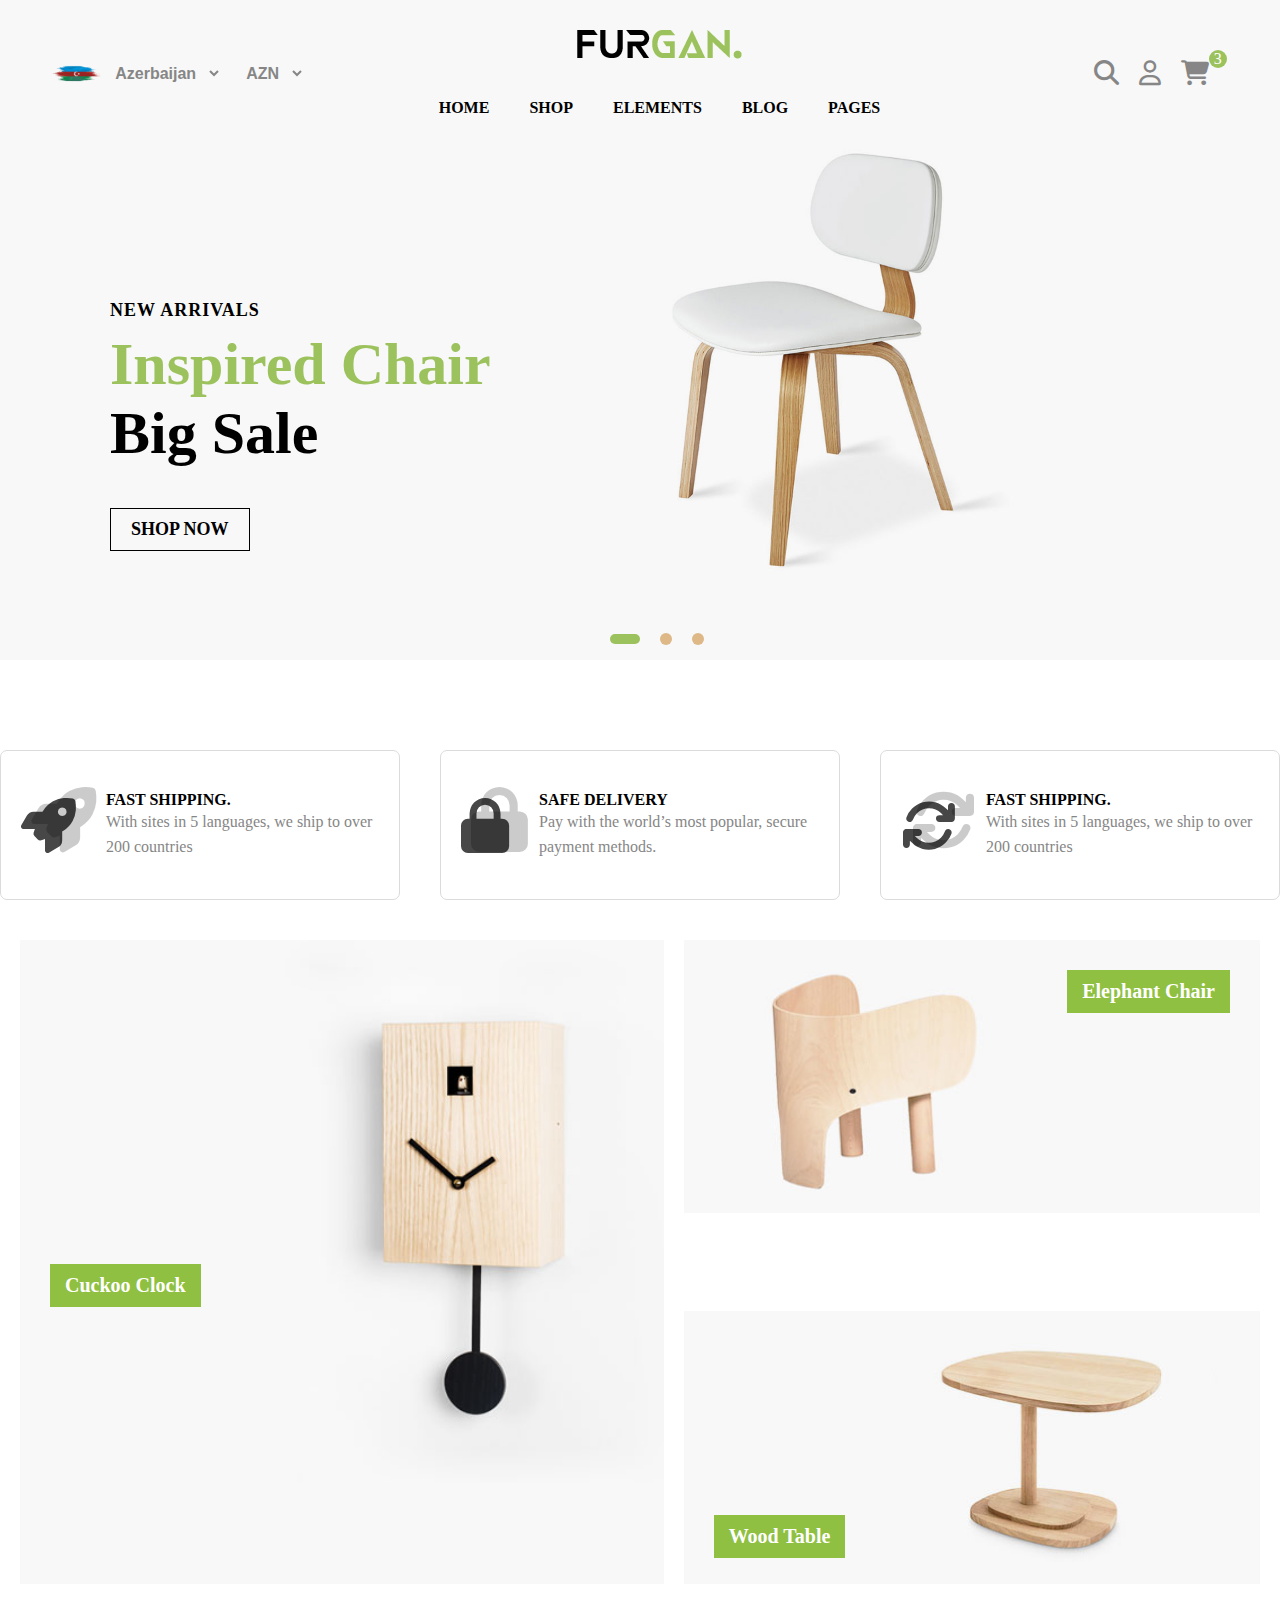
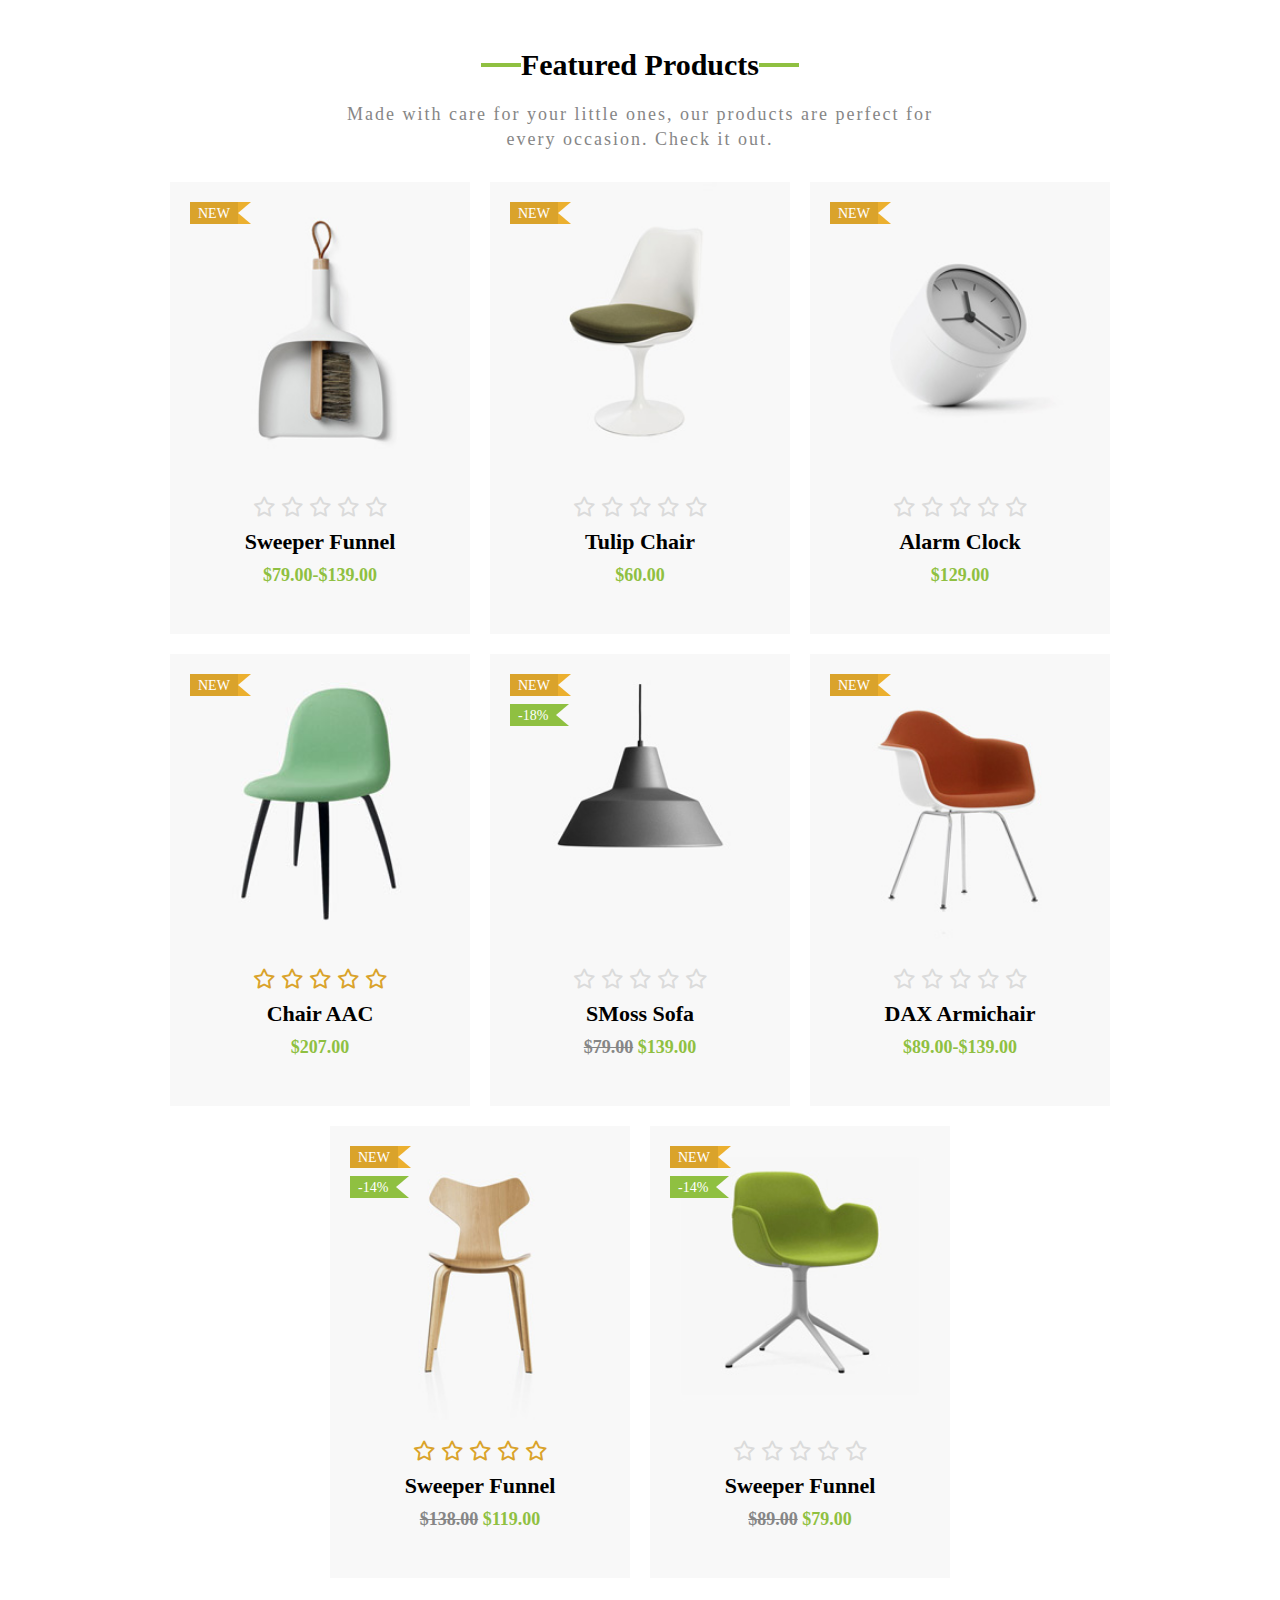
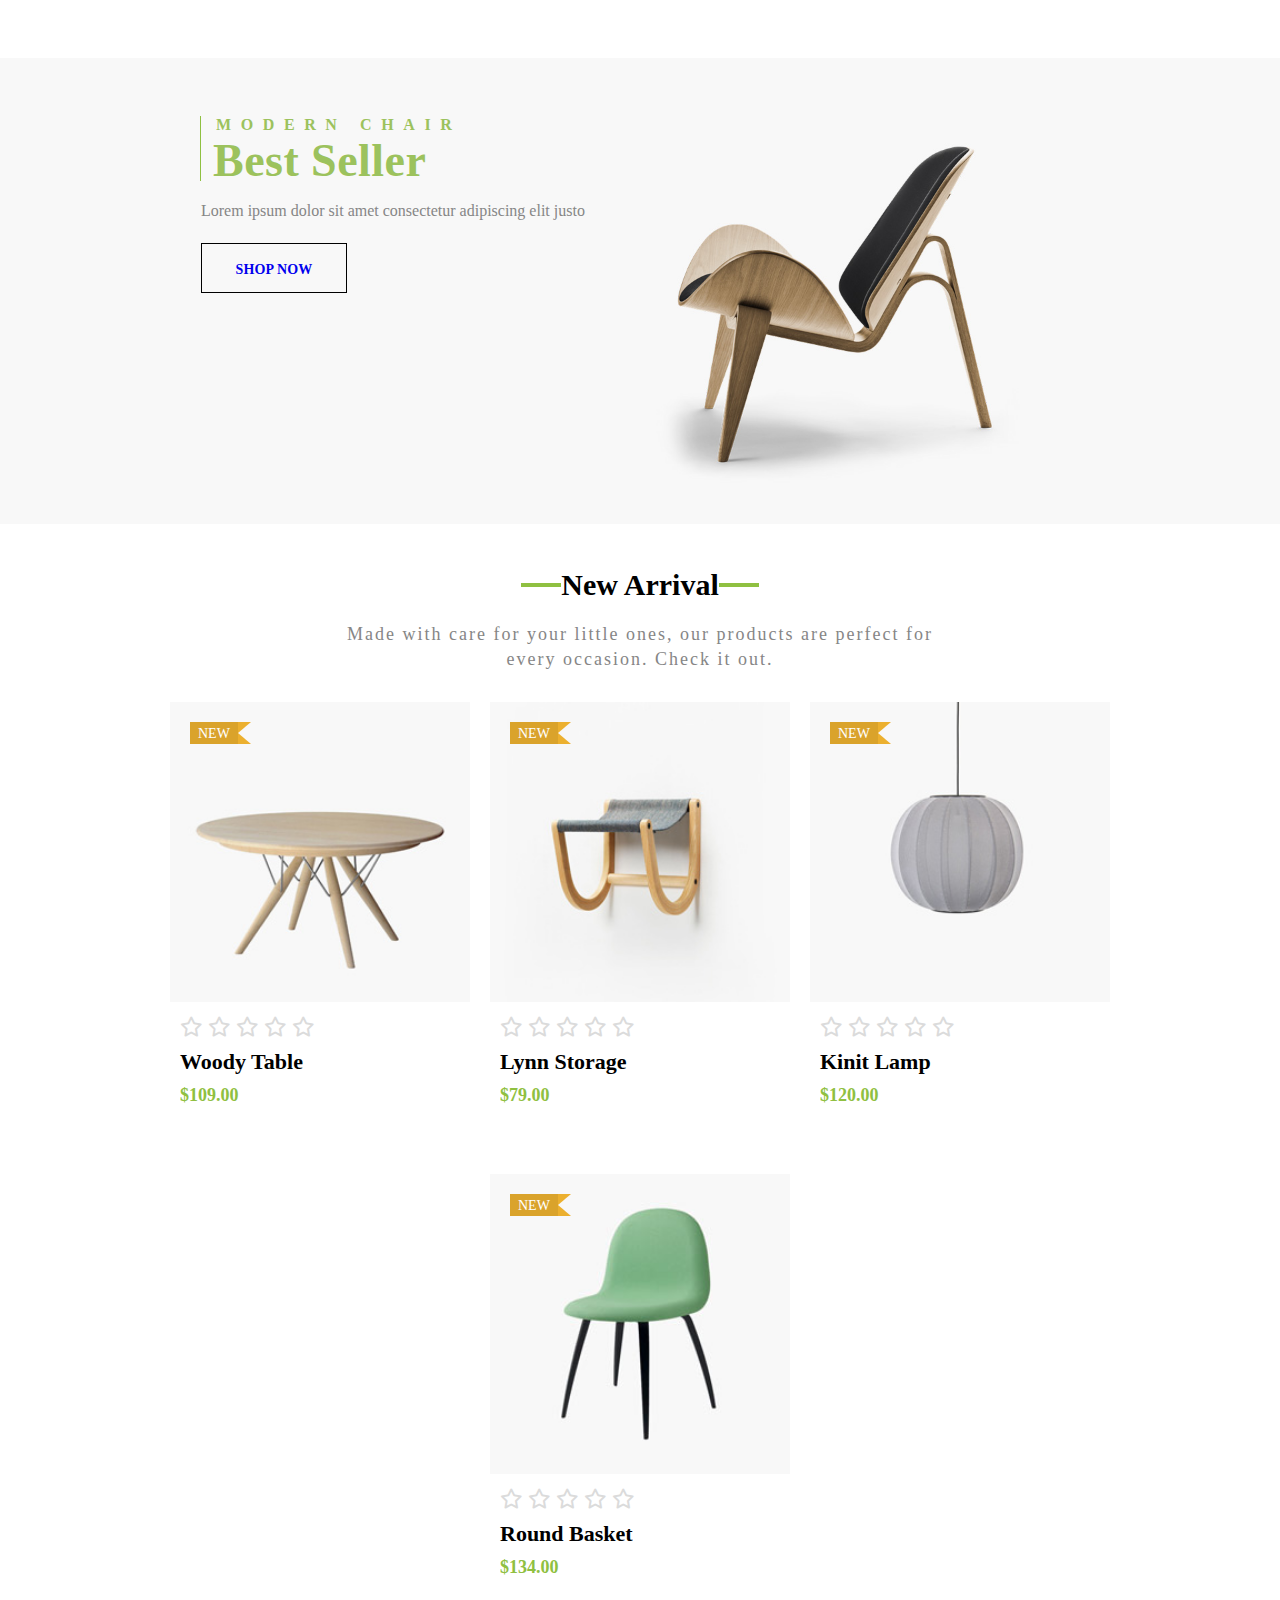
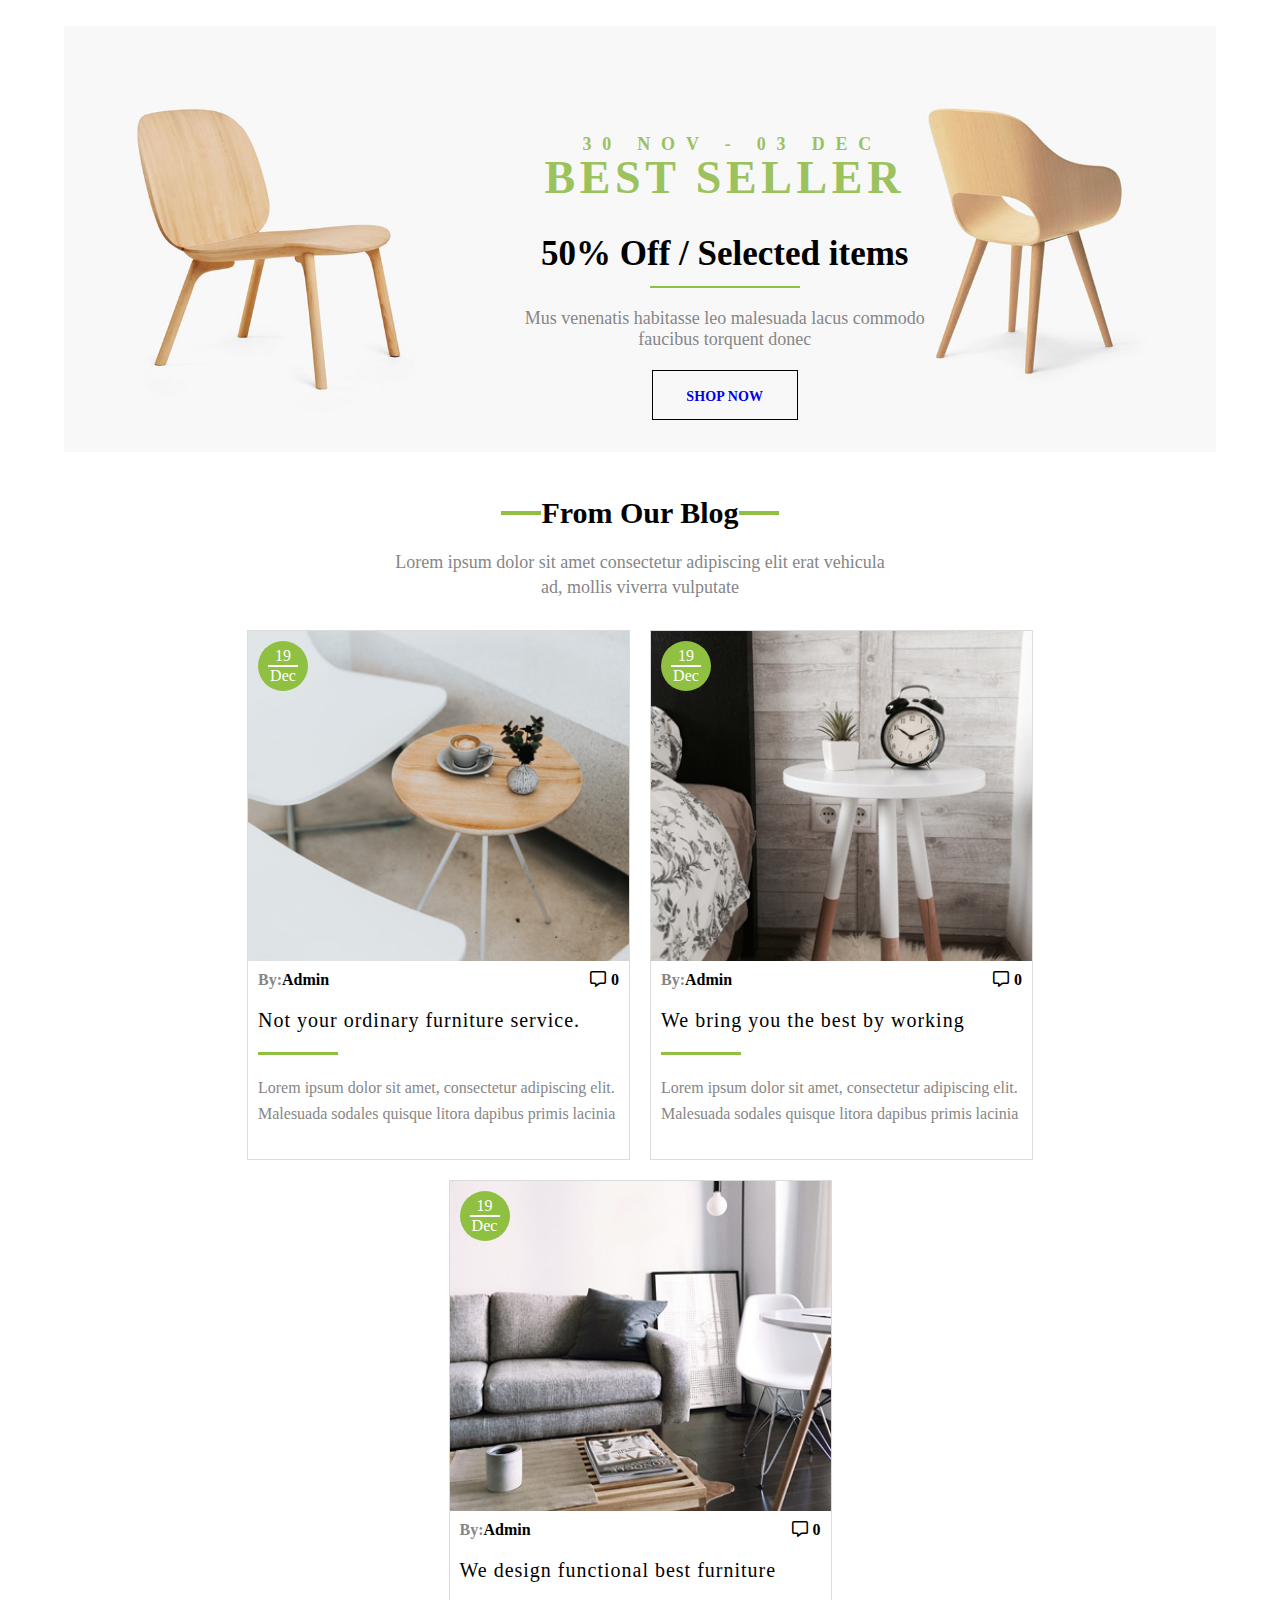
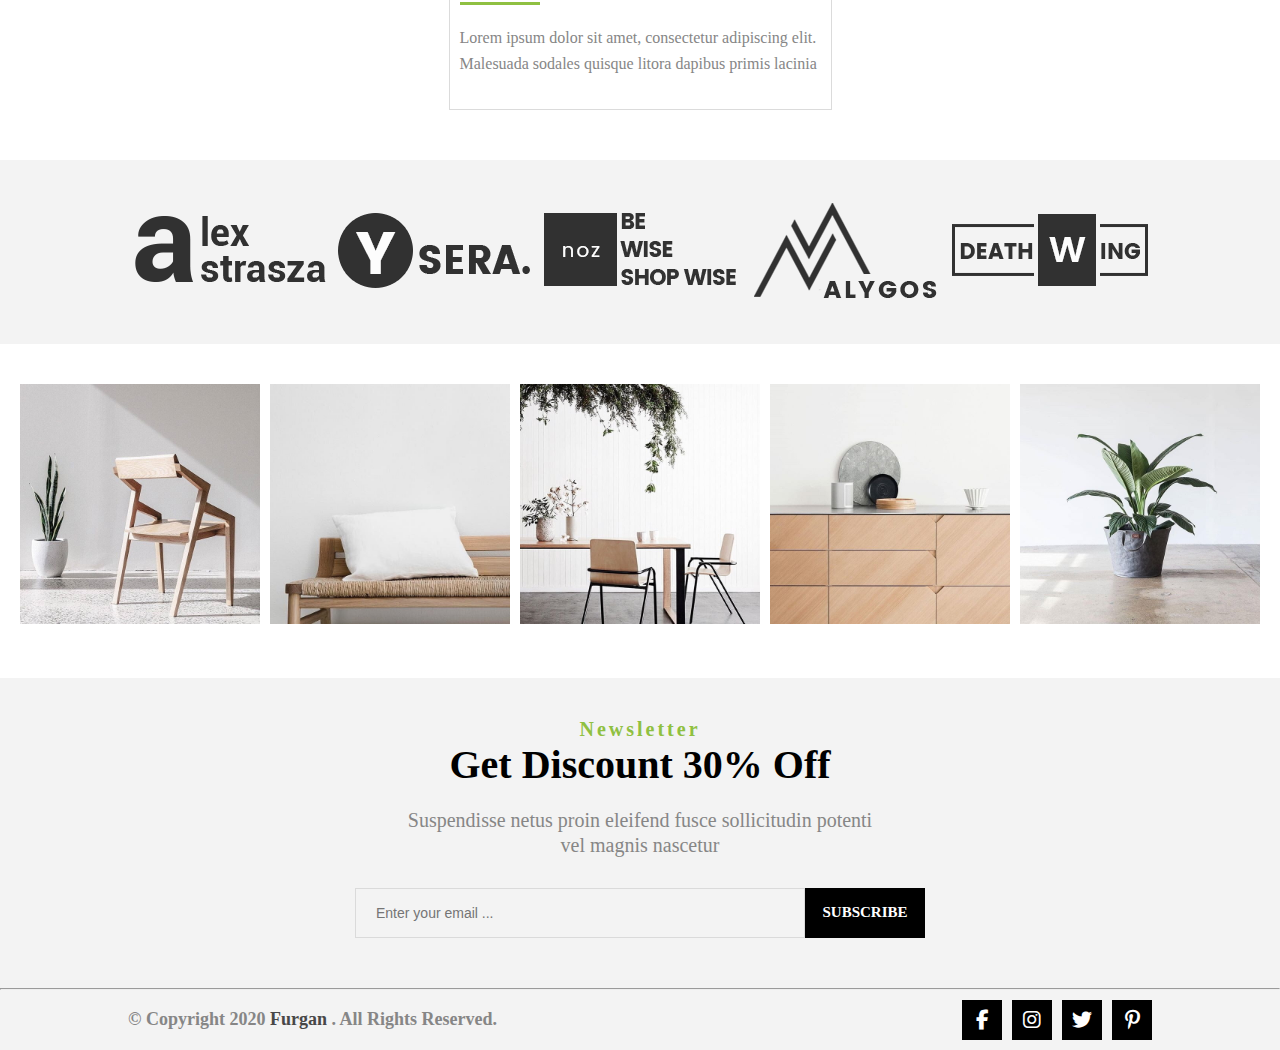
<file: index.html>
<!DOCTYPE html>
<html lang="en">

<head>
    <meta charset="UTF-8">
    <meta name="viewport" content="width=device-width, initial-scale=1.0">
    <link rel="stylesheet" href="https://cdnjs.cloudflare.com/ajax/libs/font-awesome/6.5.2/css/all.min.css">
    <link rel="stylesheet" href="/src/css/style.css">
    <title>Code Wizard</title>
</head>

<body>

    <header id="header">
        <div class="header">
            <div class="header_left">
                <div class="header_left_nav">
                    <a href="" title="menu"><i class="fa-solid fa-bars"></i></a>
                    <div class="header_left_nav_main">

                        <div class="main_nav1">
                            <a href="#" title="icon"><i class="fa-solid fa-xmark"></i></a>

                        </div>
                        <div class="main_nav2">
                            <a href="#">Home</a>
                            <a href="#" title="icon"><i class="fa-solid fa-chevron-right"></i></a>

                        </div>
                        <div class="main_nav2">
                            <a href="#">Shop</a>
                            <a href="#" title="icon"><i class="fa-solid fa-chevron-right"></i></a>

                        </div>
                        <div class="main_nav2">
                            <a href="#">Elements</a>
                            <a href="#" title="icon"><i class="fa-solid fa-chevron-right"></i></a>

                        </div>
                        <div class="main_nav2">
                            <a href="#">Blog</a>
                            <a href="#" title="icon"><i class="fa-solid fa-chevron-right"></i></a>

                        </div>
                        <div class="main_nav2">
                            <a href="#">Pages</a>
                            <a href="#" title="icon"><i class="fa-solid fa-chevron-right"></i></a>

                        </div>

                    </div>
                </div>

                <a href="#" title="search"><i class="fa-solid fa-magnifying-glass"></i></a>
                <img src="/src/images/azerbayraq.png" alt="">
                <select title="language">
                    <option value="1">Azerbaijan</option>
                    <option value="2">Turkey</option>
                </select>
                <select title="money">
                    <option value="1">AZN</option>
                    <option value="2">TR</option>
                </select>

            </div>
            <div class="header_nav">
                
                <img src="/src/images/logo.png" alt="">
                
                <ul>
                    <li class="home_section_li">
                        <a href="/index.html">HOME</a>
                        <div class="home_sections">
                            <div class="home_section_div">
                                <img src="/src/images/demo001.jpg" alt="">
                                <a href="#">Home 01</a>
                                <div class="hover_black"></div>
                            </div>
                            <div class="home_section_div">
                                <img src="/src/images/demo002.jpg" alt="">
                                <a href="#">Home 02</a>
                                <div class="hover_black"></div>
                            </div>
                            <div class="home_section_div">
                                <img src="/src/images/demo003.jpg" alt="">
                                <a href="#">Home 03</a>
                                <div class="hover_black"></div>
                            </div>
                            <div class="home_section_div">
                                <img src="/src/images/demo004.jpg" alt="">
                                <a href="#">Home 04</a>
                                <div class="hover_black"></div>
                            </div>
                            <div class="home_section_div">
                                <img src="/src/images/demo005.jpg" alt="">
                                <a href="#">Home 05</a>
                                <div class="hover_black"></div>
                            </div>
                            <div class="home_section_div">
                                <img src="/src/images/demo006.jpg" alt="">
                                <a href="#">Home 06</a>
                        
                                <div class="hover_black"></div>
                            </div>
                        </div>
                    </li>
                    <li class="home_section_li">
                        <a href="#">SHOP</a>
                        <div class="shop_sections">
                            <div class="shop_li">
                                <div class="hr_div"></div>
                                <h4>SHOP LAYOUTS</h4>
                                <ul>
                                    <li><a href="#">Shop Grid</a></li>
                                    <li><a href="#">Shop List<span><img src="/src/images/label-new.jpg"alt=""></span></a></li>
                                    <li><a href="#">No Sidebar</a></li>
                                    <li><a href="shop-leftsidebar.html">Left Sidebar</a></li>
                                    <li><a href="#">Right Sidebar</a></li>
                                </ul>
                            </div>
                            <div class="shop_li">
                                <div class="hr_div"></div>
                                <h4>PRODUCT EXTENDS</h4>
                                <ul>
                                    <li><a href="#">Product Bundle<span><img src="/src/images/label-new.jpg"
                                                    alt=""></span></a></li>
                                    <li><a href="#">Product 360 Deg<span><img src="/src/images/label-hot.jpg"
                                                    alt=""></span></a></li>
                                    <li><a href="#">Video</a></li>
                                </ul>
                            </div>
                            <div class="shop_li">
                                <div class="hr_div"></div>
                                <h4>PRODUCT TYPES</h4>
                                <ul>
                                    <li><a href="#">Simple</a></li>
                                    <li><a href="#">Variable<span><img src="/src/images/label-hot.jpg"
                                                    alt=""></span></a></li>
                                    <li><a href="#">External / Affiliate</a></li>
                                    <li><a href="#">Grouped</a></li>
                                    <li><a href="#">Out Of Stock</a></li>
                                </ul>
                            </div>
                            <div class="shop_li">
                                <div class="hr_div"></div>
                                <h4>PRODUCT LAYOUTS</h4>
                                <ul>
                                    <li><a href="#">Vertical Thumbnails</a></li>
                                    <li><a href="#">Extra Sidebar<span><img src="/src/images/label-new.jpg"
                                                    alt=""></span></a></li>
                                    <li><a href="#">Right Sidebar</a></li>
                                    <li><a href="#">Left Sidebar</a></li>
                                    <li><a href="#">Left Sidebar</a></li>
                                </ul>
                            </div>
                            <div class="shop_li">
                                <div class="hr_div"></div>
                                <h4>OTHER PAGES</h4>
                                <ul>
                                    <li><a href="#">Cart</a></li>
                                    <li><a href="#">Wishlist</a></li>
                                    <li><a href="#">Checkout</a></li>
                                    <li><a href="#">Order Tracking</a></li>
                                    <li><a href="#">My Account</a></li>
                                </ul>
                            </div>


                        </div>
                    </li>
                    <li class="home_section_li">
                        <a href="#">ELEMENTS</a>
                        <div class="elements_sections">
                            <div class="elements_li">
                                <div class="hr_div"></div>
                                <h4>ELEMENT 1</h4>
                                <ul>
                                    <li><a href="#">Banner</a></li>
                                    <li><a href="#">Blog Element</a></li>
                                    <li><a href="#">Categories Element</a></li>
                                    <li><a href="#">Product Element</a></li>
                                </ul>
                            </div>
                            <div class="elements_li">
                                <div class="hr_div"></div>
                                <h4>ELEMENT 2</h4>
                                <ul>
                                    <li><a href="#">Client</a></li>
                                    <li><a href="#">Product Layout</a></li>
                                    <li><a href="#">Google map</a></li>
                                    <li><a href="#">Icon Box</a></li>
                                    <li><a href="#">Team</a></li>
                                </ul>
                            </div>
                            <div class="elements_li">
                                <div class="hr_div"></div>
                                <h4>ELEMENT 3</h4>
                                <ul>
                                    <li><a href="#">Instagram Feed</a></li>
                                    <li><a href="#">Newsletter</a></li>
                                    <li><a href="#">Testimonials</a></li>
                                </ul>
                            </div>
                        </div>
                    </li>
                    <li class="home_section_li">
                        <a href="#">BLOG</a>
                        <div class="blog_sections">
                            <div class="blog_li">
                                <div class="hr_div"></div>
                                <h4>BLOG LAYOUT</h4>
                                <ul>
                                    <li><a href="#">No Sidebar</a></li>
                                    <li><a href="#">Left Sidebar</a></li>
                                    <li><a href="#">Right Sidebar</a></li>
                                    <li><a href="#">Blog Standard</a></li>
                                    <li><a href="#">Blog Grid</a></li>
                                </ul>
                            </div>
                            <div class="blog_li">
                                <div class="hr_div"></div>
                                <h4>POST LAYOUT</h4>
                                <ul>
                                    <li><a href="#">No Sidebar</a></li>
                                    <li><a href="#">Left Sidebar</a></li>
                                    <li><a href="#">Right Sidebar</a></li>
                                    <li><a href="#">Instagram In Post<span><img src="/src/images/label-hot.jpg"
                                                    alt=""></span></a></li>
                                    <li><a href="#">Product In Post<span><img src="/src/images/label-new.jpg"
                                                    alt=""></span></a></li>

                                </ul>
                            </div>
                            <div class="blog_li blog_end">
                                <div class="hr_div"></div>
                                <h4>POST FORMAT</h4>
                                <ul>
                                    <li><a href="#">Standard</a></li>
                                    <li><a href="#">Gallery</a></li>
                                    <li><a href="#">Video<span><img src="/src/images/label-hot.jpg" alt=""></span></a>
                                    </li>
                            </div>
                        </div>
                    </li>
                    <li class="home_section_li">
                        <a href="#">PAGES</a>
                        <div class="pages_sections">
                            <div class="pages_li">
                                <ul>
                                    <li><a href="about.html">About</a></li>
                                    <li><a href="#">Contact</a></li>
                                    <li><a href="#">Page 404</a></li>
                                </ul>
                            </div>

                        </div>
                    </li>
                </ul>
            </div>

            

            <div class="header_right">
                <ul>
                    <li><a href="#" title="search" class="search"><i class="fa-solid fa-magnifying-glass"></i></a> </li>
                    <li><a href="#" title="search"><i class="fa-regular fa-user"></i></a>
                        <div class="header_man_icon">
                            <div class="header_man_icon_li">
                                <ul>
                                    <li><a href="#">Dashboard</a></li>
                                    <li><a href="#">Orders</a></li>
                                    <li><a href="#">Downloads</a></li>
                                    <li><a href="#">Address</a></li>
                                    <li><a href="#">Acoount details</a></li>
                                    <li><a href="#">Logout</a></li>
                                </ul>
                            </div>

                        </div>
                    </li>
                    <li><a href="#" title="search"><i class="fa-solid fa-cart-shopping"></i><span>3</span></a>
                        <div class="header_shop_icon">
                            <div class="header_shop_icon_li">
                                <ul>
                                    <li><a href="#" title="img"><img src="/src/images/apro134-1-600x778.jpg" alt=""></a>
                                    <div class="shop_text">
                                        <a href="#">T-shirt with skirt - Pink</a>
                                        <p>1 x $ 150.00</p>
                                    </div>
                                    <a href="#" title="close"><i class="fa-solid fa-xmark"></i></a>
                                  
                                    </li>
                                    <li><a href="#" title="img"><img src="/src/images/apro1113-270x350.jpg" alt=""></a>
                                    <div class="shop_text">
                                        <a href="#">T-shirt with skirt - Pink</a>
                                        <p>1 x $ 150.00</p>
                                    </div>
                                    <a href="#" title="close"><i class="fa-solid fa-xmark"></i></a>
                                  
                                    </li>
                                    <li><a href="#" title="img"><img src="/src/images/apro201-1-600x778.jpg" alt=""></a>
                                    <div class="shop_text">
                                        <a href="#">T-shirt with skirt - Pink</a>
                                        <p>1 x $ 150.00</p>
                                    </div>
                                    <a href="#" title="close"><i class="fa-solid fa-xmark"></i></a>
                                  
                                    </li>
                                   
                                </ul>
                            </div>

                        </div>
                    </li>
                    
                </ul>

            </div>
        </div>

    </header>

    <section id="index_section1">

        <div class="section1_img">
            <img src="/src/images/slide2222.jpg" alt="">

            <div class="slide_button">
                <button class="button_1" title="button"></button>
                <button class="button_2" title="button"></button>
                <button class="button_3" title="button"></button>
            </div>
        </div>

        <div class="section1_left">
            <h5>New Arrivals</h5>
            <h3>Inspired Chair</h3>
            <h2>Big Sale</h2>

            <a href="#">SHOP NOW</a>
        </div>




    </section>

    <section id="index_section2">

        <div class="container">
            <div class="section2_iconbox">
                <div class="icon_box">
                    <i class="fa-solid fa-rocket rocket1"></i>
                    <i class="fa-solid fa-rocket rocket2"></i>
                </div>

                <div class="icon_contenr">
                    <h4>Fast Shipping.</h4>
                    <p>With sites in 5 languages, we ship to over 200 countries</p>
                </div>
            </div>
            <div class="section2_iconbox">
                <div class="icon_box">

                    <i class="fa-solid fa-lock lock1"></i>
                    <i class="fa-solid fa-lock lock2"></i>
                </div>

                <div class="icon_contenr">
                    <h4>Safe delivery</h4>
                    <p>Pay with the world’s most popular, secure payment methods.</p>
                </div>
            </div>
            <div class="section2_iconbox">
                <div class="icon_box">
                    <i class="fa-solid fa-arrows-rotate rocket1"></i>
                    <i class="fa-solid fa-arrows-rotate rocket2"></i>
                </div>

                <div class="icon_contenr">
                    <h4>Fast Shipping.</h4>
                    <p>With sites in 5 languages, we ship to over 200 countries</p>
                </div>
            </div>

        </div>
    </section>
    <section id="index_section3">
        <div class="section3_left">
            <img src="/src/images/banner11.jpg" alt="">
            <a href="#">Cuckoo Clock</a>
        </div>
        <div class="section3_right">
            <div class="section3_right_div1">

                <img src="/src/images/banner12.jpg" alt="">
                <a href="#">Elephant Chair</a>
            </div>
            <div class="section3_right_div2">
                <img src="/src/images/banner13.jpg" alt="">
                <a href="#">Wood Table</a>
            </div>
        </div>
    </section>

    <section id="index_section4">
        <div class="section4_title">
            <div class="section4_title_h4">
                <hr>
                <h4>Featured Products</h4>
                <hr>
            </div>

            <p>Made with care for your little ones,
                our products are perfect for <br> every occasion. Check it out.</p>
        </div>
        <div class="section4_container">
            <div class="cart">
                <div class="cart_img">
                    <img src="/src/images/apro61-1-270x350.jpg" alt="">
                    <div class="cart_img_position1">
                        <span>New</span>
                    </div>

                    <div class="cart_img_position2">
                        <a href="#" class="cart_img_position_a">QUICK VIEW</a>
                        <a href="#" title="icon"><i class="fa-regular fa-heart"></i></a>
                        <a href="#" title="icon"><i class="fa-solid fa-cart-shopping"></i></a>
                        <a href="#" title="icon"><i class="fa-solid fa-right-left"></i></a>


                    </div>
                </div>
                <div class="cart_text">
                    <div class="cart_star">
                        <i class="fa-regular fa-star"></i>
                        <i class="fa-regular fa-star"></i>
                        <i class="fa-regular fa-star"></i>
                        <i class="fa-regular fa-star"></i>
                        <i class="fa-regular fa-star"></i>
                    </div>
                    <h5><a href="#">Sweeper Funnel</a></h5>
                    <span>$79.00-$139.00</span>
                </div>
            </div>
            <div class="cart">
                <div class="cart_img">
                    <img src="/src/images/apro101-1-270x350.jpg" alt="">
                    <div class="cart_img_position1">
                        <span>New</span>
                    </div>

                    <div class="cart_img_position2">
                        <a href="#" class="cart_img_position_a">QUICK VIEW</a>
                        <a href="#" title="icon"><i class="fa-regular fa-heart"></i></a>
                        <a href="#" title="icon"><i class="fa-solid fa-cart-shopping"></i></a>
                        <a href="#" title="icon"><i class="fa-solid fa-right-left"></i></a>


                    </div>
                </div>
                <div class="cart_text">
                    <div class="cart_star">
                        <i class="fa-regular fa-star"></i>
                        <i class="fa-regular fa-star"></i>
                        <i class="fa-regular fa-star"></i>
                        <i class="fa-regular fa-star"></i>
                        <i class="fa-regular fa-star"></i>
                    </div>
                    <h5><a href="#">Tulip Chair</a></h5>
                    <span>$60.00</span>
                </div>
            </div>
            <div class="cart">
                <div class="cart_img">
                    <img src="/src/images/apro1113-270x350.jpg" alt="">
                    <div class="cart_img_position1">
                        <span>New</span>
                    </div>

                    <div class="cart_img_position2">
                        <a href="#" class="cart_img_position_a">QUICK VIEW</a>
                        <a href="#" title="icon"><i class="fa-regular fa-heart"></i></a>
                        <a href="#" title="icon"><i class="fa-solid fa-cart-shopping"></i></a>
                        <a href="#" title="icon"><i class="fa-solid fa-right-left"></i></a>


                    </div>
                </div>
                <div class="cart_text">
                    <div class="cart_star">
                        <i class="fa-regular fa-star"></i>
                        <i class="fa-regular fa-star"></i>
                        <i class="fa-regular fa-star"></i>
                        <i class="fa-regular fa-star"></i>
                        <i class="fa-regular fa-star"></i>
                    </div>
                    <h5><a href="#">Alarm Clock</a></h5>
                    <span>$129.00</span>
                </div>
            </div>
            <div class="cart">
                <div class="cart_img">
                    <img src="/src/images/apro141-1-270x350.jpg" alt="">
                    <div class="cart_img_position1">
                        <span>New</span>
                    </div>

                    <div class="cart_img_position2">
                        <a href="#" class="cart_img_position_a">QUICK VIEW</a>
                        <a href="#" title="icon"><i class="fa-regular fa-heart"></i></a>
                        <a href="#" title="icon"><i class="fa-solid fa-cart-shopping"></i></a>
                        <a href="#" title="icon"><i class="fa-solid fa-right-left"></i></a>


                    </div>
                </div>
                <div class="cart_text">
                    <div class="cart_star star_color">
                        <i class="fa-regular fa-star"></i>
                        <i class="fa-regular fa-star"></i>
                        <i class="fa-regular fa-star"></i>
                        <i class="fa-regular fa-star"></i>
                        <i class="fa-regular fa-star"></i>
                    </div>
                    <h5><a href="#">Chair AAC</a></h5>
                    <span>$207.00</span>
                </div>
            </div>
            <div class="cart">
                <div class="cart_img">
                    <img src="/src/images/apro71-1-270x350.jpg" alt="">
                    <div class="position_sale">
                        <span>-18%</span>
                    </div>
                    <div class="cart_img_position1">
                        <span>New</span>
                    </div>

                    <div class="cart_img_position2">
                        <a href="#" class="cart_img_position_a">QUICK VIEW</a>
                        <a href="#" title="icon"><i class="fa-regular fa-heart"></i></a>
                        <a href="#" title="icon"><i class="fa-solid fa-cart-shopping"></i></a>
                        <a href="#" title="icon"><i class="fa-solid fa-right-left"></i></a>


                    </div>
                </div>
                <div class="cart_text">
                    <div class="cart_star">
                        <i class="fa-regular fa-star"></i>
                        <i class="fa-regular fa-star"></i>
                        <i class="fa-regular fa-star"></i>
                        <i class="fa-regular fa-star"></i>
                        <i class="fa-regular fa-star"></i>
                    </div>
                    <h5><a href="#">SMoss Sofa</a></h5>
                    <span><span class="span_sale">$79.00</span> $139.00</span>
                </div>
            </div>
            <div class="cart">
                <div class="cart_img">
                    <img src="/src/images/apro91-1-270x350.jpg" alt="">
                    <div class="cart_img_position1">
                        <span>New</span>
                    </div>

                    <div class="cart_img_position2">
                        <a href="#" class="cart_img_position_a">QUICK VIEW</a>
                        <a href="#" title="icon"><i class="fa-regular fa-heart"></i></a>
                        <a href="#" title="icon"><i class="fa-solid fa-cart-shopping"></i></a>
                        <a href="#" title="icon"><i class="fa-solid fa-right-left"></i></a>


                    </div>
                </div>
                <div class="cart_text">
                    <div class="cart_star">
                        <i class="fa-regular fa-star"></i>
                        <i class="fa-regular fa-star"></i>
                        <i class="fa-regular fa-star"></i>
                        <i class="fa-regular fa-star"></i>
                        <i class="fa-regular fa-star"></i>
                    </div>
                    <h5><a href="#">DAX Armichair</a></h5>
                    <span>$89.00-$139.00</span>
                </div>
            </div>
            <div class="cart cart_blok">
                <div class="cart_img">
                    <img src="/src/images/apro1211-2-270x350.jpg" alt="">
                    <div class="position_sale">
                        <span>-14%</span>
                    </div>
                    <div class="cart_img_position1">
                        <span>New</span>
                    </div>

                    <div class="cart_img_position2">
                        <a href="#" class="cart_img_position_a">QUICK VIEW</a>
                        <a href="#" title="icon"><i class="fa-regular fa-heart"></i></a>
                        <a href="#" title="icon"><i class="fa-solid fa-cart-shopping"></i></a>
                        <a href="#" title="icon"><i class="fa-solid fa-right-left"></i></a>


                    </div>
                </div>
                <div class="cart_text">
                    <div class="cart_star star_color">
                        <i class="fa-regular fa-star"></i>
                        <i class="fa-regular fa-star"></i>
                        <i class="fa-regular fa-star"></i>
                        <i class="fa-regular fa-star"></i>
                        <i class="fa-regular fa-star"></i>
                    </div>
                    <h5><a href="#">Sweeper Funnel</a></h5>
                    <span><span class="span_sale">$138.00</span> $119.00</span>
                </div>
            </div>
            <div class="cart cart_blok">
                <div class="cart_img">
                    <img src="/src/images/apro151-1-270x350.jpg" alt="">
                    <div class="position_sale">
                        <span>-14%</span>
                    </div>
                    <div class="cart_img_position1">
                        <span>New</span>
                    </div>

                    <div class="cart_img_position2">
                        <a href="#" class="cart_img_position_a">QUICK VIEW</a>
                        <a href="#" title="icon"><i class="fa-regular fa-heart"></i></a>
                        <a href="#" title="icon"><i class="fa-solid fa-cart-shopping"></i></a>
                        <a href="#" title="icon"><i class="fa-solid fa-right-left"></i></a>


                    </div>
                </div>
                <div class="cart_text">
                    <div class="cart_star">
                        <i class="fa-regular fa-star"></i>
                        <i class="fa-regular fa-star"></i>
                        <i class="fa-regular fa-star"></i>
                        <i class="fa-regular fa-star"></i>
                        <i class="fa-regular fa-star"></i>
                    </div>
                    <h5><a href="#">Sweeper Funnel</a></h5>
                    <span><span class="span_sale">$89.00</span> $79.00</span>
                </div>
            </div>
        </div>
    </section>

    <section id="index_section5">
        <div class="section5_header">
            <img src="/src/images/banner101.jpg" alt="">
            <div class="section5_text">
                <div class="div_leave"></div>
                <div class="div_text">
                    <h5>MODERN CHAIR</h5>
                    <h4>Best Seller</h4>
                    <p>Lorem ipsum dolor sit amet consectetur adipiscing elit justo</p>
                    <a href="#">SHOP NOW</a>
                </div>


            </div>

        </div>

    </section>

    <section id="index_section6">
        <div class="section6_title">
            <div class="section6_title_h4">
                <hr>
                <h4>New Arrival</h4>
                <hr>
            </div>

            <p>Made with care for your little ones,
                our products are perfect for <br> every occasion. Check it out.</p>
        </div>
        <div class="section6_container">
            <div class="cart">
                <div class="cart_img">
                    <img src="/src/images/apro13-1-270x350.jpg" alt="">
                    <div class="cart_img_position1">
                        <span>New</span>
                    </div>

                    <div class="cart_img_position2">

                        <a href="#" title="icon"><i class="fa-regular fa-heart icon1"></i></a>
                        <a href="#" title="icon"><i class="fa-solid fa-right-left icon2"></i></a>
                        <a href="#" title="icon"><i class="fa-solid fa-magnifying-glass icon3"></i></a>
                        <a href="#" title="icon"><i class="fa-solid fa-cart-shopping icon4"></i></a>



                    </div>
                </div>
                <div class="cart_text">
                    <div class="cart_star">
                        <i class="fa-regular fa-star"></i>
                        <i class="fa-regular fa-star"></i>
                        <i class="fa-regular fa-star"></i>
                        <i class="fa-regular fa-star"></i>
                        <i class="fa-regular fa-star"></i>
                    </div>
                    <h5><a href="#">Woody Table</a></h5>
                    <span>$109.00</span>
                </div>
            </div>
            <div class="cart">
                <div class="cart_img">
                    <img src="/src/images/apro302-270x350.jpg" alt="">
                    <div class="cart_img_position1">
                        <span>New</span>
                    </div>

                    <div class="cart_img_position2">

                        <a href="#" title="icon"><i class="fa-regular fa-heart icon1"></i></a>
                        <a href="#" title="icon"><i class="fa-solid fa-right-left icon2"></i></a>
                        <a href="#" title="icon"><i class="fa-solid fa-magnifying-glass icon3"></i></a>
                        <a href="#" title="icon"><i class="fa-solid fa-cart-shopping icon4"></i></a>


                    </div>
                </div>
                <div class="cart_text">
                    <div class="cart_star">
                        <i class="fa-regular fa-star"></i>
                        <i class="fa-regular fa-star"></i>
                        <i class="fa-regular fa-star"></i>
                        <i class="fa-regular fa-star"></i>
                        <i class="fa-regular fa-star"></i>
                    </div>
                    <h5><a href="#">Lynn Storage</a></h5>
                    <span>$79.00</span>
                </div>
            </div>
            <div class="cart">
                <div class="cart_img">
                    <img src="/src/images/apro31-1-270x350.jpg" alt="">
                    <div class="cart_img_position1">
                        <span>New</span>
                    </div>

                    <div class="cart_img_position2">

                        <a href="#" title="icon"><i class="fa-regular fa-heart icon1"></i></a>
                        <a href="#" title="icon"><i class="fa-solid fa-right-left icon2"></i></a>
                        <a href="#" title="icon"><i class="fa-solid fa-magnifying-glass icon3"></i></a>
                        <a href="#" title="icon"><i class="fa-solid fa-cart-shopping icon4"></i></a>


                    </div>
                </div>
                <div class="cart_text">
                    <div class="cart_star">
                        <i class="fa-regular fa-star"></i>
                        <i class="fa-regular fa-star"></i>
                        <i class="fa-regular fa-star"></i>
                        <i class="fa-regular fa-star"></i>
                        <i class="fa-regular fa-star"></i>
                    </div>
                    <h5><a href="#">Kinit Lamp</a></h5>
                    <span>$120.00</span>
                </div>
            </div>
            <div class="cart">
                <div class="cart_img">
                    <img src="/src/images/apro141-1-270x350.jpg" alt="">
                    <div class="cart_img_position1">
                        <span>New</span>
                    </div>

                    <div class="cart_img_position2">
                        <a href="#" title="icon"><i class="fa-regular fa-heart icon1"></i></a>
                        <a href="#" title="icon"><i class="fa-solid fa-right-left icon2"></i></a>
                        <a href="#" title="icon"><i class="fa-solid fa-magnifying-glass icon3"></i></a>
                        <a href="#" title="icon"><i class="fa-solid fa-cart-shopping icon4"></i></a>


                    </div>
                </div>
                <div class="cart_text">
                    <div class="cart_star">
                        <i class="fa-regular fa-star"></i>
                        <i class="fa-regular fa-star"></i>
                        <i class="fa-regular fa-star"></i>
                        <i class="fa-regular fa-star"></i>
                        <i class="fa-regular fa-star"></i>
                    </div>
                    <h5><a href="#">Round Basket</a></h5>
                    <span>$134.00</span>
                </div>
            </div>
        </div>
    </section>

    <section id="index_section7">
        <div class="section7_header">
            <img src="/src/images/banner28.jpg" alt="">
            <div class="section7_text">

                <div class="div_text">
                    <h5>30 NOV - 03 DEC</h5>
                    <h4>Best Seller</h4>
                    <h3>50% Off / Selected items</h3>
                    <div class="div_leave"></div>
                    <p>Mus venenatis habitasse leo malesuada lacus commodo <br> faucibus torquent donec</p>
                    <a href="#">SHOP NOW</a>
                </div>


            </div>

        </div>
    </section>

    <section id="index_section8">
        <div class="section8_title">
            <div class="section8_title_h4">
                <hr>
                <h4>From Our Blog</h4>
                <hr>
            </div>

            <p>Lorem ipsum dolor sit amet consectetur
                adipiscing elit erat vehicula <br> ad, mollis viverra vulputate</p>
        </div>
        <div class="section8_container">

            <div class="cart">
                <div class="cart_img">
                    <img src="/src/images/blogpost1-370x330.jpg" alt="">
                </div>
                <div class="cart_admin">
                    <h4>By:<a href="#">Admin</a></h4>
                    <a href="#"><i class="fa-regular fa-message"></i><span>0</span></a>
                </div>
                <div class="cart_text">
                    <a href="#">Not your ordinary furniture service.</a>
                    <div class="div_leave"></div>
                    <p>Lorem ipsum dolor sit amet, consectetur adipiscing elit. Malesuada sodales
                        quisque litora dapibus primis lacinia</p>
                </div>
                <div class="cart_img_position">
                    <p href="#">19</p>
                    <hr>
                    <p>Dec</p>
                </div>
            </div>
            <div class="cart">
                <div class="cart_img">
                    <img src="/src/images/blogpost5-370x330.jpg" alt="">
                </div>
                <div class="cart_admin">
                    <h4>By:<a href="#">Admin</a></h4>
                    <a href="#"><i class="fa-regular fa-message"></i><span>0</span></a>
                </div>
                <div class="cart_text">
                    <a href="#">We bring you the best by working</a>
                    <div class="div_leave"></div>
                    <p>Lorem ipsum dolor sit amet, consectetur adipiscing elit. Malesuada sodales
                        quisque litora dapibus primis lacinia</p>
                </div>
                <div class="cart_img_position">
                    <p href="#">19</p>
                    <hr>
                    <p>Dec</p>
                </div>
            </div>
            <div class="cart">
                <div class="cart_img">
                    <img src="/src/images/blogpost9-370x330.jpg" alt="">
                </div>
                <div class="cart_admin">
                    <h4>By:<a href="#">Admin</a></h4>
                    <a href="#"><i class="fa-regular fa-message"></i><span>0</span></a>
                </div>
                <div class="cart_text">
                    <a href="#">We design functional best furniture</a>
                    <div class="div_leave"></div>
                    <p>Lorem ipsum dolor sit amet, consectetur adipiscing elit. Malesuada sodales
                        quisque litora dapibus primis lacinia</p>
                </div>
                <div class="cart_img_position">
                    <p href="#">19</p>
                    <hr>
                    <p>Dec</p>
                </div>
            </div>

        </div>
    </section>

    <section id="index_section9">
        <div class="index_section9_banner">
            <div class="index_section9_banner_home">
                <div class="index_section9_banner_logo">
                    <a href="#"><img src="/src/images/brand-logo-1.png" alt="banner" class="logo_anime1"></a>
                    <a href="#"><img src="/src/images/brand-logo-1.png" alt="banner" class="logo_anime"></a>
                </div>
                <div class="index_section9_banner_logo">
                    <a href="#"><img src="/src/images/brand-logo-2.png" alt="banner" class="logo_anime1"></a>
                    <a href="#"><img src="/src/images/brand-logo-2.png" alt="banner" class="logo_anime"></a>
                </div>
                <div class="index_section9_banner_logo">
                    <a href="#"><img src="/src/images/brand-logo-3.png" alt="banner" class="logo_anime1"></a>
                    <a href="#"><img src="/src/images/brand-logo-3.png" alt="banner" class="logo_anime"></a>
                </div>
                <div class="index_section9_banner_logo">
                    <a href="#"><img src="/src/images/brand-logo-4.png" alt="banner" class="logo_anime1"></a>
                    <a href="#"><img src="/src/images/brand-logo-4.png" alt="banner" class="logo_anime"></a>
                </div>
                <div class="index_section9_banner_logo">
                    <a href="#"><img src="/src/images/brand-logo-5.png" alt="banner" class="logo_anime1"></a>
                    <a href="#"><img src="/src/images/brand-logo-5.png" alt="banner" class="logo_anime"></a>
                </div>

            </div>


        </div>
        <div class="index_section9_img">
            <div class="img_div">
                <a href="#"><img src="/src/images/insta1.jpg" alt="banner"></a>

                <div class="img_position">
                    <span>1</span><i class="fa-regular fa-message"></i>
                    <div class="img_position_div"></div>
                    <span>0</span>
                </div>
            </div>
            <div class="img_div">
                <a href="#"><img src="/src/images/insta2.jpg" alt="banner"></a>

                <div class="img_position">
                    <span>0</span><i class="fa-regular fa-message"></i>
                    <div class="img_position_div"></div>
                    <span>0</span>
                </div>
            </div>
            <div class="img_div">
                <a href="#"><img src="/src/images/insta3.jpg" alt="banner"></a>

                <div class="img_position">
                    <span>0</span><i class="fa-regular fa-message"></i>
                    <div class="img_position_div"></div>
                    <span>0</span>
                </div>
            </div>
            <div class="img_div">
                <a href="#"><img src="/src/images/insta4.jpg" alt="banner"></a>

                <div class="img_position">
                    <span>0</span><i class="fa-regular fa-message"></i>
                    <div class="img_position_div"></div>
                    <span>0</span>
                </div>
            </div>
            <div class="img_div">
                <a href="#"><img src="/src/images/insta5.jpg" alt="banner"></a>

                <div class="img_position">
                    <span>0</span><i class="fa-regular fa-message"></i>
                    <div class="img_position_div"></div>
                    <span>0</span>
                </div>
            </div>
        </div>
    </section>

    <footer id="footer">
        <div class="footer_title">
            <h5>Newsletter</h5>
            <h4>Get Discount 30% Off</h4>
            <p>Suspendisse netus proin
                eleifend fusce sollicitudin potenti<br> vel magnis nascetur</p>
            <div class="footer_search">
                <input type="text" placeholder="Enter your email ...">
                <a href="#">SUBSCRIBE</a>
            </div>
        </div>
        <hr>

        <div class="footer_end">
            <h4>© Copyright 2020 <a href="#">Furgan</a> . All Rights Reserved.</h4>
            <div class="footer_social">

                <a href="#" title="icon"><i class="fa-brands fa-facebook-f"></i></a>
                <a href="#" title="icon"><i class="fa-brands fa-instagram"></i></a>
                <a href="#" title="icon"><i class="fa-brands fa-twitter"></i></a>
                <a href="#" title="icon"><i class="fa-brands fa-pinterest-p"></i></a>
            </div>
        </div>
    </footer>

</body>

</html>
</file>
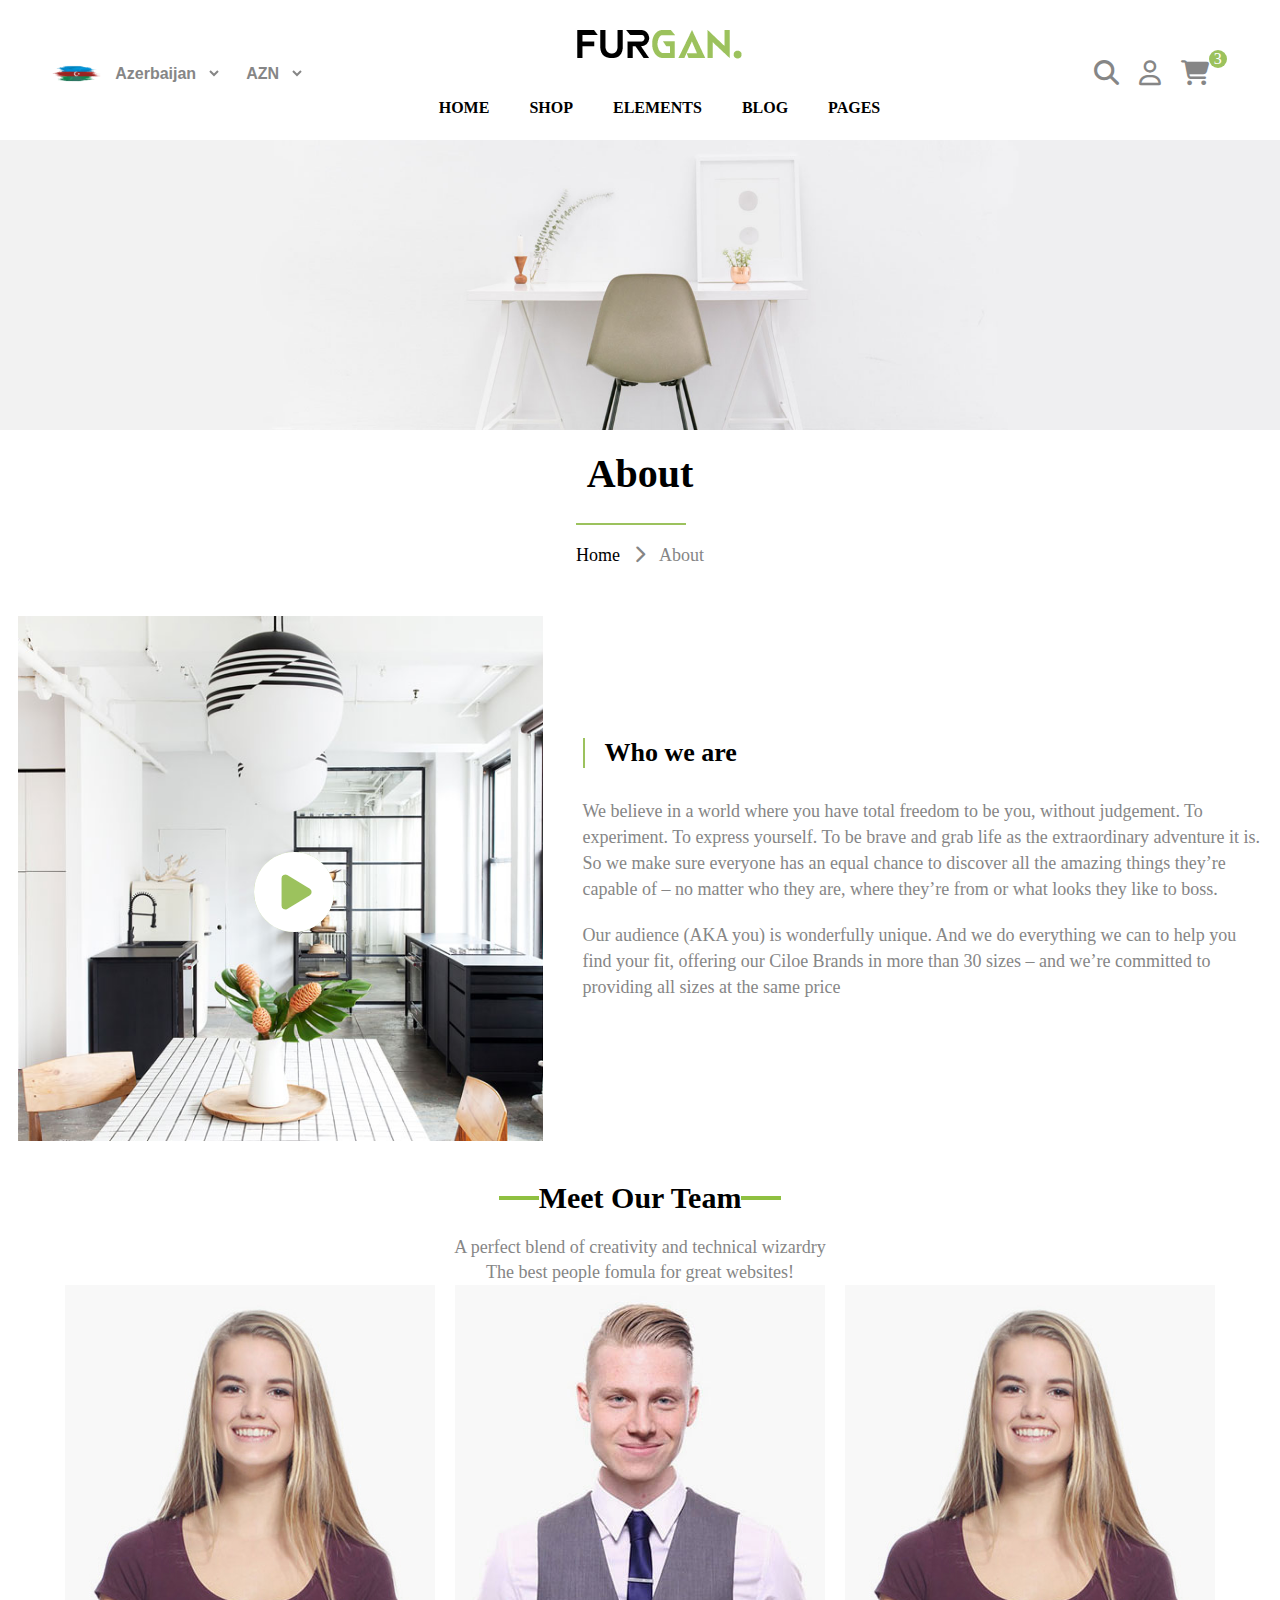
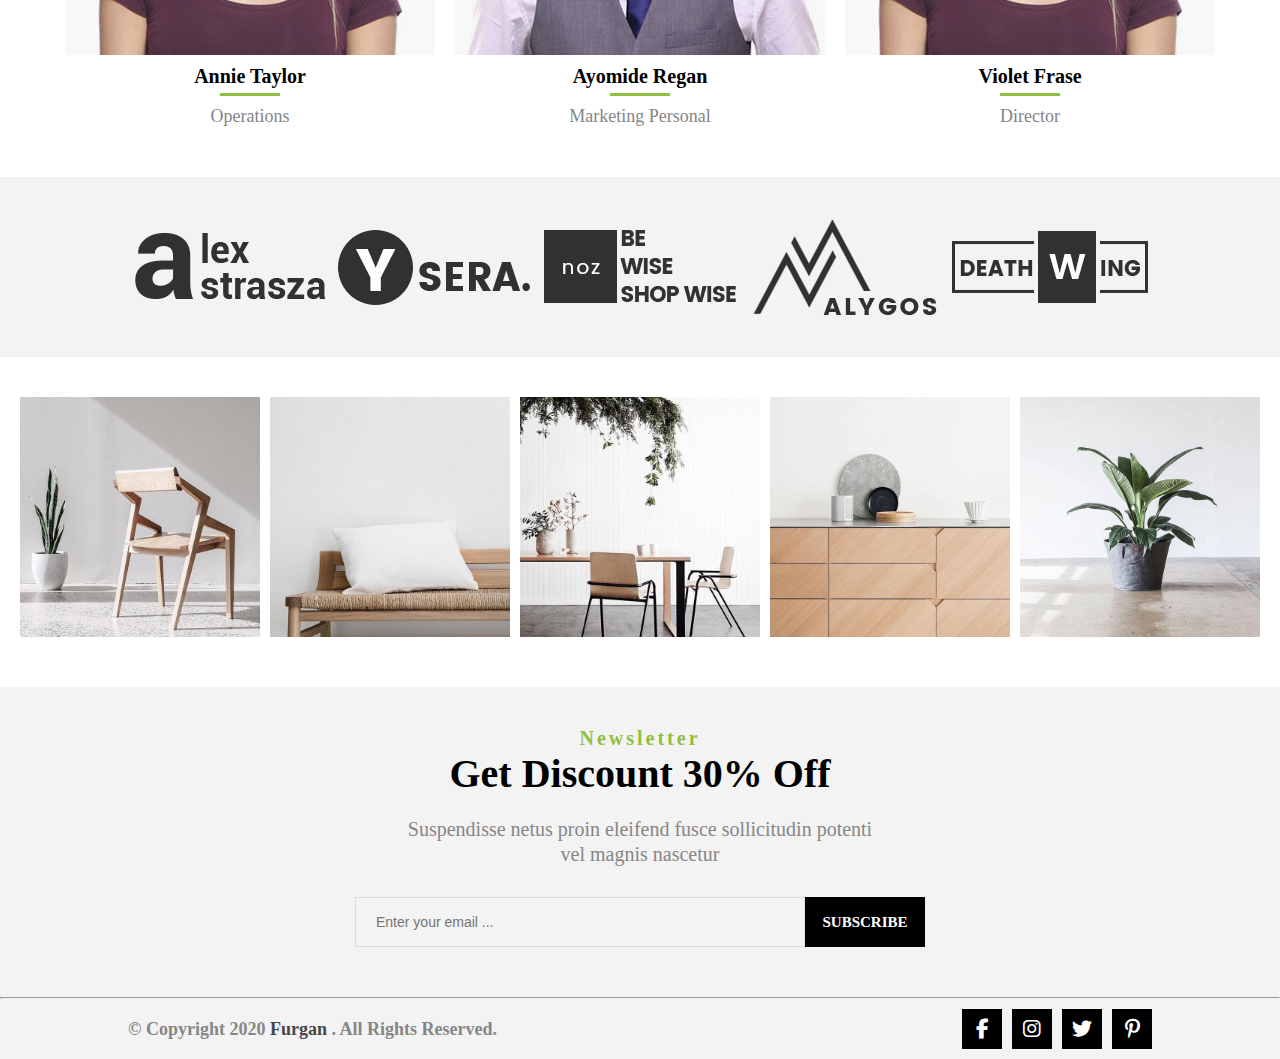
<file: about.html>
<head>
    <meta charset="UTF-8">
    <meta name="viewport" content="width=device-width, initial-scale=1.0">
    <link rel="stylesheet" href="https://cdnjs.cloudflare.com/ajax/libs/font-awesome/6.5.2/css/all.min.css">
    <link rel="stylesheet" href="/src/css/style.css">
    <title>Code Wizard</title>
</head>

<body>

    <header id="header">
        <div class="header">
            <div class="header_left">
                <div class="header_left_nav">
                    <a href="" title="menu"><i class="fa-solid fa-bars"></i></a>
                    <div class="header_left_nav_main">

                        <div class="main_nav1">
                            <a href="#" title="icon"><i class="fa-solid fa-xmark"></i></a>

                        </div>
                        <div class="main_nav2">
                            <a href="#">Home</a>
                            <a href="#" title="icon"><i class="fa-solid fa-chevron-right"></i></a>

                        </div>
                        <div class="main_nav2">
                            <a href="#">Shop</a>
                            <a href="#" title="icon"><i class="fa-solid fa-chevron-right"></i></a>

                        </div>
                        <div class="main_nav2">
                            <a href="#">Elements</a>
                            <a href="#" title="icon"><i class="fa-solid fa-chevron-right"></i></a>

                        </div>
                        <div class="main_nav2">
                            <a href="#">Blog</a>
                            <a href="#" title="icon"><i class="fa-solid fa-chevron-right"></i></a>

                        </div>
                        <div class="main_nav2">
                            <a href="#">Pages</a>
                            <a href="#" title="icon"><i class="fa-solid fa-chevron-right"></i></a>

                        </div>

                    </div>
                </div>

                <a href="#" title="search"><i class="fa-solid fa-magnifying-glass"></i></a>
                <img src="/src/images/azerbayraq.png" alt="">
                <select title="language">
                    <option value="1">Azerbaijan</option>
                    <option value="2">Turkey</option>
                </select>
                <select title="money">
                    <option value="1">AZN</option>
                    <option value="2">TR</option>
                </select>

            </div>
            <div class="header_nav">
                
                <img src="/src/images/logo.png" alt="">
                
                <ul>
                    <li class="home_section_li">
                        <a href="/index.html">HOME</a>
                        <div class="home_sections">
                            <div class="home_section_div">
                                <img src="/src/images/demo001.jpg" alt="">
                                <a href="#">Home 01</a>
                                <div class="hover_black"></div>
                            </div>
                            <div class="home_section_div">
                                <img src="/src/images/demo002.jpg" alt="">
                                <a href="#">Home 02</a>
                                <div class="hover_black"></div>
                            </div>
                            <div class="home_section_div">
                                <img src="/src/images/demo003.jpg" alt="">
                                <a href="#">Home 03</a>
                                <div class="hover_black"></div>
                            </div>
                            <div class="home_section_div">
                                <img src="/src/images/demo004.jpg" alt="">
                                <a href="#">Home 04</a>
                                <div class="hover_black"></div>
                            </div>
                            <div class="home_section_div">
                                <img src="/src/images/demo005.jpg" alt="">
                                <a href="#">Home 05</a>
                                <div class="hover_black"></div>
                            </div>
                            <div class="home_section_div">
                                <img src="/src/images/demo006.jpg" alt="">
                                <a href="#">Home 06</a>
                        
                                <div class="hover_black"></div>
                            </div>
                        </div>
                    </li>
                    <li class="home_section_li">
                        <a href="#">SHOP</a>
                        <div class="shop_sections">
                            <div class="shop_li">
                                <div class="hr_div"></div>
                                <h4>SHOP LAYOUTS</h4>
                                <ul>
                                    <li><a href="#">Shop Grid</a></li>
                                    <li><a href="#">Shop List<span><img src="/src/images/label-new.jpg"
                                                    alt=""></span></a></li>
                                    <li><a href="#">No Sidebar</a></li>
                                    <li><a href="shop-leftsidebar.html">Left Sidebar</a></li>
                                    <li><a href="#">Right Sidebar</a></li>
                                </ul>
                            </div>
                            <div class="shop_li">
                                <div class="hr_div"></div>
                                <h4>PRODUCT EXTENDS</h4>
                                <ul>
                                    <li><a href="#">Product Bundle<span><img src="/src/images/label-new.jpg"
                                                    alt=""></span></a></li>
                                    <li><a href="#">Product 360 Deg<span><img src="/src/images/label-hot.jpg"
                                                    alt=""></span></a></li>
                                    <li><a href="#">Video</a></li>
                                </ul>
                            </div>
                            <div class="shop_li">
                                <div class="hr_div"></div>
                                <h4>PRODUCT TYPES</h4>
                                <ul>
                                    <li><a href="#">Simple</a></li>
                                    <li><a href="#">Variable<span><img src="/src/images/label-hot.jpg"
                                                    alt=""></span></a></li>
                                    <li><a href="#">External / Affiliate</a></li>
                                    <li><a href="#">Grouped</a></li>
                                    <li><a href="#">Out Of Stock</a></li>
                                </ul>
                            </div>
                            <div class="shop_li">
                                <div class="hr_div"></div>
                                <h4>PRODUCT LAYOUTS</h4>
                                <ul>
                                    <li><a href="#">Vertical Thumbnails</a></li>
                                    <li><a href="#">Extra Sidebar<span><img src="/src/images/label-new.jpg"
                                                    alt=""></span></a></li>
                                    <li><a href="#">Right Sidebar</a></li>
                                    <li><a href="#">Left Sidebar</a></li>
                                    <li><a href="#">Left Sidebar</a></li>
                                </ul>
                            </div>
                            <div class="shop_li">
                                <div class="hr_div"></div>
                                <h4>OTHER PAGES</h4>
                                <ul>
                                    <li><a href="#">Cart</a></li>
                                    <li><a href="#">Wishlist</a></li>
                                    <li><a href="#">Checkout</a></li>
                                    <li><a href="#">Order Tracking</a></li>
                                    <li><a href="#">My Account</a></li>
                                </ul>
                            </div>


                        </div>
                    </li>
                    <li class="home_section_li">
                        <a href="#">ELEMENTS</a>
                        <div class="elements_sections">
                            <div class="elements_li">
                                <div class="hr_div"></div>
                                <h4>ELEMENT 1</h4>
                                <ul>
                                    <li><a href="#">Banner</a></li>
                                    <li><a href="#">Blog Element</a></li>
                                    <li><a href="#">Categories Element</a></li>
                                    <li><a href="#">Product Element</a></li>
                                </ul>
                            </div>
                            <div class="elements_li">
                                <div class="hr_div"></div>
                                <h4>ELEMENT 2</h4>
                                <ul>
                                    <li><a href="#">Client</a></li>
                                    <li><a href="#">Product Layout</a></li>
                                    <li><a href="#">Google map</a></li>
                                    <li><a href="#">Icon Box</a></li>
                                    <li><a href="#">Team</a></li>
                                </ul>
                            </div>
                            <div class="elements_li">
                                <div class="hr_div"></div>
                                <h4>ELEMENT 3</h4>
                                <ul>
                                    <li><a href="#">Instagram Feed</a></li>
                                    <li><a href="#">Newsletter</a></li>
                                    <li><a href="#">Testimonials</a></li>
                                </ul>
                            </div>
                        </div>
                    </li>
                    <li class="home_section_li">
                        <a href="#">BLOG</a>
                        <div class="blog_sections">
                            <div class="blog_li">
                                <div class="hr_div"></div>
                                <h4>BLOG LAYOUT</h4>
                                <ul>
                                    <li><a href="#">No Sidebar</a></li>
                                    <li><a href="#">Left Sidebar</a></li>
                                    <li><a href="#">Right Sidebar</a></li>
                                    <li><a href="#">Blog Standard</a></li>
                                    <li><a href="#">Blog Grid</a></li>
                                </ul>
                            </div>
                            <div class="blog_li">
                                <div class="hr_div"></div>
                                <h4>POST LAYOUT</h4>
                                <ul>
                                    <li><a href="#">No Sidebar</a></li>
                                    <li><a href="#">Left Sidebar</a></li>
                                    <li><a href="#">Right Sidebar</a></li>
                                    <li><a href="#">Instagram In Post<span><img src="/src/images/label-hot.jpg"
                                                    alt=""></span></a></li>
                                    <li><a href="#">Product In Post<span><img src="/src/images/label-new.jpg"
                                                    alt=""></span></a></li>

                                </ul>
                            </div>
                            <div class="blog_li blog_end">
                                <div class="hr_div"></div>
                                <h4>POST FORMAT</h4>
                                <ul>
                                    <li><a href="#">Standard</a></li>
                                    <li><a href="#">Gallery</a></li>
                                    <li><a href="#">Video<span><img src="/src/images/label-hot.jpg" alt=""></span></a>
                                    </li>
                            </div>
                        </div>
                    </li>
                    <li class="home_section_li">
                        <a href="#">PAGES</a>
                        <div class="pages_sections">
                            <div class="pages_li">
                                <ul>
                                    <li><a href="about.html">About</a></li>
                                    <li><a href="#">Contact</a></li>
                                    <li><a href="#">Page 404</a></li>
                                </ul>
                            </div>

                        </div>
                    </li>
                </ul>
            </div>

            

            <div class="header_right">
                <ul>
                    <li><a href="#" title="search" class="search"><i class="fa-solid fa-magnifying-glass"></i></a> </li>
                    <li><a href="#" title="search"><i class="fa-regular fa-user"></i></a>
                        <div class="header_man_icon">
                            <div class="header_man_icon_li">
                                <ul>
                                    <li><a href="#">Dashboard</a></li>
                                    <li><a href="#">Orders</a></li>
                                    <li><a href="#">Downloads</a></li>
                                    <li><a href="#">Address</a></li>
                                    <li><a href="#">Acoount details</a></li>
                                    <li><a href="#">Logout</a></li>
                                </ul>
                            </div>

                        </div>
                    </li>
                    <li><a href="#" title="search"><i class="fa-solid fa-cart-shopping"></i><span>3</span></a>
                        <div class="header_shop_icon">
                            <div class="header_shop_icon_li">
                                <ul>
                                    <li><a href="#" title="img"><img src="/src/images/apro134-1-600x778.jpg" alt=""></a>
                                    <div class="shop_text">
                                        <a href="#">T-shirt with skirt - Pink</a>
                                        <p>1 x $ 150.00</p>
                                    </div>
                                    <a href="#" title="close"><i class="fa-solid fa-xmark"></i></a>
                                  
                                    </li>
                                    <li><a href="#" title="img"><img src="/src/images/apro1113-270x350.jpg" alt=""></a>
                                    <div class="shop_text">
                                        <a href="#">T-shirt with skirt - Pink</a>
                                        <p>1 x $ 150.00</p>
                                    </div>
                                    <a href="#" title="close"><i class="fa-solid fa-xmark"></i></a>
                                  
                                    </li>
                                    <li><a href="#" title="img"><img src="/src/images/apro201-1-600x778.jpg" alt=""></a>
                                    <div class="shop_text">
                                        <a href="#">T-shirt with skirt - Pink</a>
                                        <p>1 x $ 150.00</p>
                                    </div>
                                    <a href="#" title="close"><i class="fa-solid fa-xmark"></i></a>
                                  
                                    </li>
                                   
                                </ul>
                            </div>

                        </div>
                    </li>
                    
                </ul>

            </div>
        </div>

    </header>

<section id="about_section1">
    <img src="/src/images/banner-for-all2.jpg" alt="">
    <div class="about_section1_text">
        <h2>About</h2>
        <div class="hr_div"></div>
        <a href="#">Home</a> 
        <i class="fa-solid fa-chevron-right"></i>
        <span>About</span>
    </div>
</section>

<section id="about_section2">
<div class="about_section2_left">
    <img src="/src/images/about-img.jpg" alt="">

    <i class="fa-solid fa-circle-play"></i>
</div>
<div class="about_section2_right">
    <div class="about_section2_right_title">
    <div class="div_hr"></div>
    <h4>Who we are</h4>
    </div>

    <p>We believe in a world where you have total freedom to be you,
         without judgement. To experiment. To express yourself. To be brave and grab life as the extraordinary adventure it is. So we make sure everyone has an equal chance to discover all the amazing things they’re capable of – no matter who they are, where they’re from or what looks they like to boss.</p>
    <p>Our audience (AKA you) is wonderfully unique. 
        And we do everything we can to help you find your fit, offering our Ciloe Brands in more than 30 sizes – and we’re committed to providing all sizes at the same price</p>
    
</div>

</section>

    <section id="about_section3">
        <div class="section3_title">
            <div class="section3_title_h4">
                <hr>
                <h4>Meet Our Team</h4>
                <hr>
            </div>

            <p>A perfect blend of creativity and technical wizardry <br>
                The best people fomula for great websites!</p>
        </div>
        <div class="section3_container">

            <div class="cart">
                <div class="cart_img">
                    <img src="/src/images/team-img1.jpg" alt="">
                    <div class="cart_img_position">
            <a href="#" title="icon"><i class="fa-brands fa-facebook-f"></i></a>
            <a href="#" title="icon"><i class="fa-brands fa-twitter"></i></a>
            <a href="#" title="icon"><i class="fa-brands fa-instagram"></i></a>
                </div>
                </div>
                <div class="cart_text">
                    <a href="#">Annie Taylor</a>
                  <div class="div_hr"></div>
                  <p>Operations</p>
                 </div>
        
            </div>
            <div class="cart">
                <div class="cart_img">
                    <img src="/src/images/team-img2.jpg" alt="">
                    <div class="cart_img_position">
            <a href="#" title="icon"><i class="fa-brands fa-facebook-f"></i></a>
            <a href="#" title="icon"><i class="fa-brands fa-twitter"></i></a>
            <a href="#" title="icon"><i class="fa-brands fa-instagram"></i></a>
                </div>
                </div>
                <div class="cart_text">
                    <a href="#">Ayomide Regan</a>
                  <div class="div_hr"></div>
                  <p>Marketing Personal</p>
                 </div>
        
            </div>
            <div class="cart">
                <div class="cart_img">
                    <img src="/src/images/team-img1.jpg" alt="">
                    <div class="cart_img_position">
            <a href="#" title="icon"><i class="fa-brands fa-facebook-f"></i></a>
            <a href="#" title="icon"><i class="fa-brands fa-twitter"></i></a>
            <a href="#" title="icon"><i class="fa-brands fa-instagram"></i></a>
                </div>
                </div>
                <div class="cart_text">
                    <a href="#">Violet Frase</a>
                  <div class="div_hr"></div>
                  <p>Director</p>
                 </div>
        
            </div>

        </div>
    </section>

    <section id="index_section9">
        <div class="index_section9_banner">
            <div class="index_section9_banner_home">
                <div class="index_section9_banner_logo">
                    <a href="#"><img src="/src/images/brand-logo-1.png" alt="banner" class="logo_anime1"></a>
                    <a href="#"><img src="/src/images/brand-logo-1.png" alt="banner" class="logo_anime"></a>
                </div>
                <div class="index_section9_banner_logo">
                    <a href="#"><img src="/src/images/brand-logo-2.png" alt="banner" class="logo_anime1"></a>
                    <a href="#"><img src="/src/images/brand-logo-2.png" alt="banner" class="logo_anime"></a>
                </div>
                <div class="index_section9_banner_logo">
                    <a href="#"><img src="/src/images/brand-logo-3.png" alt="banner" class="logo_anime1"></a>
                    <a href="#"><img src="/src/images/brand-logo-3.png" alt="banner" class="logo_anime"></a>
                </div>
                <div class="index_section9_banner_logo">
                    <a href="#"><img src="/src/images/brand-logo-4.png" alt="banner" class="logo_anime1"></a>
                    <a href="#"><img src="/src/images/brand-logo-4.png" alt="banner" class="logo_anime"></a>
                </div>
                <div class="index_section9_banner_logo">
                    <a href="#"><img src="/src/images/brand-logo-5.png" alt="banner" class="logo_anime1"></a>
                    <a href="#"><img src="/src/images/brand-logo-5.png" alt="banner" class="logo_anime"></a>
                </div>

            </div>


        </div>
        <div class="index_section9_img">
            <div class="img_div">
                <a href="#"><img src="/src/images/insta1.jpg" alt="banner"></a>

                <div class="img_position">
                    <span>1</span><i class="fa-regular fa-message"></i>
                    <div class="img_position_div"></div>
                    <span>0</span>
                </div>
            </div>
            <div class="img_div">
                <a href="#"><img src="/src/images/insta2.jpg" alt="banner"></a>

                <div class="img_position">
                    <span>0</span><i class="fa-regular fa-message"></i>
                    <div class="img_position_div"></div>
                    <span>0</span>
                </div>
            </div>
            <div class="img_div">
                <a href="#"><img src="/src/images/insta3.jpg" alt="banner"></a>

                <div class="img_position">
                    <span>0</span><i class="fa-regular fa-message"></i>
                    <div class="img_position_div"></div>
                    <span>0</span>
                </div>
            </div>
            <div class="img_div">
                <a href="#"><img src="/src/images/insta4.jpg" alt="banner"></a>

                <div class="img_position">
                    <span>0</span><i class="fa-regular fa-message"></i>
                    <div class="img_position_div"></div>
                    <span>0</span>
                </div>
            </div>
            <div class="img_div">
                <a href="#"><img src="/src/images/insta5.jpg" alt="banner"></a>

                <div class="img_position">
                    <span>0</span><i class="fa-regular fa-message"></i>
                    <div class="img_position_div"></div>
                    <span>0</span>
                </div>
            </div>
        </div>
    </section>

    <footer id="footer">
        <div class="footer_title">
            <h5>Newsletter</h5>
            <h4>Get Discount 30% Off</h4>
            <p>Suspendisse netus proin
                eleifend fusce sollicitudin potenti<br> vel magnis nascetur</p>
            <div class="footer_search">
                <input type="text" placeholder="Enter your email ...">
                <a href="#">SUBSCRIBE</a>
            </div>
        </div>
        <hr>

        <div class="footer_end">
            <h4>© Copyright 2020 <a href="#">Furgan</a> . All Rights Reserved.</h4>
            <div class="footer_social">

                <a href="#" title="icon"><i class="fa-brands fa-facebook-f"></i></a>
                <a href="#" title="icon"><i class="fa-brands fa-instagram"></i></a>
                <a href="#" title="icon"><i class="fa-brands fa-twitter"></i></a>
                <a href="#" title="icon"><i class="fa-brands fa-pinterest-p"></i></a>
            </div>
        </div>
    </footer>
</body>
</html>
</file>
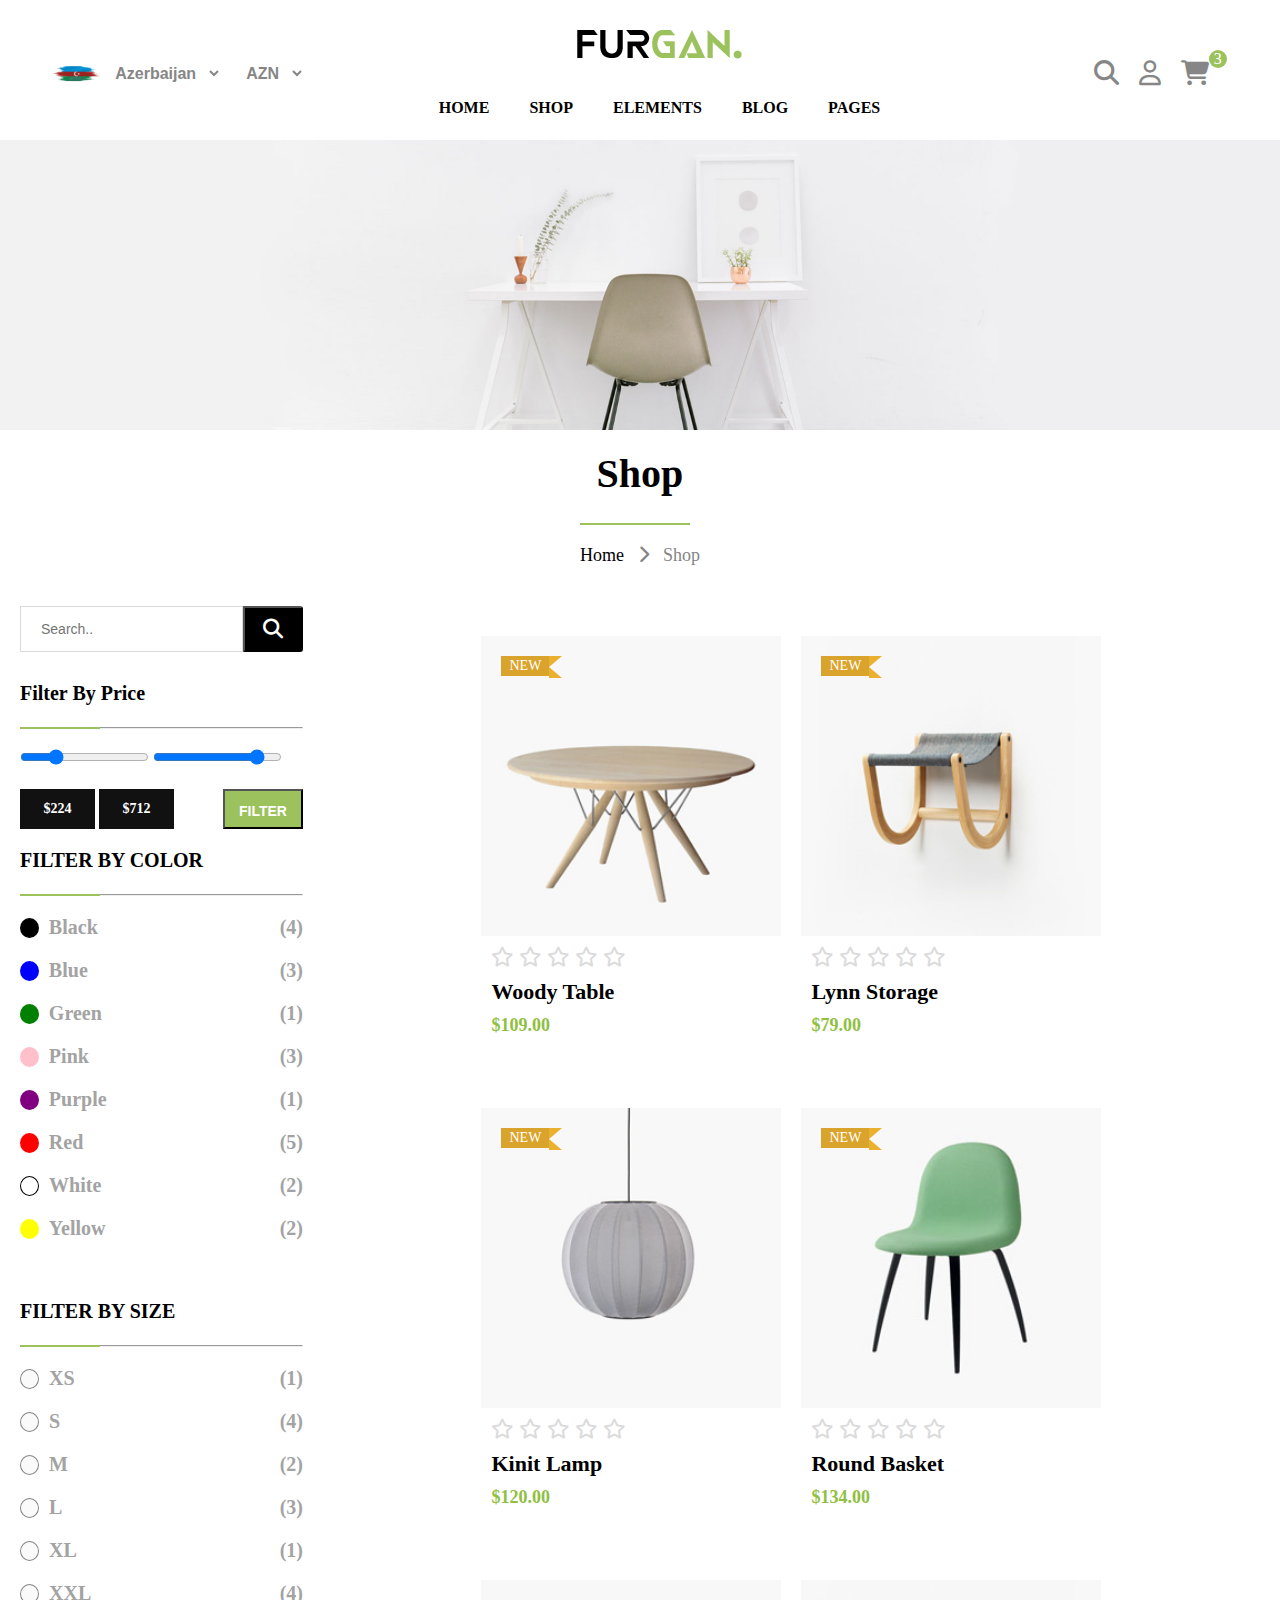
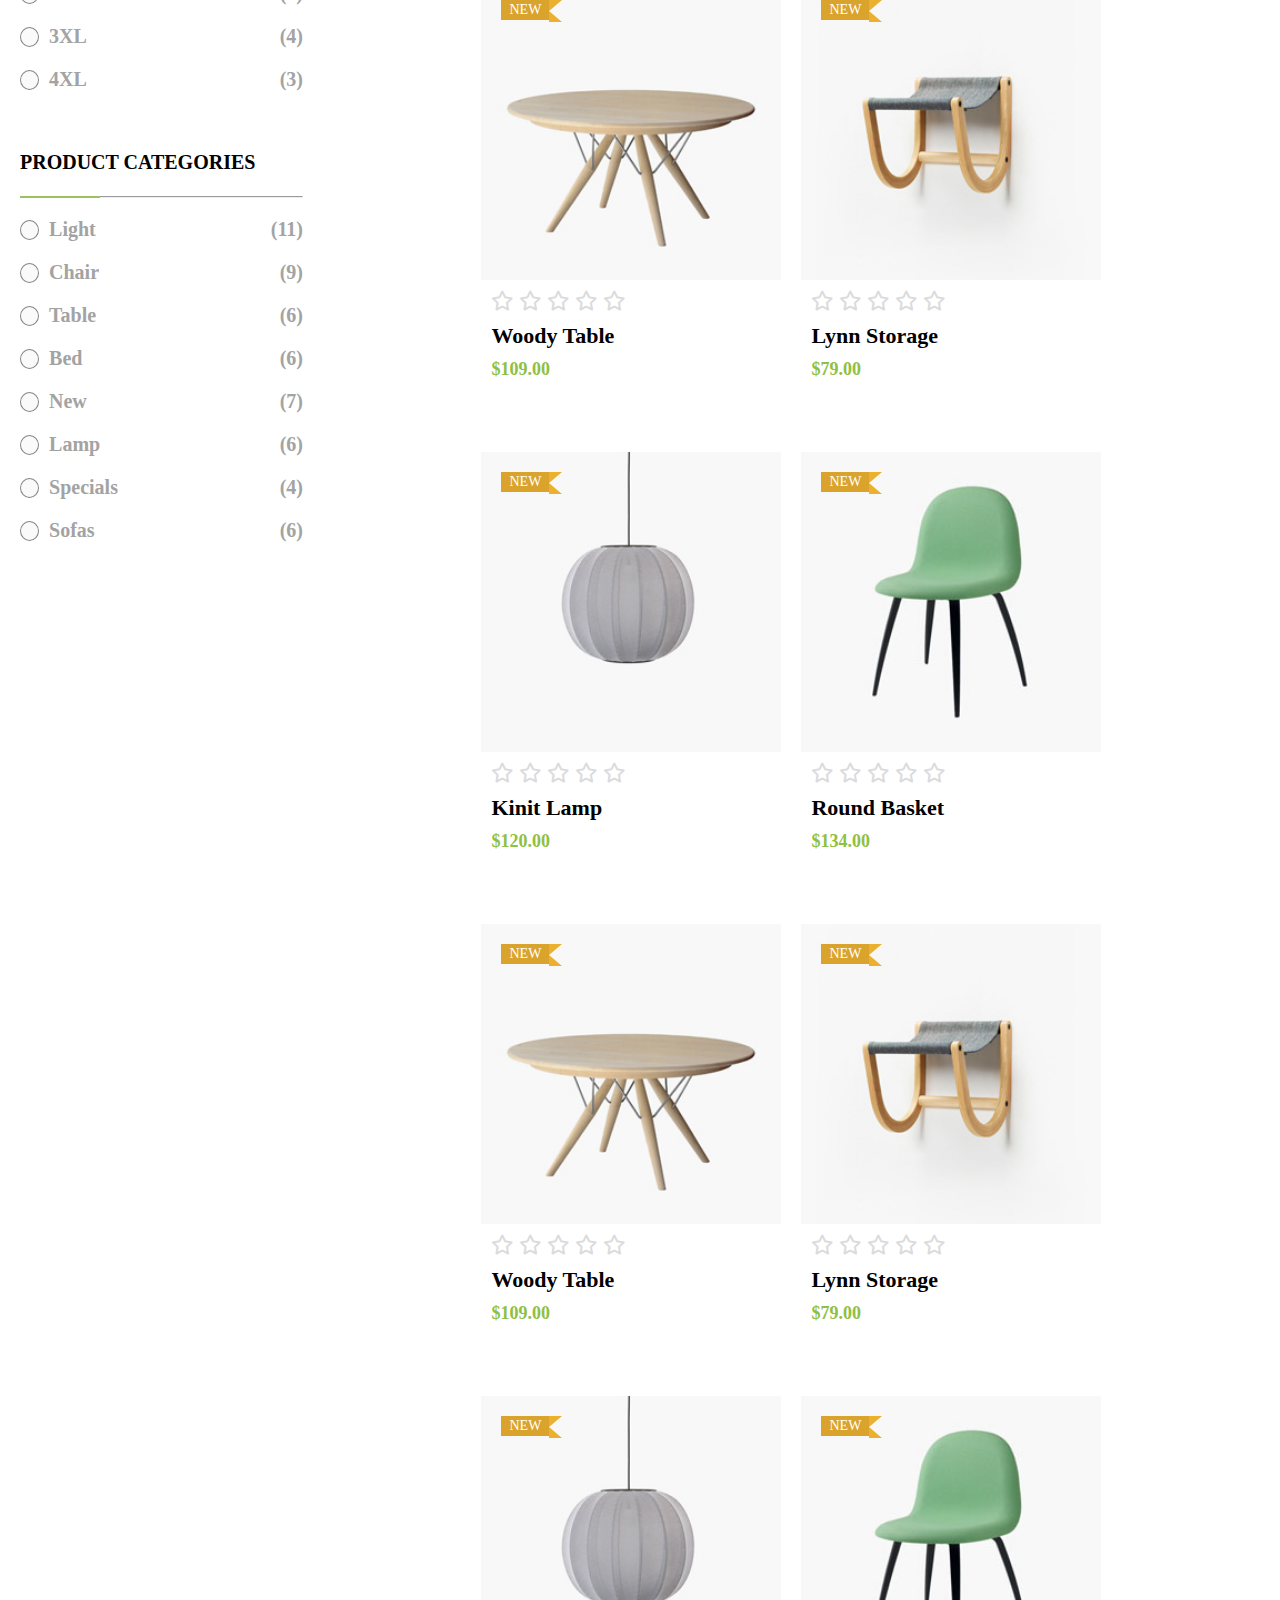
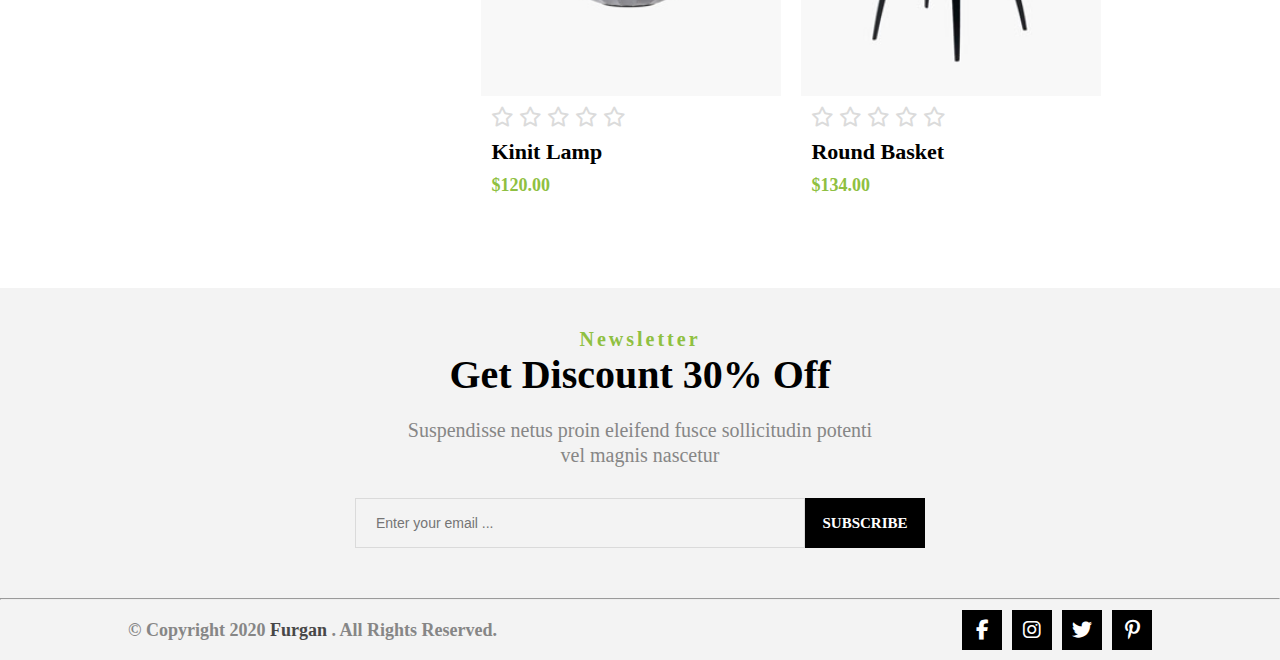
<file: shop-leftsidebar.html>
<head>
    <meta charset="UTF-8">
    <meta name="viewport" content="width=device-width, initial-scale=1.0">
    <link rel="stylesheet" href="https://cdnjs.cloudflare.com/ajax/libs/font-awesome/6.5.2/css/all.min.css">
    <link rel="stylesheet" href="/src/css/style.css">
    <title>Code Wizard</title>
</head>

<body>

    <header id="header">
        <div class="header">
            <div class="header_left">
                <div class="header_left_nav">
                    <a href="" title="menu"><i class="fa-solid fa-bars"></i></a>
                    <div class="header_left_nav_main">

                        <div class="main_nav1">
                            <a href="#" title="icon"><i class="fa-solid fa-xmark"></i></a>

                        </div>
                        <div class="main_nav2">
                            <a href="#">Home</a>
                            <a href="#" title="icon"><i class="fa-solid fa-chevron-right"></i></a>

                        </div>
                        <div class="main_nav2">
                            <a href="#">Shop</a>
                            <a href="#" title="icon"><i class="fa-solid fa-chevron-right"></i></a>

                        </div>
                        <div class="main_nav2">
                            <a href="#">Elements</a>
                            <a href="#" title="icon"><i class="fa-solid fa-chevron-right"></i></a>

                        </div>
                        <div class="main_nav2">
                            <a href="#">Blog</a>
                            <a href="#" title="icon"><i class="fa-solid fa-chevron-right"></i></a>

                        </div>
                        <div class="main_nav2">
                            <a href="#">Pages</a>
                            <a href="#" title="icon"><i class="fa-solid fa-chevron-right"></i></a>

                        </div>

                    </div>
                </div>

                <a href="#" title="search"><i class="fa-solid fa-magnifying-glass"></i></a>
                <img src="/src/images/azerbayraq.png" alt="">
                <select title="language">
                    <option value="1">Azerbaijan</option>
                    <option value="2">Turkey</option>
                </select>
                <select title="money">
                    <option value="1">AZN</option>
                    <option value="2">TR</option>
                </select>

            </div>
            <div class="header_nav">
                
                <img src="/src/images/logo.png" alt="">
                
                <ul>
                    <li class="home_section_li">
                        <a href="/index.html">HOME</a>
                        <div class="home_sections">
                            <div class="home_section_div">
                                <img src="/src/images/demo001.jpg" alt="">
                                <a href="#">Home 01</a>
                                <div class="hover_black"></div>
                            </div>
                            <div class="home_section_div">
                                <img src="/src/images/demo002.jpg" alt="">
                                <a href="#">Home 02</a>
                                <div class="hover_black"></div>
                            </div>
                            <div class="home_section_div">
                                <img src="/src/images/demo003.jpg" alt="">
                                <a href="#">Home 03</a>
                                <div class="hover_black"></div>
                            </div>
                            <div class="home_section_div">
                                <img src="/src/images/demo004.jpg" alt="">
                                <a href="#">Home 04</a>
                                <div class="hover_black"></div>
                            </div>
                            <div class="home_section_div">
                                <img src="/src/images/demo005.jpg" alt="">
                                <a href="#">Home 05</a>
                                <div class="hover_black"></div>
                            </div>
                            <div class="home_section_div">
                                <img src="/src/images/demo006.jpg" alt="">
                                <a href="#">Home 06</a>
                        
                                <div class="hover_black"></div>
                            </div>
                        </div>
                    </li>
                    <li class="home_section_li">
                        <a href="#">SHOP</a>
                        <div class="shop_sections">
                            <div class="shop_li">
                                <div class="hr_div"></div>
                                <h4>SHOP LAYOUTS</h4>
                                <ul>
                                    <li><a href="#">Shop Grid</a></li>
                                    <li><a href="#">Shop List<span><img src="/src/images/label-new.jpg"
                                                    alt=""></span></a></li>
                                    <li><a href="#">No Sidebar</a></li>
                                    <li><a href="shop-leftsidebar.html">Left Sidebar</a></li>
                                    <li><a href="#">Right Sidebar</a></li>
                                </ul>
                            </div>
                            <div class="shop_li">
                                <div class="hr_div"></div>
                                <h4>PRODUCT EXTENDS</h4>
                                <ul>
                                    <li><a href="#">Product Bundle<span><img src="/src/images/label-new.jpg"
                                                    alt=""></span></a></li>
                                    <li><a href="#">Product 360 Deg<span><img src="/src/images/label-hot.jpg"
                                                    alt=""></span></a></li>
                                    <li><a href="#">Video</a></li>
                                </ul>
                            </div>
                            <div class="shop_li">
                                <div class="hr_div"></div>
                                <h4>PRODUCT TYPES</h4>
                                <ul>
                                    <li><a href="#">Simple</a></li>
                                    <li><a href="#">Variable<span><img src="/src/images/label-hot.jpg"
                                                    alt=""></span></a></li>
                                    <li><a href="#">External / Affiliate</a></li>
                                    <li><a href="#">Grouped</a></li>
                                    <li><a href="#">Out Of Stock</a></li>
                                </ul>
                            </div>
                            <div class="shop_li">
                                <div class="hr_div"></div>
                                <h4>PRODUCT LAYOUTS</h4>
                                <ul>
                                    <li><a href="#">Vertical Thumbnails</a></li>
                                    <li><a href="#">Extra Sidebar<span><img src="/src/images/label-new.jpg"
                                                    alt=""></span></a></li>
                                    <li><a href="#">Right Sidebar</a></li>
                                    <li><a href="#">Left Sidebar</a></li>
                                    <li><a href="#">Left Sidebar</a></li>
                                </ul>
                            </div>
                            <div class="shop_li">
                                <div class="hr_div"></div>
                                <h4>OTHER PAGES</h4>
                                <ul>
                                    <li><a href="#">Cart</a></li>
                                    <li><a href="#">Wishlist</a></li>
                                    <li><a href="#">Checkout</a></li>
                                    <li><a href="#">Order Tracking</a></li>
                                    <li><a href="#">My Account</a></li>
                                </ul>
                            </div>


                        </div>
                    </li>
                    <li class="home_section_li">
                        <a href="#">ELEMENTS</a>
                        <div class="elements_sections">
                            <div class="elements_li">
                                <div class="hr_div"></div>
                                <h4>ELEMENT 1</h4>
                                <ul>
                                    <li><a href="#">Banner</a></li>
                                    <li><a href="#">Blog Element</a></li>
                                    <li><a href="#">Categories Element</a></li>
                                    <li><a href="#">Product Element</a></li>
                                </ul>
                            </div>
                            <div class="elements_li">
                                <div class="hr_div"></div>
                                <h4>ELEMENT 2</h4>
                                <ul>
                                    <li><a href="#">Client</a></li>
                                    <li><a href="#">Product Layout</a></li>
                                    <li><a href="#">Google map</a></li>
                                    <li><a href="#">Icon Box</a></li>
                                    <li><a href="#">Team</a></li>
                                </ul>
                            </div>
                            <div class="elements_li">
                                <div class="hr_div"></div>
                                <h4>ELEMENT 3</h4>
                                <ul>
                                    <li><a href="#">Instagram Feed</a></li>
                                    <li><a href="#">Newsletter</a></li>
                                    <li><a href="#">Testimonials</a></li>
                                </ul>
                            </div>
                        </div>
                    </li>
                    <li class="home_section_li">
                        <a href="#">BLOG</a>
                        <div class="blog_sections">
                            <div class="blog_li">
                                <div class="hr_div"></div>
                                <h4>BLOG LAYOUT</h4>
                                <ul>
                                    <li><a href="#">No Sidebar</a></li>
                                    <li><a href="#">Left Sidebar</a></li>
                                    <li><a href="#">Right Sidebar</a></li>
                                    <li><a href="#">Blog Standard</a></li>
                                    <li><a href="#">Blog Grid</a></li>
                                </ul>
                            </div>
                            <div class="blog_li">
                                <div class="hr_div"></div>
                                <h4>POST LAYOUT</h4>
                                <ul>
                                    <li><a href="#">No Sidebar</a></li>
                                    <li><a href="#">Left Sidebar</a></li>
                                    <li><a href="#">Right Sidebar</a></li>
                                    <li><a href="#">Instagram In Post<span><img src="/src/images/label-hot.jpg"
                                                    alt=""></span></a></li>
                                    <li><a href="#">Product In Post<span><img src="/src/images/label-new.jpg"
                                                    alt=""></span></a></li>

                                </ul>
                            </div>
                            <div class="blog_li blog_end">
                                <div class="hr_div"></div>
                                <h4>POST FORMAT</h4>
                                <ul>
                                    <li><a href="#">Standard</a></li>
                                    <li><a href="#">Gallery</a></li>
                                    <li><a href="#">Video<span><img src="/src/images/label-hot.jpg" alt=""></span></a>
                                    </li>
                            </div>
                        </div>
                    </li>
                    <li class="home_section_li">
                        <a href="#">PAGES</a>
                        <div class="pages_sections">
                            <div class="pages_li">
                                <ul>
                                    <li><a href="about.html">About</a></li>
                                    <li><a href="#">Contact</a></li>
                                    <li><a href="#">Page 404</a></li>
                                </ul>
                            </div>

                        </div>
                    </li>
                </ul>
            </div>

            

            <div class="header_right">
                <ul>
                    <li><a href="#" title="search" class="search"><i class="fa-solid fa-magnifying-glass"></i></a> </li>
                    <li><a href="#" title="search"><i class="fa-regular fa-user"></i></a>
                        <div class="header_man_icon">
                            <div class="header_man_icon_li">
                                <ul>
                                    <li><a href="#">Dashboard</a></li>
                                    <li><a href="#">Orders</a></li>
                                    <li><a href="#">Downloads</a></li>
                                    <li><a href="#">Address</a></li>
                                    <li><a href="#">Acoount details</a></li>
                                    <li><a href="#">Logout</a></li>
                                </ul>
                            </div>

                        </div>
                    </li>
                    <li><a href="#" title="search"><i class="fa-solid fa-cart-shopping"></i><span>3</span></a>
                        <div class="header_shop_icon">
                            <div class="header_shop_icon_li">
                                <ul>
                                    <li><a href="#" title="img"><img src="/src/images/apro134-1-600x778.jpg" alt=""></a>
                                    <div class="shop_text">
                                        <a href="#">T-shirt with skirt - Pink</a>
                                        <p>1 x $ 150.00</p>
                                    </div>
                                    <a href="#" title="close"><i class="fa-solid fa-xmark"></i></a>
                                  
                                    </li>
                                    <li><a href="#" title="img"><img src="/src/images/apro1113-270x350.jpg" alt=""></a>
                                    <div class="shop_text">
                                        <a href="#">T-shirt with skirt - Pink</a>
                                        <p>1 x $ 150.00</p>
                                    </div>
                                    <a href="#" title="close"><i class="fa-solid fa-xmark"></i></a>
                                  
                                    </li>
                                    <li><a href="#" title="img"><img src="/src/images/apro201-1-600x778.jpg" alt=""></a>
                                    <div class="shop_text">
                                        <a href="#">T-shirt with skirt - Pink</a>
                                        <p>1 x $ 150.00</p>
                                    </div>
                                    <a href="#" title="close"><i class="fa-solid fa-xmark"></i></a>
                                  
                                    </li>
                                   
                                </ul>
                            </div>

                        </div>
                    </li>
                    
                </ul>

            </div>
        </div>

    </header>

<section id="shop_section1">
    <img src="/src/images/banner-for-all2.jpg" alt="">
    <div class="shop_section1_text">
        <h2>Shop</h2>
        <div class="hr_div"></div>
        <a href="#">Home</a> 
        <i class="fa-solid fa-chevron-right"></i>
        <span>Shop</span>
    </div>
</section>

<section id="shop_section2">

    <div class="shop_section2_left">
        <div class="shop_serch">
            <input type="text" placeholder="Search..">
            <button title="button"><i class="fa-solid fa-magnifying-glass"></i></button>
        </div>

        <div class="price_filter">
            <h2>Filter By Price </h2>
            <hr>
            <div class="range-input"> 
                <input type="range" 
                       class="min-range" 
                       min="0" 
                       max="10000" 
                       value="2500" 
                       step="1" title="text"> 
                <input type="range" 
                       class="max-range" 
                       min="0" 
                       max="10000" 
                       value="8500" 
                       step="1" title="text"> 
            </div> 

            <div class="div_span">
                <span>$224</span>
                <span>$712</span>
                <button title="button">Filter</button>
            </div>
            <h2>FILTER BY COLOR</h2>
            <hr>

            <div class="div_color">
                <div class="div_color_zero"></div>
                <a href="#">Black <span>(4)</span></a>
            </div>
            <div class="div_color">
                <div class="div_color_zero color1"></div>
                <a href="#">Blue <span>(3)</span></a>
            </div>
            <div class="div_color">
                <div class="div_color_zero color2"></div>
                <a href="#">Green <span>(1)</span></a>
            </div>
            <div class="div_color">
                <div class="div_color_zero color3"></div>
                <a href="#">Pink <span>(3)</span></a>
            </div>
            <div class="div_color">
                <div class="div_color_zero color4"></div>
                <a href="#">Purple <span>(1)</span></a>
            </div>
            <div class="div_color">
                <div class="div_color_zero color5"></div>
                <a href="#">Red <span>(5)</span></a>
            </div>
            <div class="div_color">
                <div class="div_color_zero color6"></div>
                <a href="#">White <span>(2)</span></a>
            </div>
            <div class="div_color">
                <div class="div_color_zero color7"></div>
                <a href="#">Yellow <span>(2)</span></a>
            </div>
            
            <h2 class="filter_size">FILTER BY SIZE</h2>
            <hr>

            <div class="div_size">
                <div class="div_size_zero"></div>
                <a href="#">XS <span>(1)</span></a>
            </div>
            <div class="div_size">
                <div class="div_size_zero size1"></div>
                <a href="#">S <span>(4)</span></a>
            </div>
            <div class="div_size">
                <div class="div_size_zero size2"></div>
                <a href="#">M <span>(2)</span></a>
            </div>
            <div class="div_size">
                <div class="div_size_zero size3"></div>
                <a href="#">L <span>(3)</span></a>
            </div>
            <div class="div_size">
                <div class="div_size_zero size4"></div>
                <a href="#">XL <span>(1)</span></a>
            </div>
            <div class="div_size">
                <div class="div_size_zero size5"></div>
                <a href="#">XXL <span>(4)</span></a>
            </div>
            <div class="div_size">
                <div class="div_size_zero size6"></div>
                <a href="#">3XL <span>(4)</span></a>
            </div>
            <div class="div_size">
                <div class="div_size_zero size7"></div>
                <a href="#">4XL <span>(3)</span></a>
            </div>



            <h2 class="filter_size">PRODUCT CATEGORIES</h2>
            <hr>

            <div class="div_size">
                <div class="div_size_zero"></div>
                <a href="#">Light <span>(11)</span></a>
            </div>
            <div class="div_size">
                <div class="div_size_zero size1"></div>
                <a href="#">Chair <span>(9)</span></a>
            </div>
            <div class="div_size">
                <div class="div_size_zero size2"></div>
                <a href="#">Table <span>(6)</span></a>
            </div>
            <div class="div_size">
                <div class="div_size_zero size3"></div>
                <a href="#">Bed <span>(6)</span></a>
            </div>
            <div class="div_size">
                <div class="div_size_zero size4"></div>
                <a href="#">New <span>(7)</span></a>
            </div>
            <div class="div_size">
                <div class="div_size_zero size5"></div>
                <a href="#">Lamp <span>(6)</span></a>
            </div>
            <div class="div_size">
                <div class="div_size_zero size6"></div>
                <a href="#">Specials <span>(4)</span></a>
            </div>
            <div class="div_size">
                <div class="div_size_zero size7"></div>
                <a href="#">Sofas <span>(6)</span></a>
            </div>
            
        </div>
    </div>
    <div class="shop_section2_right">

    <div class="section2_container">
        <div class="cart">
            <div class="cart_img">
                <img src="/src/images/apro13-1-270x350.jpg" alt="">
                <div class="cart_img_position1">
                    <span>New</span>
                </div>

                <div class="cart_img_position2">

                    <a href="#" title="icon"><i class="fa-regular fa-heart icon1"></i></a>
                    <a href="#" title="icon"><i class="fa-solid fa-right-left icon2"></i></a>
                    <a href="#" title="icon"><i class="fa-solid fa-magnifying-glass icon3"></i></a>
                    <a href="#" title="icon"><i class="fa-solid fa-cart-shopping icon4"></i></a>



                </div>
            </div>
            <div class="cart_text">
                <div class="cart_star">
                    <i class="fa-regular fa-star"></i>
                    <i class="fa-regular fa-star"></i>
                    <i class="fa-regular fa-star"></i>
                    <i class="fa-regular fa-star"></i>
                    <i class="fa-regular fa-star"></i>
                </div>
                <h5><a href="#">Woody Table</a></h5>
                <span>$109.00</span>
            </div>
        </div>
        <div class="cart">
            <div class="cart_img">
                <img src="/src/images/apro302-270x350.jpg" alt="">
                <div class="cart_img_position1">
                    <span>New</span>
                </div>

                <div class="cart_img_position2">

                    <a href="#" title="icon"><i class="fa-regular fa-heart icon1"></i></a>
                    <a href="#" title="icon"><i class="fa-solid fa-right-left icon2"></i></a>
                    <a href="#" title="icon"><i class="fa-solid fa-magnifying-glass icon3"></i></a>
                    <a href="#" title="icon"><i class="fa-solid fa-cart-shopping icon4"></i></a>


                </div>
            </div>
            <div class="cart_text">
                <div class="cart_star">
                    <i class="fa-regular fa-star"></i>
                    <i class="fa-regular fa-star"></i>
                    <i class="fa-regular fa-star"></i>
                    <i class="fa-regular fa-star"></i>
                    <i class="fa-regular fa-star"></i>
                </div>
                <h5><a href="#">Lynn Storage</a></h5>
                <span>$79.00</span>
            </div>
        </div>
        <div class="cart">
            <div class="cart_img">
                <img src="/src/images/apro31-1-270x350.jpg" alt="">
                <div class="cart_img_position1">
                    <span>New</span>
                </div>

                <div class="cart_img_position2">

                    <a href="#" title="icon"><i class="fa-regular fa-heart icon1"></i></a>
                    <a href="#" title="icon"><i class="fa-solid fa-right-left icon2"></i></a>
                    <a href="#" title="icon"><i class="fa-solid fa-magnifying-glass icon3"></i></a>
                    <a href="#" title="icon"><i class="fa-solid fa-cart-shopping icon4"></i></a>


                </div>
            </div>
            <div class="cart_text">
                <div class="cart_star">
                    <i class="fa-regular fa-star"></i>
                    <i class="fa-regular fa-star"></i>
                    <i class="fa-regular fa-star"></i>
                    <i class="fa-regular fa-star"></i>
                    <i class="fa-regular fa-star"></i>
                </div>
                <h5><a href="#">Kinit Lamp</a></h5>
                <span>$120.00</span>
            </div>
        </div>
        <div class="cart">
            <div class="cart_img">
                <img src="/src/images/apro141-1-270x350.jpg" alt="">
                <div class="cart_img_position1">
                    <span>New</span>
                </div>

                <div class="cart_img_position2">
                    <a href="#" title="icon"><i class="fa-regular fa-heart icon1"></i></a>
                    <a href="#" title="icon"><i class="fa-solid fa-right-left icon2"></i></a>
                    <a href="#" title="icon"><i class="fa-solid fa-magnifying-glass icon3"></i></a>
                    <a href="#" title="icon"><i class="fa-solid fa-cart-shopping icon4"></i></a>


                </div>
            </div>
            <div class="cart_text">
                <div class="cart_star">
                    <i class="fa-regular fa-star"></i>
                    <i class="fa-regular fa-star"></i>
                    <i class="fa-regular fa-star"></i>
                    <i class="fa-regular fa-star"></i>
                    <i class="fa-regular fa-star"></i>
                </div>
                <h5><a href="#">Round Basket</a></h5>
                <span>$134.00</span>
            </div>
        </div>
        <div class="cart">
            <div class="cart_img">
                <img src="/src/images/apro13-1-270x350.jpg" alt="">
                <div class="cart_img_position1">
                    <span>New</span>
                </div>

                <div class="cart_img_position2">

                    <a href="#" title="icon"><i class="fa-regular fa-heart icon1"></i></a>
                    <a href="#" title="icon"><i class="fa-solid fa-right-left icon2"></i></a>
                    <a href="#" title="icon"><i class="fa-solid fa-magnifying-glass icon3"></i></a>
                    <a href="#" title="icon"><i class="fa-solid fa-cart-shopping icon4"></i></a>



                </div>
            </div>
            <div class="cart_text">
                <div class="cart_star">
                    <i class="fa-regular fa-star"></i>
                    <i class="fa-regular fa-star"></i>
                    <i class="fa-regular fa-star"></i>
                    <i class="fa-regular fa-star"></i>
                    <i class="fa-regular fa-star"></i>
                </div>
                <h5><a href="#">Woody Table</a></h5>
                <span>$109.00</span>
            </div>
        </div>
        <div class="cart">
            <div class="cart_img">
                <img src="/src/images/apro302-270x350.jpg" alt="">
                <div class="cart_img_position1">
                    <span>New</span>
                </div>

                <div class="cart_img_position2">

                    <a href="#" title="icon"><i class="fa-regular fa-heart icon1"></i></a>
                    <a href="#" title="icon"><i class="fa-solid fa-right-left icon2"></i></a>
                    <a href="#" title="icon"><i class="fa-solid fa-magnifying-glass icon3"></i></a>
                    <a href="#" title="icon"><i class="fa-solid fa-cart-shopping icon4"></i></a>


                </div>
            </div>
            <div class="cart_text">
                <div class="cart_star">
                    <i class="fa-regular fa-star"></i>
                    <i class="fa-regular fa-star"></i>
                    <i class="fa-regular fa-star"></i>
                    <i class="fa-regular fa-star"></i>
                    <i class="fa-regular fa-star"></i>
                </div>
                <h5><a href="#">Lynn Storage</a></h5>
                <span>$79.00</span>
            </div>
        </div>
        <div class="cart">
            <div class="cart_img">
                <img src="/src/images/apro31-1-270x350.jpg" alt="">
                <div class="cart_img_position1">
                    <span>New</span>
                </div>

                <div class="cart_img_position2">

                    <a href="#" title="icon"><i class="fa-regular fa-heart icon1"></i></a>
                    <a href="#" title="icon"><i class="fa-solid fa-right-left icon2"></i></a>
                    <a href="#" title="icon"><i class="fa-solid fa-magnifying-glass icon3"></i></a>
                    <a href="#" title="icon"><i class="fa-solid fa-cart-shopping icon4"></i></a>


                </div>
            </div>
            <div class="cart_text">
                <div class="cart_star">
                    <i class="fa-regular fa-star"></i>
                    <i class="fa-regular fa-star"></i>
                    <i class="fa-regular fa-star"></i>
                    <i class="fa-regular fa-star"></i>
                    <i class="fa-regular fa-star"></i>
                </div>
                <h5><a href="#">Kinit Lamp</a></h5>
                <span>$120.00</span>
            </div>
        </div>
        <div class="cart">
            <div class="cart_img">
                <img src="/src/images/apro141-1-270x350.jpg" alt="">
                <div class="cart_img_position1">
                    <span>New</span>
                </div>

                <div class="cart_img_position2">
                    <a href="#" title="icon"><i class="fa-regular fa-heart icon1"></i></a>
                    <a href="#" title="icon"><i class="fa-solid fa-right-left icon2"></i></a>
                    <a href="#" title="icon"><i class="fa-solid fa-magnifying-glass icon3"></i></a>
                    <a href="#" title="icon"><i class="fa-solid fa-cart-shopping icon4"></i></a>


                </div>
            </div>
            <div class="cart_text">
                <div class="cart_star">
                    <i class="fa-regular fa-star"></i>
                    <i class="fa-regular fa-star"></i>
                    <i class="fa-regular fa-star"></i>
                    <i class="fa-regular fa-star"></i>
                    <i class="fa-regular fa-star"></i>
                </div>
                <h5><a href="#">Round Basket</a></h5>
                <span>$134.00</span>
            </div>
        </div>
        <div class="cart">
            <div class="cart_img">
                <img src="/src/images/apro13-1-270x350.jpg" alt="">
                <div class="cart_img_position1">
                    <span>New</span>
                </div>

                <div class="cart_img_position2">

                    <a href="#" title="icon"><i class="fa-regular fa-heart icon1"></i></a>
                    <a href="#" title="icon"><i class="fa-solid fa-right-left icon2"></i></a>
                    <a href="#" title="icon"><i class="fa-solid fa-magnifying-glass icon3"></i></a>
                    <a href="#" title="icon"><i class="fa-solid fa-cart-shopping icon4"></i></a>



                </div>
            </div>
            <div class="cart_text">
                <div class="cart_star">
                    <i class="fa-regular fa-star"></i>
                    <i class="fa-regular fa-star"></i>
                    <i class="fa-regular fa-star"></i>
                    <i class="fa-regular fa-star"></i>
                    <i class="fa-regular fa-star"></i>
                </div>
                <h5><a href="#">Woody Table</a></h5>
                <span>$109.00</span>
            </div>
        </div>
        <div class="cart">
            <div class="cart_img">
                <img src="/src/images/apro302-270x350.jpg" alt="">
                <div class="cart_img_position1">
                    <span>New</span>
                </div>

                <div class="cart_img_position2">

                    <a href="#" title="icon"><i class="fa-regular fa-heart icon1"></i></a>
                    <a href="#" title="icon"><i class="fa-solid fa-right-left icon2"></i></a>
                    <a href="#" title="icon"><i class="fa-solid fa-magnifying-glass icon3"></i></a>
                    <a href="#" title="icon"><i class="fa-solid fa-cart-shopping icon4"></i></a>


                </div>
            </div>
            <div class="cart_text">
                <div class="cart_star">
                    <i class="fa-regular fa-star"></i>
                    <i class="fa-regular fa-star"></i>
                    <i class="fa-regular fa-star"></i>
                    <i class="fa-regular fa-star"></i>
                    <i class="fa-regular fa-star"></i>
                </div>
                <h5><a href="#">Lynn Storage</a></h5>
                <span>$79.00</span>
            </div>
        </div>
        <div class="cart">
            <div class="cart_img">
                <img src="/src/images/apro31-1-270x350.jpg" alt="">
                <div class="cart_img_position1">
                    <span>New</span>
                </div>

                <div class="cart_img_position2">

                    <a href="#" title="icon"><i class="fa-regular fa-heart icon1"></i></a>
                    <a href="#" title="icon"><i class="fa-solid fa-right-left icon2"></i></a>
                    <a href="#" title="icon"><i class="fa-solid fa-magnifying-glass icon3"></i></a>
                    <a href="#" title="icon"><i class="fa-solid fa-cart-shopping icon4"></i></a>


                </div>
            </div>
            <div class="cart_text">
                <div class="cart_star">
                    <i class="fa-regular fa-star"></i>
                    <i class="fa-regular fa-star"></i>
                    <i class="fa-regular fa-star"></i>
                    <i class="fa-regular fa-star"></i>
                    <i class="fa-regular fa-star"></i>
                </div>
                <h5><a href="#">Kinit Lamp</a></h5>
                <span>$120.00</span>
            </div>
        </div>
        <div class="cart">
            <div class="cart_img">
                <img src="/src/images/apro141-1-270x350.jpg" alt="">
                <div class="cart_img_position1">
                    <span>New</span>
                </div>

                <div class="cart_img_position2">
                    <a href="#" title="icon"><i class="fa-regular fa-heart icon1"></i></a>
                    <a href="#" title="icon"><i class="fa-solid fa-right-left icon2"></i></a>
                    <a href="#" title="icon"><i class="fa-solid fa-magnifying-glass icon3"></i></a>
                    <a href="#" title="icon"><i class="fa-solid fa-cart-shopping icon4"></i></a>


                </div>
            </div>
            <div class="cart_text">
                <div class="cart_star">
                    <i class="fa-regular fa-star"></i>
                    <i class="fa-regular fa-star"></i>
                    <i class="fa-regular fa-star"></i>
                    <i class="fa-regular fa-star"></i>
                    <i class="fa-regular fa-star"></i>
                </div>
                <h5><a href="#">Round Basket</a></h5>
                <span>$134.00</span>
            </div>
        </div>
    </div>

    </div>
   
</section>

    <footer id="footer">
        <div class="footer_title">
            <h5>Newsletter</h5>
            <h4>Get Discount 30% Off</h4>
            <p>Suspendisse netus proin
                eleifend fusce sollicitudin potenti<br> vel magnis nascetur</p>
            <div class="footer_search">
                <input type="text" placeholder="Enter your email ...">
                <a href="#">SUBSCRIBE</a>
            </div>
        </div>
        <hr>

        <div class="footer_end">
            <h4>© Copyright 2020 <a href="#">Furgan</a> . All Rights Reserved.</h4>
            <div class="footer_social">

                <a href="#" title="icon"><i class="fa-brands fa-facebook-f"></i></a>
                <a href="#" title="icon"><i class="fa-brands fa-instagram"></i></a>
                <a href="#" title="icon"><i class="fa-brands fa-twitter"></i></a>
                <a href="#" title="icon"><i class="fa-brands fa-pinterest-p"></i></a>
            </div>
        </div>
    </footer>
</body>
</html>
</file>
<file: src/css/style.css>
* {
  margin: 0;
  padding: 0;
  box-sizing: border-box;
  list-style: none;
  text-decoration: none;
}

#header {
  width: 100%;
  height: 100px;
  z-index: 1;
}
#header .header {
  position: relative;
  width: 92%;
  margin: 0 auto;
  padding-top: 30px;
  display: flex;
  align-items: center;
  justify-content: space-between;
}
#header .header .header_left {
  display: flex;
  align-items: center;
}
#header .header .header_left .header_left_nav i {
  margin-right: 10px;
  margin-left: 10px;
  transition: all 0.5s;
  color: #868686;
  font-size: 25px;
  display: none;
}
#header .header .header_left .header_left_nav .header_left_nav_main {
  display: none;
  position: absolute;
  left: -1440px;
  top: 10px;
  width: 40%;
  height: 600px;
  background-color: #fff;
  border-right: 1px solid #868686;
  z-index: 55;
}
#header .header .header_left .header_left_nav .header_left_nav_main .main_nav1 {
  display: flex;
  justify-content: end;
  align-items: center;
  width: 100%;
  padding: 10px;
  position: relative;
  border-bottom: 1px solid #eee;
  height: 50px;
  position: relative;
}
#header .header .header_left .header_left_nav .header_left_nav_main .main_nav1 i {
  font-size: 30px;
  padding: 10px;
  border-left: 1px solid #868686;
}
#header .header .header_left .header_left_nav .header_left_nav_main .main_nav2 {
  display: flex;
  justify-content: space-between;
  align-items: center;
  width: 100%;
  padding: 10px;
  position: relative;
  border-bottom: 1px solid #eee;
  height: 50px;
  position: relative;
}
#header .header .header_left .header_left_nav .header_left_nav_main .main_nav2 a {
  font-size: 20px;
  color: #000000;
  margin-left: 20px;
  margin-right: 10px;
}
#header .header .header_left .header_left_nav .header_left_nav_main .main_nav2 i {
  font-size: 20px;
  padding: 10px;
}
#header .header .header_left .header_left_nav:hover .header_left_nav_main {
  left: -40px;
}
#header .header .header_left .fa-solid {
  margin-right: 10px;
  margin-left: 10px;
  transition: all 0.5s;
  color: #868686;
  font-size: 25px;
  display: none;
}
#header .header .header_left img {
  width: 50px;
}
#header .header .header_left select {
  margin-right: 10px;
  padding: 5px 10px;
  border: none;
  font-size: 16px;
  font-weight: 600;
  color: #868686;
  background-color: transparent;
  cursor: pointer;
}
#header .header .header_nav {
  display: flex;
  flex-direction: column;
  z-index: 1;
  gap: 40px;
  align-items: center;
  margin-right: 90px;
}
#header .header .header_nav ul {
  display: flex;
  gap: 40px;
  align-items: center;
}
#header .header .header_nav ul li {
  text-transform: uppercase;
}
#header .header .header_nav ul li a {
  font-size: 16px;
  color: #000;
  font-weight: 600;
  transition: all 0.5s;
}
#header .header .header_nav ul li a:hover {
  color: #9cc25d;
}
#header .header .header_nav ul .home_section_li {
  display: flex;
  flex-direction: column;
  position: relative;
}
#header .header .header_nav ul .home_section_li:hover .home_sections {
  visibility: visible;
  transition: 0.5s;
  top: 30px;
}
#header .header .header_nav ul .home_section_li:hover .shop_sections {
  visibility: visible;
  transition: 0.5s;
  top: 30px;
}
#header .header .header_nav ul .home_section_li:hover .elements_sections {
  visibility: visible;
  transition: 0.5s;
  top: 30px;
}
#header .header .header_nav ul .home_section_li:hover .blog_sections {
  visibility: visible;
  transition: 0.5s;
  top: 30px;
}
#header .header .header_nav ul .home_section_li:hover .pages_sections {
  visibility: visible;
  transition: 0.5s;
  top: 30px;
}
#header .header .header_nav ul .home_section_li .home_sections {
  background-color: #fff;
  position: absolute;
  padding: 30px;
  left: -250px;
  top: 50px;
  width: 800px;
  display: flex;
  flex-wrap: wrap;
  align-items: center;
  justify-content: space-between;
  gap: 15px;
  visibility: hidden;
  transition: 0.2s;
}
#header .header .header_nav ul .home_section_li .home_sections .home_section_div {
  width: 30%;
  position: relative;
}
#header .header .header_nav ul .home_section_li .home_sections .home_section_div:hover .hover_black {
  opacity: 0.6;
}
#header .header .header_nav ul .home_section_li .home_sections .home_section_div .hover_black {
  position: absolute;
  width: 100%;
  height: 85%;
  top: 0;
  left: 0;
  background-color: #000;
  opacity: 0;
  transition: all 0.5s;
}
#header .header .header_nav ul .home_section_li .home_sections .home_section_div img {
  width: 100%;
  margin-bottom: 10px;
}
#header .header .header_nav ul .home_section_li .home_sections .home_section_div a {
  transition: none;
  text-transform: none;
  font-family: "Times New Roman", Times, serif;
}
#header .header .header_nav ul .home_section_li .shop_sections {
  background-color: #fff;
  position: absolute;
  padding: 25px;
  left: -450px;
  top: 50px;
  width: 900px;
  display: flex;
  flex-wrap: wrap;
  -moz-column-gap: 120px;
       column-gap: 120px;
  transition: 0.2s;
  visibility: hidden;
}
#header .header .header_nav ul .home_section_li .shop_sections .shop_li {
  margin-top: 20px;
  width: 200px;
  cursor: pointer;
}
#header .header .header_nav ul .home_section_li .shop_sections .shop_li .hr_div {
  display: inline-block;
  height: 15px;
  border: 1px solid #868686;
  width: 1px;
}
#header .header .header_nav ul .home_section_li .shop_sections .shop_li h4 {
  display: inline-block;
  margin-bottom: 10px;
  letter-spacing: 2px;
  margin-left: 5px;
  font-size: 15px;
}
#header .header .header_nav ul .home_section_li .shop_sections .shop_li ul {
  display: block;
}
#header .header .header_nav ul .home_section_li .shop_sections .shop_li ul li {
  padding-top: 10px;
}
#header .header .header_nav ul .home_section_li .shop_sections .shop_li ul li a {
  font-family: Cambria, Cochin, Georgia, Times, "Times New Roman", serif;
  font-weight: 400;
  font-size: 16px;
  text-transform: none;
  color: #868686;
  font-size: 15px;
  position: relative;
  transition: none;
}
#header .header .header_nav ul .home_section_li .shop_sections .shop_li ul li a:hover {
  color: #9cc25d;
}
#header .header .header_nav ul .home_section_li .shop_sections .shop_li ul li a span {
  position: absolute;
  top: -5px;
}
#header .header .header_nav ul .home_section_li .shop_sections .shop_li ul li a span img {
  width: 30px;
  height: 15px;
  margin-left: 5px;
}
#header .header .header_nav ul .home_section_li .elements_sections {
  background-color: #fff;
  position: absolute;
  padding: 25px;
  left: -550px;
  top: 50px;
  width: 900px;
  display: flex;
  -moz-column-gap: 120px;
       column-gap: 120px;
  transition: 0.2s;
  visibility: hidden;
}
#header .header .header_nav ul .home_section_li .elements_sections .elements_li {
  margin-top: 20px;
  width: 200px;
  cursor: pointer;
}
#header .header .header_nav ul .home_section_li .elements_sections .elements_li .hr_div {
  display: inline-block;
  height: 15px;
  border: 1px solid #868686;
  width: 1px;
}
#header .header .header_nav ul .home_section_li .elements_sections .elements_li h4 {
  display: inline-block;
  margin-bottom: 10px;
  letter-spacing: 2px;
  margin-left: 5px;
  font-size: 15px;
}
#header .header .header_nav ul .home_section_li .elements_sections .elements_li ul {
  display: block;
}
#header .header .header_nav ul .home_section_li .elements_sections .elements_li ul li {
  padding-top: 10px;
}
#header .header .header_nav ul .home_section_li .elements_sections .elements_li ul li a {
  font-family: Cambria, Cochin, Georgia, Times, "Times New Roman", serif;
  font-weight: 400;
  font-size: 16px;
  text-transform: none;
  color: #868686;
  font-size: 15px;
  position: relative;
  transition: none;
}
#header .header .header_nav ul .home_section_li .elements_sections .elements_li ul li a:hover {
  color: #9cc25d;
}
#header .header .header_nav ul .home_section_li .elements_sections .elements_li ul li a span {
  position: absolute;
  top: -5px;
}
#header .header .header_nav ul .home_section_li .elements_sections .elements_li ul li a span img {
  width: 30px;
  height: 15px;
  margin-left: 5px;
}
#header .header .header_nav ul .home_section_li .blog_sections {
  background-image: url(/src/images/blog-bg.jpg);
  background-size: cover;
  background-repeat: no-repeat;
  position: absolute;
  padding: 25px;
  left: -550px;
  top: 50px;
  width: 900px;
  height: 440px;
  display: flex;
  flex-wrap: wrap;
  -moz-column-gap: 90px;
       column-gap: 90px;
  transition: 0.2s;
  visibility: hidden;
}
#header .header .header_nav ul .home_section_li .blog_sections .blog_end {
  margin-left: 385px;
}
#header .header .header_nav ul .home_section_li .blog_sections .blog_li {
  margin-top: 20px;
  width: 300px;
  cursor: pointer;
}
#header .header .header_nav ul .home_section_li .blog_sections .blog_li .hr_div {
  display: inline-block;
  height: 15px;
  border: 1px solid #868686;
  width: 1px;
}
#header .header .header_nav ul .home_section_li .blog_sections .blog_li h4 {
  display: inline-block;
  margin-bottom: 10px;
  letter-spacing: 2px;
  margin-left: 5px;
  font-size: 15px;
}
#header .header .header_nav ul .home_section_li .blog_sections .blog_li ul {
  display: block;
}
#header .header .header_nav ul .home_section_li .blog_sections .blog_li ul li {
  padding-top: 10px;
}
#header .header .header_nav ul .home_section_li .blog_sections .blog_li ul li a {
  font-family: Cambria, Cochin, Georgia, Times, "Times New Roman", serif;
  font-weight: 400;
  font-size: 16px;
  text-transform: none;
  color: #868686;
  font-size: 15px;
  position: relative;
  transition: none;
}
#header .header .header_nav ul .home_section_li .blog_sections .blog_li ul li a:hover {
  color: #9cc25d;
}
#header .header .header_nav ul .home_section_li .blog_sections .blog_li ul li a span {
  position: absolute;
  top: -5px;
}
#header .header .header_nav ul .home_section_li .blog_sections .blog_li ul li a span img {
  width: 30px;
  height: 15px;
  margin-left: 5px;
}
#header .header .header_nav ul .home_section_li .pages_sections {
  background-color: #fff;
  position: absolute;
  padding: 25px;
  left: -50px;
  top: 50px;
  width: 250px;
  transition: 0.2s;
  visibility: hidden;
}
#header .header .header_nav ul .home_section_li .pages_sections .pages_li {
  cursor: pointer;
}
#header .header .header_nav ul .home_section_li .pages_sections .pages_li ul {
  display: block;
}
#header .header .header_nav ul .home_section_li .pages_sections .pages_li ul li {
  padding-top: 10px;
}
#header .header .header_nav ul .home_section_li .pages_sections .pages_li ul li a {
  font-family: Cambria, Cochin, Georgia, Times, "Times New Roman", serif;
  font-weight: 400;
  text-transform: none;
  color: #868686;
  font-size: 18px;
  position: relative;
  transition: none;
}
#header .header .header_nav ul .home_section_li .pages_sections .pages_li ul li a:hover {
  color: #9cc25d;
}
#header .header .header_right {
  position: relative;
}
#header .header .header_right ul {
  display: flex;
  gap: 20px;
  margin-right: 20px;
}
#header .header .header_right ul li:hover .header_man_icon {
  visibility: visible;
  top: 40px;
}
#header .header .header_right ul li:hover .header_shop_icon {
  visibility: visible;
  top: 40px;
}
#header .header .header_right ul li a {
  position: relative;
}
#header .header .header_right ul li a i {
  transition: all 0.5s;
  color: #868686;
  font-size: 25px;
}
#header .header .header_right ul li a i:hover {
  color: #9cc25d;
}
#header .header .header_right ul li .header_man_icon {
  background-color: #fff;
  position: absolute;
  padding: 25px;
  left: -60px;
  top: 50px;
  width: 150px;
  transition: 0.5s;
  visibility: hidden;
  border-top: 1px solid #9cc25d;
}
#header .header .header_right ul li .header_man_icon .header_man_icon_li {
  cursor: pointer;
}
#header .header .header_right ul li .header_man_icon .header_man_icon_li ul {
  display: block;
}
#header .header .header_right ul li .header_man_icon .header_man_icon_li ul li {
  padding-top: 10px;
}
#header .header .header_right ul li .header_man_icon .header_man_icon_li ul li a {
  font-family: Cambria, Cochin, Georgia, Times, "Times New Roman", serif;
  font-weight: 400;
  text-transform: none;
  color: #868686;
  font-size: 18px;
  position: relative;
  transition: none;
}
#header .header .header_right ul li .header_man_icon .header_man_icon_li ul li a:hover {
  color: #9cc25d;
}
#header .header .header_right ul li .header_shop_icon {
  background-color: #fff;
  position: absolute;
  padding: 10px;
  left: -240px;
  top: 50px;
  width: 330px;
  transition: 0.5s;
  border-top: 1px solid #9cc25d;
  visibility: hidden;
}
#header .header .header_right ul li .header_shop_icon .header_shop_icon_li ul {
  display: flex;
  flex-direction: column;
}
#header .header .header_right ul li .header_shop_icon .header_shop_icon_li ul li {
  width: 100%;
  display: flex;
  align-items: center;
  gap: 20px;
}
#header .header .header_right ul li .header_shop_icon .header_shop_icon_li ul li img {
  width: 60px;
  height: 60px;
}
#header .header .header_right ul li .header_shop_icon .header_shop_icon_li ul li .shop_text {
  display: flex;
  flex-direction: column;
  gap: 10px;
}
#header .header .header_right ul li .header_shop_icon .header_shop_icon_li ul li .shop_text a {
  font-size: 18px;
  transition: none;
}
#header .header .header_right ul li .header_shop_icon .header_shop_icon_li ul li i {
  transition: none;
}
#header .header .header_right ul span {
  position: absolute;
  top: -18px;
  right: -18px;
  font-size: 16px;
  background-color: red;
  border-radius: 50%;
  padding: 0 5px;
  background-color: #9cc25d;
  color: #ffffff;
}

#header_2 {
  width: 100%;
  height: 100px;
  z-index: 1;
  margin-bottom: 50px;
}
#header_2 .header {
  position: relative;
  width: 92%;
  margin: 0 auto;
  padding-top: 30px;
  display: flex;
  align-items: center;
  justify-content: space-between;
}
#header_2 .header .header_left {
  display: flex;
  align-items: center;
}
#header_2 .header .header_left .header_left_nav i {
  margin-right: 10px;
  margin-left: 10px;
  transition: all 0.5s;
  color: #868686;
  font-size: 25px;
  display: none;
}
#header_2 .header .header_left .header_left_nav .header_left_nav_main {
  display: none;
  position: absolute;
  left: -1440px;
  top: 10px;
  width: 40%;
  height: 600px;
  background-color: #fff;
  border-right: 1px solid #868686;
  z-index: 55;
}
#header_2 .header .header_left .header_left_nav .header_left_nav_main .main_nav1 {
  display: flex;
  justify-content: end;
  align-items: center;
  width: 100%;
  padding: 10px;
  position: relative;
  border-bottom: 1px solid #eee;
  height: 50px;
  position: relative;
}
#header_2 .header .header_left .header_left_nav .header_left_nav_main .main_nav1 i {
  font-size: 30px;
  padding: 10px;
  border-left: 1px solid #868686;
}
#header_2 .header .header_left .header_left_nav .header_left_nav_main .main_nav2 {
  display: flex;
  justify-content: space-between;
  align-items: center;
  width: 100%;
  padding: 10px;
  position: relative;
  border-bottom: 1px solid #eee;
  height: 50px;
  position: relative;
}
#header_2 .header .header_left .header_left_nav .header_left_nav_main .main_nav2 a {
  font-size: 20px;
  color: #000000;
  margin-left: 20px;
  margin-right: 10px;
}
#header_2 .header .header_left .header_left_nav .header_left_nav_main .main_nav2 i {
  font-size: 20px;
  padding: 10px;
}
#header_2 .header .header_left .header_left_nav:hover .header_left_nav_main {
  left: -40px;
}
#header_2 .header .header_left .fa-solid {
  margin-right: 10px;
  margin-left: 10px;
  transition: all 0.5s;
  color: #868686;
  font-size: 25px;
  display: none;
}
#header_2 .header .header_left img {
  width: 50px;
}
#header_2 .header .header_left select {
  margin-right: 10px;
  padding: 5px 10px;
  border: none;
  font-size: 16px;
  font-weight: 600;
  color: #868686;
  background-color: transparent;
  cursor: pointer;
}
#header_2 .header .header_nav {
  display: flex;
  flex-direction: column;
  z-index: 1;
  gap: 40px;
  align-items: center;
  margin-right: 90px;
}
#header_2 .header .header_nav ul {
  display: flex;
  gap: 40px;
  align-items: center;
}
#header_2 .header .header_nav ul li {
  text-transform: uppercase;
}
#header_2 .header .header_nav ul li a {
  font-size: 16px;
  color: #000;
  font-weight: 600;
  transition: all 0.5s;
}
#header_2 .header .header_nav ul li a:hover {
  color: #9cc25d;
}
#header_2 .header .header_nav ul .home_section_li {
  display: flex;
  flex-direction: column;
  position: relative;
}
#header_2 .header .header_nav ul .home_section_li:hover .home_sections {
  visibility: visible;
  transition: 0.5s;
  top: 30px;
}
#header_2 .header .header_nav ul .home_section_li:hover .shop_sections {
  visibility: visible;
  transition: 0.5s;
  top: 30px;
}
#header_2 .header .header_nav ul .home_section_li:hover .elements_sections {
  visibility: visible;
  transition: 0.5s;
  top: 30px;
}
#header_2 .header .header_nav ul .home_section_li:hover .blog_sections {
  visibility: visible;
  transition: 0.5s;
  top: 30px;
}
#header_2 .header .header_nav ul .home_section_li:hover .pages_sections {
  visibility: visible;
  transition: 0.5s;
  top: 30px;
}
#header_2 .header .header_nav ul .home_section_li .home_sections {
  background-color: #fff;
  position: absolute;
  padding: 30px;
  left: -250px;
  top: 50px;
  width: 800px;
  display: flex;
  flex-wrap: wrap;
  align-items: center;
  justify-content: space-between;
  gap: 15px;
  visibility: hidden;
  transition: 0.2s;
}
#header_2 .header .header_nav ul .home_section_li .home_sections .home_section_div {
  width: 30%;
  position: relative;
}
#header_2 .header .header_nav ul .home_section_li .home_sections .home_section_div:hover .hover_black {
  opacity: 0.6;
}
#header_2 .header .header_nav ul .home_section_li .home_sections .home_section_div .hover_black {
  position: absolute;
  width: 100%;
  height: 85%;
  top: 0;
  left: 0;
  background-color: #000;
  opacity: 0;
  transition: all 0.5s;
}
#header_2 .header .header_nav ul .home_section_li .home_sections .home_section_div img {
  width: 100%;
  margin-bottom: 10px;
}
#header_2 .header .header_nav ul .home_section_li .home_sections .home_section_div a {
  transition: none;
  text-transform: none;
  font-family: "Times New Roman", Times, serif;
}
#header_2 .header .header_nav ul .home_section_li .shop_sections {
  background-color: #fff;
  position: absolute;
  padding: 25px;
  left: -450px;
  top: 50px;
  width: 900px;
  display: flex;
  flex-wrap: wrap;
  -moz-column-gap: 120px;
       column-gap: 120px;
  transition: 0.2s;
  visibility: hidden;
}
#header_2 .header .header_nav ul .home_section_li .shop_sections .shop_li {
  margin-top: 20px;
  width: 200px;
  cursor: pointer;
}
#header_2 .header .header_nav ul .home_section_li .shop_sections .shop_li .hr_div {
  display: inline-block;
  height: 15px;
  border: 1px solid #868686;
  width: 1px;
}
#header_2 .header .header_nav ul .home_section_li .shop_sections .shop_li h4 {
  display: inline-block;
  margin-bottom: 10px;
  letter-spacing: 2px;
  margin-left: 5px;
  font-size: 15px;
}
#header_2 .header .header_nav ul .home_section_li .shop_sections .shop_li ul {
  display: block;
}
#header_2 .header .header_nav ul .home_section_li .shop_sections .shop_li ul li {
  padding-top: 10px;
}
#header_2 .header .header_nav ul .home_section_li .shop_sections .shop_li ul li a {
  font-family: Cambria, Cochin, Georgia, Times, "Times New Roman", serif;
  font-weight: 400;
  font-size: 16px;
  text-transform: none;
  color: #868686;
  font-size: 15px;
  position: relative;
  transition: none;
}
#header_2 .header .header_nav ul .home_section_li .shop_sections .shop_li ul li a:hover {
  color: #9cc25d;
}
#header_2 .header .header_nav ul .home_section_li .shop_sections .shop_li ul li a span {
  position: absolute;
  top: -5px;
}
#header_2 .header .header_nav ul .home_section_li .shop_sections .shop_li ul li a span img {
  width: 30px;
  height: 15px;
  margin-left: 5px;
}
#header_2 .header .header_nav ul .home_section_li .elements_sections {
  background-color: #fff;
  position: absolute;
  padding: 25px;
  left: -550px;
  top: 50px;
  width: 900px;
  display: flex;
  -moz-column-gap: 120px;
       column-gap: 120px;
  transition: 0.2s;
  visibility: hidden;
}
#header_2 .header .header_nav ul .home_section_li .elements_sections .elements_li {
  margin-top: 20px;
  width: 200px;
  cursor: pointer;
}
#header_2 .header .header_nav ul .home_section_li .elements_sections .elements_li .hr_div {
  display: inline-block;
  height: 15px;
  border: 1px solid #868686;
  width: 1px;
}
#header_2 .header .header_nav ul .home_section_li .elements_sections .elements_li h4 {
  display: inline-block;
  margin-bottom: 10px;
  letter-spacing: 2px;
  margin-left: 5px;
  font-size: 15px;
}
#header_2 .header .header_nav ul .home_section_li .elements_sections .elements_li ul {
  display: block;
}
#header_2 .header .header_nav ul .home_section_li .elements_sections .elements_li ul li {
  padding-top: 10px;
}
#header_2 .header .header_nav ul .home_section_li .elements_sections .elements_li ul li a {
  font-family: Cambria, Cochin, Georgia, Times, "Times New Roman", serif;
  font-weight: 400;
  font-size: 16px;
  text-transform: none;
  color: #868686;
  font-size: 15px;
  position: relative;
  transition: none;
}
#header_2 .header .header_nav ul .home_section_li .elements_sections .elements_li ul li a:hover {
  color: #9cc25d;
}
#header_2 .header .header_nav ul .home_section_li .elements_sections .elements_li ul li a span {
  position: absolute;
  top: -5px;
}
#header_2 .header .header_nav ul .home_section_li .elements_sections .elements_li ul li a span img {
  width: 30px;
  height: 15px;
  margin-left: 5px;
}
#header_2 .header .header_nav ul .home_section_li .blog_sections {
  background-image: url(/src/images/blog-bg.jpg);
  background-size: cover;
  background-repeat: no-repeat;
  position: absolute;
  padding: 25px;
  left: -550px;
  top: 50px;
  width: 900px;
  height: 440px;
  display: flex;
  flex-wrap: wrap;
  -moz-column-gap: 90px;
       column-gap: 90px;
  transition: 0.2s;
  visibility: hidden;
}
#header_2 .header .header_nav ul .home_section_li .blog_sections .blog_end {
  margin-left: 385px;
}
#header_2 .header .header_nav ul .home_section_li .blog_sections .blog_li {
  margin-top: 20px;
  width: 300px;
  cursor: pointer;
}
#header_2 .header .header_nav ul .home_section_li .blog_sections .blog_li .hr_div {
  display: inline-block;
  height: 15px;
  border: 1px solid #868686;
  width: 1px;
}
#header_2 .header .header_nav ul .home_section_li .blog_sections .blog_li h4 {
  display: inline-block;
  margin-bottom: 10px;
  letter-spacing: 2px;
  margin-left: 5px;
  font-size: 15px;
}
#header_2 .header .header_nav ul .home_section_li .blog_sections .blog_li ul {
  display: block;
}
#header_2 .header .header_nav ul .home_section_li .blog_sections .blog_li ul li {
  padding-top: 10px;
}
#header_2 .header .header_nav ul .home_section_li .blog_sections .blog_li ul li a {
  font-family: Cambria, Cochin, Georgia, Times, "Times New Roman", serif;
  font-weight: 400;
  font-size: 16px;
  text-transform: none;
  color: #868686;
  font-size: 15px;
  position: relative;
  transition: none;
}
#header_2 .header .header_nav ul .home_section_li .blog_sections .blog_li ul li a:hover {
  color: #9cc25d;
}
#header_2 .header .header_nav ul .home_section_li .blog_sections .blog_li ul li a span {
  position: absolute;
  top: -5px;
}
#header_2 .header .header_nav ul .home_section_li .blog_sections .blog_li ul li a span img {
  width: 30px;
  height: 15px;
  margin-left: 5px;
}
#header_2 .header .header_nav ul .home_section_li .pages_sections {
  background-color: #fff;
  position: absolute;
  padding: 25px;
  left: -50px;
  top: 50px;
  width: 250px;
  transition: 0.2s;
  visibility: hidden;
}
#header_2 .header .header_nav ul .home_section_li .pages_sections .pages_li {
  cursor: pointer;
}
#header_2 .header .header_nav ul .home_section_li .pages_sections .pages_li ul {
  display: block;
}
#header_2 .header .header_nav ul .home_section_li .pages_sections .pages_li ul li {
  padding-top: 10px;
}
#header_2 .header .header_nav ul .home_section_li .pages_sections .pages_li ul li a {
  font-family: Cambria, Cochin, Georgia, Times, "Times New Roman", serif;
  font-weight: 400;
  text-transform: none;
  color: #868686;
  font-size: 18px;
  position: relative;
  transition: none;
}
#header_2 .header .header_nav ul .home_section_li .pages_sections .pages_li ul li a:hover {
  color: #9cc25d;
}
#header_2 .header .header_right {
  position: relative;
}
#header_2 .header .header_right ul {
  display: flex;
  gap: 20px;
  margin-right: 20px;
}
#header_2 .header .header_right ul li:hover .header_man_icon {
  visibility: visible;
  top: 40px;
}
#header_2 .header .header_right ul li:hover .header_shop_icon {
  visibility: visible;
  top: 40px;
}
#header_2 .header .header_right ul li a {
  position: relative;
}
#header_2 .header .header_right ul li a i {
  transition: all 0.5s;
  color: #868686;
  font-size: 25px;
}
#header_2 .header .header_right ul li a i:hover {
  color: #9cc25d;
}
#header_2 .header .header_right ul li .header_man_icon {
  background-color: #fff;
  position: absolute;
  padding: 25px;
  left: -60px;
  top: 50px;
  width: 150px;
  transition: 0.5s;
  visibility: hidden;
  border-top: 1px solid #9cc25d;
}
#header_2 .header .header_right ul li .header_man_icon .header_man_icon_li {
  cursor: pointer;
}
#header_2 .header .header_right ul li .header_man_icon .header_man_icon_li ul {
  display: block;
}
#header_2 .header .header_right ul li .header_man_icon .header_man_icon_li ul li {
  padding-top: 10px;
}
#header_2 .header .header_right ul li .header_man_icon .header_man_icon_li ul li a {
  font-family: Cambria, Cochin, Georgia, Times, "Times New Roman", serif;
  font-weight: 400;
  text-transform: none;
  color: #868686;
  font-size: 18px;
  position: relative;
  transition: none;
}
#header_2 .header .header_right ul li .header_man_icon .header_man_icon_li ul li a:hover {
  color: #9cc25d;
}
#header_2 .header .header_right ul li .header_shop_icon {
  background-color: #fff;
  position: absolute;
  padding: 10px;
  left: -240px;
  top: 50px;
  width: 330px;
  transition: 0.5s;
  border-top: 1px solid #9cc25d;
  visibility: hidden;
}
#header_2 .header .header_right ul li .header_shop_icon .header_shop_icon_li ul {
  display: flex;
  flex-direction: column;
}
#header_2 .header .header_right ul li .header_shop_icon .header_shop_icon_li ul li {
  width: 100%;
  display: flex;
  align-items: center;
  gap: 20px;
}
#header_2 .header .header_right ul li .header_shop_icon .header_shop_icon_li ul li img {
  width: 60px;
  height: 60px;
}
#header_2 .header .header_right ul li .header_shop_icon .header_shop_icon_li ul li .shop_text {
  display: flex;
  flex-direction: column;
  gap: 10px;
}
#header_2 .header .header_right ul li .header_shop_icon .header_shop_icon_li ul li .shop_text a {
  font-size: 18px;
  transition: none;
}
#header_2 .header .header_right ul li .header_shop_icon .header_shop_icon_li ul li i {
  transition: none;
}
#header_2 .header .header_right ul span {
  position: absolute;
  top: -18px;
  right: -18px;
  font-size: 16px;
  background-color: red;
  border-radius: 50%;
  padding: 0 5px;
  background-color: #9cc25d;
  color: #ffffff;
}

#footer {
  background-color: #f3f3f3;
}
#footer .footer_title {
  margin-top: 40px;
  padding-top: 40px;
  display: flex;
  align-items: center;
  justify-content: center;
  flex-direction: column;
}
#footer .footer_title h5 {
  color: #8fc041;
  font-size: 20px;
  letter-spacing: 3px;
}
#footer .footer_title h4 {
  font-size: 40px;
}
#footer .footer_title p {
  margin-top: 20px;
  font-size: 20px;
  line-height: 25px;
  text-align: center;
  color: #868686;
}
#footer .footer_title .footer_search {
  max-width: 570px;
  margin: 0 auto;
  display: flex;
  margin-top: 30px;
  margin-bottom: 50px;
}
#footer .footer_title .footer_search input {
  width: 450px;
  height: 50px;
  padding-right: 145px;
  border: 1px solid #dadada;
  padding: 0 20px;
  max-width: 100%;
  background-color: transparent;
  font-size: 14px;
  color: #868686;
}
#footer .footer_title .footer_search a {
  width: 120px;
  height: 50px;
  display: flex;
  align-items: center;
  justify-content: center;
  background: #000;
  text-align: center;
  color: #fff;
  font-size: 15px;
  font-weight: 700;
  text-transform: uppercase;
  transition: all 0.5s;
}
#footer .footer_title .footer_search a:hover {
  background-color: #8fc041;
}
#footer .footer_end {
  width: 80%;
  height: 60px;
  margin: 0 auto;
  display: flex;
  justify-content: space-between;
  align-items: center;
}
#footer .footer_end h4 {
  color: #868686;
  font-size: 18px;
}
#footer .footer_end h4 a {
  color: #474747;
}
#footer .footer_end .footer_social {
  display: flex;
  gap: 10px;
}
#footer .footer_end .footer_social a {
  position: relative;
  z-index: 1;
}
#footer .footer_end .footer_social a i {
  display: flex;
  justify-content: center;
  align-items: center;
  font-size: 20px;
  width: 40px;
  height: 40px;
  color: #fff;
}
#footer .footer_end .footer_social a::after {
  position: absolute;
  content: "";
  height: 100%;
  width: 100%;
  bottom: 0;
  left: 0;
  background-color: #000000;
  z-index: -2;
  transition: all 0.5s;
}
#footer .footer_end .footer_social a::before {
  position: absolute;
  content: "";
  height: 0;
  width: 100%;
  bottom: 0;
  left: 0;
  background-color: #8fc041;
  z-index: -1;
  transition: all 0.5s;
}
#footer .footer_end .footer_social a:hover::before {
  height: 100%;
}
#footer .footer_end .footer_social a:hover {
  background-color: transparent;
}

#index_section1 {
  width: 100%;
  position: relative;
  display: flex;
  height: 800px;
}
#index_section1 .section1_img {
  width: 100%;
  position: absolute;
  top: -100px;
  left: 0;
  z-index: -1;
}
#index_section1 .section1_img img {
  -o-object-fit: cover;
     object-fit: cover;
  min-height: 400px;
  max-width: 100%;
  display: block;
}
#index_section1 .section1_img .slide_button {
  display: flex;
  gap: 20px;
  justify-content: center;
  align-items: center;
  position: absolute;
  bottom: 15px;
  right: 45%;
}
#index_section1 .section1_img .slide_button button {
  background-color: burlywood;
  width: 12px;
  height: 12px;
  border-radius: 50%;
  border: none;
  cursor: pointer;
}
#index_section1 .section1_img .slide_button .button_1 {
  width: 30px;
  height: 10px;
  background-color: #9cc25d;
  border-radius: 8px;
}
#index_section1 .section1_left {
  -o-object-fit: contain;
     object-fit: contain;
  position: relative;
  left: 110px;
  height: 500px;
  top: 200px;
}
#index_section1 .section1_left h5 {
  font-size: 18px;
  line-height: 20px;
  font-weight: 700;
  letter-spacing: 1px;
  display: inline-block;
  text-transform: uppercase;
  margin: 0 0 10px;
}
#index_section1 .section1_left h3 {
  font-size: 60px;
  font-weight: 700;
  color: #9cc25d;
  margin: 0;
}
#index_section1 .section1_left h2 {
  font-size: 60px;
  font-weight: 700;
  margin: 0 0 20px 0;
}
#index_section1 .section1_left a {
  border: 1px solid;
  padding: 10px 20px;
  margin-top: 20px;
  display: inline-block;
  font-size: 18px;
  font-weight: 600;
  color: black;
  transition: all 0.5s;
}
#index_section1 .section1_left a:hover {
  background-color: #000;
  color: #fff;
  border: 1px solid #000;
}

#index_section2 .container {
  display: flex;
  align-items: center;
  justify-content: center;
  gap: 40px;
}
#index_section2 .container .section2_iconbox {
  display: flex;
  align-items: center;
  justify-content: space-around;
  width: 400px;
  height: 150px;
  border: 1px solid #dbdbdb;
  border-radius: 7px;
  transition: all 0.5s;
}
#index_section2 .container .section2_iconbox:hover {
  border: 1px solid #8fc041;
}
#index_section2 .container .section2_iconbox:hover .icon_box .rocket1 {
  left: 40px;
}
#index_section2 .container .section2_iconbox:hover .icon_box .lock1 {
  left: 40px;
}
#index_section2 .container .section2_iconbox .icon_box {
  position: relative;
  margin-right: 10px;
  padding: 20px;
  z-index: 1;
}
#index_section2 .container .section2_iconbox .icon_box .rocket1 {
  position: absolute;
  top: 10px;
  left: 30px;
  opacity: 0.2;
  font-size: 65px;
  transition: all 0.5s;
}
#index_section2 .container .section2_iconbox .icon_box .rocket2 {
  font-size: 55px;
  color: #474747;
}
#index_section2 .container .section2_iconbox .icon_box .lock1 {
  position: absolute;
  top: 10px;
  left: 30px;
  opacity: 0.2;
  font-size: 65px;
  transition: all 0.5s;
}
#index_section2 .container .section2_iconbox .icon_box .lock2 {
  font-size: 55px;
  color: #474747;
}
#index_section2 .container .section2_iconbox .icon_contenr h4 {
  font-size: 16px;
  text-transform: uppercase;
}
#index_section2 .container .section2_iconbox .icon_contenr p {
  color: #868686;
  font-size: 16px;
  line-height: 25px;
}

#index_section3 {
  display: flex;
  justify-content: center;
  gap: 20px;
  margin: 20px 0;
  padding: 20px;
}
#index_section3 .section3_left {
  width: 670px;
  position: relative;
}
#index_section3 .section3_left img {
  width: 100%;
}
#index_section3 .section3_left a {
  position: absolute;
  top: 50%;
  left: 30px;
  font-size: 20px;
  font-weight: 600;
  padding: 10px 15px;
  background-color: #8fc041;
  color: #fff;
  transition: all 0.5s;
}
#index_section3 .section3_left a:hover {
  background-color: #000;
}
#index_section3 .section3_right {
  width: 600px;
  display: flex;
  flex-direction: column;
  justify-content: space-between;
}
#index_section3 .section3_right .section3_right_div1 {
  position: relative;
}
#index_section3 .section3_right .section3_right_div1 img {
  width: 100%;
}
#index_section3 .section3_right .section3_right_div1 a {
  position: absolute;
  top: 30px;
  right: 30px;
  font-size: 20px;
  font-weight: 600;
  padding: 10px 15px;
  background-color: #8fc041;
  color: #fff;
  transition: all 0.5s;
}
#index_section3 .section3_right .section3_right_div1 a:hover {
  background-color: #000;
}
#index_section3 .section3_right .section3_right_div2 {
  position: relative;
  margin-top: 25px;
}
#index_section3 .section3_right .section3_right_div2 img {
  width: 100%;
}
#index_section3 .section3_right .section3_right_div2 a {
  position: absolute;
  bottom: 30px;
  left: 30px;
  font-size: 20px;
  font-weight: 600;
  padding: 10px 15px;
  background-color: #8fc041;
  color: #fff;
  transition: all 0.5s;
}
#index_section3 .section3_right .section3_right_div2 a:hover {
  background-color: #000;
}

#index_section4 {
  margin-top: 40px;
}
#index_section4 .section4_title {
  display: flex;
  align-items: center;
  justify-content: center;
  flex-direction: column;
}
#index_section4 .section4_title .section4_title_h4 {
  display: flex;
  align-items: center;
  justify-content: center;
}
#index_section4 .section4_title .section4_title_h4 h4 {
  font-size: 30px;
}
#index_section4 .section4_title .section4_title_h4 hr {
  width: 40px;
  height: 1px;
  border: 2px solid #8fc041;
}
#index_section4 .section4_title p {
  margin-top: 20px;
  font-size: 18px;
  line-height: 25px;
  letter-spacing: 2px;
  text-align: center;
  color: #868686;
}
#index_section4 .section4_container {
  width: 90%;
  margin: 0 auto;
  display: flex;
  justify-content: center;
  flex-wrap: wrap;
  gap: 20px;
  margin-top: 30px;
}
#index_section4 .section4_container .cart {
  overflow: hidden;
  background-color: #F8F8F8;
  position: relative;
  width: 300px;
  height: 452px;
  padding-bottom: 20px;
}
#index_section4 .section4_container .cart:hover .cart_img .cart_img_position2 {
  right: 20px;
}
#index_section4 .section4_container .cart .cart_img img {
  width: 100%;
}
#index_section4 .section4_container .cart .cart_img .cart_img_position1 {
  position: absolute;
  background-color: #DAA32B;
  top: 20px;
  left: 20px;
  padding: 2px 8px;
}
#index_section4 .section4_container .cart .cart_img .cart_img_position1 span {
  color: #fff;
  font-size: 14px;
  text-transform: uppercase;
}
#index_section4 .section4_container .cart .cart_img .cart_img_position1 span::before {
  border-color: #ecb02f transparent #ecb02f transparent;
  content: "";
  position: absolute;
  left: 100%;
  top: 0;
  border-style: solid;
  border-width: 11px 13px 11px 0;
}
#index_section4 .section4_container .cart .cart_img .position_sale {
  background-color: #8fc041;
  position: absolute;
  top: 50px;
  left: 20px;
  padding: 2px 8px;
}
#index_section4 .section4_container .cart .cart_img .position_sale span {
  color: #fff;
  font-size: 14px;
  text-transform: uppercase;
}
#index_section4 .section4_container .cart .cart_img .position_sale::before {
  border-color: #8fc041 transparent #8fc041 transparent;
  content: "";
  position: absolute;
  left: 100%;
  top: 0;
  border-style: solid;
  border-width: 11px 13px 11px 0;
}
#index_section4 .section4_container .cart .cart_img .cart_img_position2 {
  display: flex;
  flex-direction: column;
  align-items: end;
  gap: 15px;
  position: absolute;
  top: 15px;
  right: -150px;
  transition: all 0.5s;
}
#index_section4 .section4_container .cart .cart_img .cart_img_position2 i {
  font-size: 20px;
  background-color: #8fc041;
  color: #fff;
  padding: 10px;
  border-radius: 50%;
  transition: all 0.5s;
}
#index_section4 .section4_container .cart .cart_img .cart_img_position2 i:hover {
  background-color: #000;
}
#index_section4 .section4_container .cart .cart_img .cart_img_position2 .cart_img_position_a {
  color: #fff;
  background-color: #868686;
  padding: 5px 10px;
  transition: all 0.5s;
}
#index_section4 .section4_container .cart .cart_img .cart_img_position2 .cart_img_position_a:hover {
  background-color: #000;
}
#index_section4 .section4_container .cart .cart_text {
  display: flex;
  flex-direction: column;
  align-items: center;
  gap: 10px;
}
#index_section4 .section4_container .cart .cart_text .cart_star {
  margin-top: 10px;
  font-size: 20px;
  color: #dbdbdb;
}
#index_section4 .section4_container .cart .cart_text .star_color {
  color: #DAA32B;
}
#index_section4 .section4_container .cart .cart_text h5 {
  font-size: 22px;
}
#index_section4 .section4_container .cart .cart_text h5 a {
  color: #000;
  transition: all 0.5s;
}
#index_section4 .section4_container .cart .cart_text h5 a:hover {
  color: #8fc041;
}
#index_section4 .section4_container .cart .cart_text span {
  color: #8fc041;
  font-size: 18px;
  font-weight: 600;
}
#index_section4 .section4_container .cart .cart_text .span_sale {
  color: #868686;
  text-decoration: line-through;
}

#index_section5 {
  margin-top: 80px;
  width: 100%;
}
#index_section5 .section5_header {
  position: relative;
  overflow: hidden;
}
#index_section5 .section5_header img {
  width: 100%;
}
#index_section5 .section5_header .section5_text {
  position: absolute;
  display: flex;
  bottom: 50%;
  left: 200px;
}
#index_section5 .section5_header .section5_text .div_leave {
  width: 1px;
  height: 65px;
  background-color: #8fc041;
}
#index_section5 .section5_header .section5_text .div_text h5 {
  font-size: 16px;
  letter-spacing: 0.6em;
  display: inline-block;
  color: #9cc25d;
  text-transform: uppercase;
  white-space: nowrap;
  padding-left: 15px;
}
#index_section5 .section5_header .section5_text .div_text h4 {
  font-size: 46px;
  font-weight: 700;
  letter-spacing: 0.01em;
  margin-bottom: 15px;
  position: relative;
  color: #9cc25d;
  padding-left: 12px;
}
#index_section5 .section5_header .section5_text .div_text p {
  font-size: 16px;
  margin-bottom: 23px;
  max-width: 500px;
  color: #868686;
}
#index_section5 .section5_header .section5_text .div_text a {
  display: inline-block;
  min-width: 146px;
  height: 50px;
  line-height: 52px;
  text-align: center;
  text-transform: uppercase;
  padding: 0 15px;
  font-size: 14px;
  font-weight: 700;
  letter-spacing: 0.01em;
  border: 1px solid #000;
  transition: all 0.5s;
}
#index_section5 .section5_header .section5_text .div_text a:hover {
  background-color: #000;
  color: #fff;
}

#index_section6 {
  margin-top: 40px;
}
#index_section6 .section6_title {
  display: flex;
  align-items: center;
  justify-content: center;
  flex-direction: column;
}
#index_section6 .section6_title .section6_title_h4 {
  display: flex;
  align-items: center;
  justify-content: center;
}
#index_section6 .section6_title .section6_title_h4 h4 {
  font-size: 30px;
}
#index_section6 .section6_title .section6_title_h4 hr {
  width: 40px;
  height: 1px;
  border: 2px solid #8fc041;
}
#index_section6 .section6_title p {
  margin-top: 20px;
  font-size: 18px;
  line-height: 25px;
  letter-spacing: 2px;
  text-align: center;
  color: #868686;
}
#index_section6 .section6_container {
  width: 90%;
  margin: 0 auto;
  display: flex;
  justify-content: center;
  flex-wrap: wrap;
  gap: 20px;
  margin-top: 30px;
}
#index_section6 .section6_container .cart {
  overflow: hidden;
  position: relative;
  width: 300px;
  height: 452px;
  padding-bottom: 20px;
}
#index_section6 .section6_container .cart:hover .cart_img .cart_img_position2 {
  right: 20px;
}
#index_section6 .section6_container .cart:hover .cart_img .cart_img_position2 .icon1, #index_section6 .section6_container .cart:hover .cart_img .cart_img_position2 .icon2, #index_section6 .section6_container .cart:hover .cart_img .cart_img_position2 .icon3, #index_section6 .section6_container .cart:hover .cart_img .cart_img_position2 .icon4 {
  position: relative;
  left: 0;
}
#index_section6 .section6_container .cart .cart_img img {
  width: 100%;
}
#index_section6 .section6_container .cart .cart_img .cart_img_position1 {
  position: absolute;
  background-color: #DAA32B;
  top: 20px;
  left: 20px;
  padding: 2px 8px;
}
#index_section6 .section6_container .cart .cart_img .cart_img_position1 span {
  color: #fff;
  font-size: 14px;
  text-transform: uppercase;
}
#index_section6 .section6_container .cart .cart_img .cart_img_position1 span::before {
  border-color: #ecb02f transparent #ecb02f transparent;
  content: "";
  position: absolute;
  left: 100%;
  top: 0;
  border-style: solid;
  border-width: 11px 13px 11px 0;
}
#index_section6 .section6_container .cart .cart_img .position_sale {
  background-color: #8fc041;
  position: absolute;
  top: 50px;
  left: 20px;
  padding: 2px 8px;
}
#index_section6 .section6_container .cart .cart_img .position_sale span {
  color: #fff;
  font-size: 14px;
  text-transform: uppercase;
}
#index_section6 .section6_container .cart .cart_img .position_sale::before {
  border-color: #8fc041 transparent #8fc041 transparent;
  content: "";
  position: absolute;
  left: 100%;
  top: 0;
  border-style: solid;
  border-width: 11px 13px 11px 0;
}
#index_section6 .section6_container .cart .cart_img .cart_img_position2 {
  display: flex;
  flex-direction: column;
  align-items: end;
  gap: 10px;
  position: absolute;
  top: 80px;
  right: -150px;
  transition: all 0.5s;
}
#index_section6 .section6_container .cart .cart_img .cart_img_position2 .icon1 {
  position: relative;
  left: 150px;
  transition: all 1s;
}
#index_section6 .section6_container .cart .cart_img .cart_img_position2 .icon2 {
  position: relative;
  left: 100px;
  transition: all 1s;
}
#index_section6 .section6_container .cart .cart_img .cart_img_position2 .icon3 {
  position: relative;
  left: 50px;
  transition: all 1s;
}
#index_section6 .section6_container .cart .cart_img .cart_img_position2 .icon4 {
  position: relative;
  left: 0;
  transition: all 1s;
}
#index_section6 .section6_container .cart .cart_img .cart_img_position2 i {
  font-size: 20px;
  background-color: #8fc041;
  color: #fff;
  padding: 10px;
  border-radius: 50%;
  transition: all 0.5s;
}
#index_section6 .section6_container .cart .cart_img .cart_img_position2 i:hover {
  background-color: #000;
}
#index_section6 .section6_container .cart .cart_text {
  padding-left: 10px;
  display: flex;
  flex-direction: column;
  align-items: start;
  gap: 10px;
}
#index_section6 .section6_container .cart .cart_text .cart_star {
  margin-top: 10px;
  font-size: 20px;
  color: #dbdbdb;
}
#index_section6 .section6_container .cart .cart_text h5 {
  font-size: 22px;
}
#index_section6 .section6_container .cart .cart_text h5 a {
  color: #000;
  transition: all 0.5s;
}
#index_section6 .section6_container .cart .cart_text h5 a:hover {
  color: #8fc041;
}
#index_section6 .section6_container .cart .cart_text span {
  color: #8fc041;
  font-size: 18px;
  font-weight: 600;
}
#index_section6 .section6_container .cart .cart_text .span_sale {
  color: #868686;
  text-decoration: line-through;
}

#index_section7 {
  margin-top: 80px;
  width: 90%;
  margin: 0 auto;
}
#index_section7 .section7_header {
  position: relative;
  overflow: hidden;
}
#index_section7 .section7_header img {
  width: 100%;
}
#index_section7 .section7_header .section7_text {
  position: absolute;
  display: flex;
  top: 25%;
  left: 40%;
  text-align: center;
  width: 100%;
}
#index_section7 .section7_header .section7_text .div_text .div_leave {
  width: 150px;
  height: 2px;
  background-color: #8fc041;
  margin: 0 auto;
}
#index_section7 .section7_header .section7_text .div_text h5 {
  font-size: 18px;
  letter-spacing: 0.6em;
  display: inline-block;
  color: #9cc25d;
  text-transform: uppercase;
  white-space: nowrap;
  padding-left: 15px;
}
#index_section7 .section7_header .section7_text .div_text h4 {
  font-size: 46px;
  font-weight: 700;
  line-height: 1;
  color: #9cc25d;
  text-transform: uppercase;
  margin-bottom: 20px;
  padding-bottom: 15px;
  position: relative;
  letter-spacing: 0.1em;
}
#index_section7 .section7_header .section7_text .div_text h3 {
  line-height: 1;
  color: #000;
  margin-bottom: 15px;
  font-size: 35px;
}
#index_section7 .section7_header .section7_text .div_text p {
  font-size: 18px;
  max-width: 420px;
  margin-left: auto;
  margin-right: auto;
  margin-bottom: 20px;
  margin-top: 20px;
  color: #868686;
}
#index_section7 .section7_header .section7_text .div_text a {
  display: inline-block;
  min-width: 146px;
  height: 50px;
  line-height: 52px;
  text-align: center;
  text-transform: uppercase;
  padding: 0 15px;
  font-size: 14px;
  font-weight: 700;
  letter-spacing: 0.01em;
  border: 1px solid #000;
  transition: all 0.5s;
}
#index_section7 .section7_header .section7_text .div_text a:hover {
  background-color: #000;
  color: #fff;
}

#index_section8 {
  margin-top: 40px;
}
#index_section8 .section8_title {
  display: flex;
  align-items: center;
  justify-content: center;
  flex-direction: column;
}
#index_section8 .section8_title .section8_title_h4 {
  display: flex;
  align-items: center;
  justify-content: center;
}
#index_section8 .section8_title .section8_title_h4 h4 {
  font-size: 30px;
}
#index_section8 .section8_title .section8_title_h4 hr {
  width: 40px;
  height: 1px;
  border: 2px solid #8fc041;
}
#index_section8 .section8_title p {
  margin-top: 20px;
  font-size: 18px;
  line-height: 25px;
  text-align: center;
  color: #868686;
}
#index_section8 .section8_container {
  width: 90%;
  margin: 0 auto;
  display: flex;
  justify-content: center;
  flex-wrap: wrap;
  gap: 20px;
  margin-top: 30px;
}
#index_section8 .section8_container .cart {
  position: relative;
  width: 383px;
  height: 530px;
  border: 1px solid #dbdbdb;
}
#index_section8 .section8_container .cart .cart_img {
  overflow: hidden;
  height: 330px;
}
#index_section8 .section8_container .cart .cart_img img {
  width: 100%;
  transition: all 0.5s;
}
#index_section8 .section8_container .cart .cart_img img:hover {
  transform: scale(1.1);
}
#index_section8 .section8_container .cart .cart_admin {
  display: flex;
  justify-content: space-between;
  padding: 10px 10px;
}
#index_section8 .section8_container .cart .cart_admin h4 {
  color: #868686;
}
#index_section8 .section8_container .cart .cart_admin a {
  color: #000;
}
#index_section8 .section8_container .cart .cart_admin span {
  margin-left: 5px;
  font-weight: 600;
}
#index_section8 .section8_container .cart .cart_text {
  padding: 10px 10px;
}
#index_section8 .section8_container .cart .cart_text a {
  font-size: 20px;
  color: #000;
  letter-spacing: 1px;
}
#index_section8 .section8_container .cart .cart_text .div_leave {
  margin-top: 20px;
  width: 80px;
  height: 3px;
  background-color: #8fc041;
}
#index_section8 .section8_container .cart .cart_text p {
  margin-top: 20px;
  font-size: 16px;
  line-height: 26px;
  color: #868686;
}
#index_section8 .section8_container .cart .cart_img_position {
  position: absolute;
  top: 10px;
  left: 10px;
  border-radius: 50%;
  background-color: #8fc041;
  width: 50px;
  height: 50px;
  display: flex;
  flex-direction: column;
  align-items: center;
  justify-content: center;
}
#index_section8 .section8_container .cart .cart_img_position hr {
  border: 1px solid #fff;
  width: 30px;
}
#index_section8 .section8_container .cart .cart_img_position p {
  color: #fff;
}

#index_section9 {
  margin-top: 50px;
  margin-bottom: 50px;
}
#index_section9 .index_section9_banner {
  padding: 40px 0;
  background-color: #f3f3f3;
}
#index_section9 .index_section9_banner .index_section9_banner_home {
  width: 80%;
  margin: 0 auto;
  display: flex;
  align-items: center;
  justify-content: space-around;
  flex-wrap: wrap;
}
#index_section9 .index_section9_banner .index_section9_banner_home .index_section9_banner_logo {
  position: relative;
}
#index_section9 .index_section9_banner .index_section9_banner_home .index_section9_banner_logo .logo_anime1 {
  width: 100%;
  opacity: 1;
  transition: all 0.5s;
}
#index_section9 .index_section9_banner .index_section9_banner_home .index_section9_banner_logo .logo_anime {
  position: absolute;
  width: 0;
  top: 50%;
  left: 50%;
  opacity: 0;
  transition: all 0.5s;
}
#index_section9 .index_section9_banner .index_section9_banner_home .index_section9_banner_logo:hover a .logo_anime1 {
  opacity: 0;
}
#index_section9 .index_section9_banner .index_section9_banner_home .index_section9_banner_logo:hover a .logo_anime {
  opacity: 1;
  top: 0;
  left: 0;
  width: 100%;
}
#index_section9 .index_section9_img {
  margin-top: 40px;
  display: flex;
  justify-content: center;
  align-items: center;
  gap: 10px;
  padding: 0 20px;
}
#index_section9 .index_section9_img .img_div {
  position: relative;
  width: 280px;
}
#index_section9 .index_section9_img .img_div:hover .img_position {
  opacity: 0.5;
  z-index: 0;
  cursor: pointer;
}
#index_section9 .index_section9_img .img_div a img {
  width: 100%;
}
#index_section9 .index_section9_img .img_div .img_position {
  width: 100%;
  height: 100%;
  position: absolute;
  top: 0;
  left: 0;
  background-color: #000;
  opacity: 0.5;
  color: #fff;
  display: flex;
  align-items: center;
  justify-content: center;
  gap: 10px;
  opacity: 0;
  z-index: -1;
  transition: all 0.5s;
}
#index_section9 .index_section9_img .img_div .img_position .img_position_div {
  width: 1px;
  height: 20px;
  background-color: #fff;
}

#about_section1 {
  display: flex;
  flex-direction: column;
  align-items: center;
  justify-content: center;
  margin-top: 40px;
}
#about_section1 img {
  width: 100%;
  -o-object-fit: contain;
     object-fit: contain;
}
#about_section1 .about_section1_text h2 {
  text-align: center;
  font-size: 40px;
  font-weight: 600;
  position: relative;
  padding-bottom: 10px;
  margin-bottom: 15px;
  line-height: 1.2;
  color: #000;
  margin-top: 20px;
}
#about_section1 .about_section1_text .hr_div {
  margin-bottom: 20px;
  width: 110px;
  height: 2px;
  background-color: #9cc25d;
}
#about_section1 .about_section1_text a {
  color: #000;
  font-size: 18px;
  margin-right: 10px;
}
#about_section1 .about_section1_text i {
  color: #858585;
  font-size: 18px;
  margin-right: 10px;
}
#about_section1 .about_section1_text span {
  color: #858585;
  font-size: 18px;
}

#about_section2 {
  width: 100%;
  justify-content: center;
  margin-top: 50px;
  display: flex;
  gap: 40px;
  align-items: center;
}
#about_section2 .about_section2_left {
  width: 525px;
  position: relative;
}
#about_section2 .about_section2_left img {
  max-width: 100%;
  height: auto;
}
#about_section2 .about_section2_left i {
  position: absolute;
  top: 45%;
  left: 45%;
  color: #fff;
  font-size: 80px;
  background-color: #9cc25d;
  border-radius: 50%;
}
#about_section2 .about_section2_right {
  width: 680px;
}
#about_section2 .about_section2_right h4 {
  font-size: 26px;
  font-weight: 600;
  padding-left: 20px;
  position: relative;
  margin-bottom: 30px;
  margin-top: 0;
  border-left: 2px solid #9cc25d;
}
#about_section2 .about_section2_right p {
  font-size: 18px;
  line-height: 26px;
  color: #868686;
  margin-bottom: 20px;
}

#about_section3 {
  margin-top: 40px;
}
#about_section3 .section3_title {
  display: flex;
  align-items: center;
  justify-content: center;
  flex-direction: column;
}
#about_section3 .section3_title .section3_title_h4 {
  display: flex;
  align-items: center;
  justify-content: center;
}
#about_section3 .section3_title .section3_title_h4 h4 {
  font-size: 30px;
}
#about_section3 .section3_title .section3_title_h4 hr {
  width: 40px;
  height: 1px;
  border: 2px solid #8fc041;
}
#about_section3 .section3_title p {
  margin-top: 20px;
  font-size: 18px;
  line-height: 25px;
  text-align: center;
  color: #868686;
}
#about_section3 .section3_container {
  display: flex;
  justify-content: center;
  gap: 20px;
  align-items: center;
  flex-wrap: wrap;
}
#about_section3 .section3_container .cart {
  position: relative;
}
#about_section3 .section3_container .cart:hover .cart_img_position {
  opacity: 1;
  top: 45%;
}
#about_section3 .section3_container .cart .cart_img {
  position: relative;
}
#about_section3 .section3_container .cart .cart_img img {
  width: 100%;
}
#about_section3 .section3_container .cart .cart_img::before {
  content: "";
  position: absolute;
  background-color: #000;
  width: 100%;
  height: 0;
  top: 0;
  opacity: 0.5;
  transition: all 0.5s;
}
#about_section3 .section3_container .cart .cart_img:hover::before {
  height: 100%;
}
#about_section3 .section3_container .cart .cart_text {
  display: flex;
  flex-direction: column;
  align-items: center;
}
#about_section3 .section3_container .cart .cart_text a {
  font-size: 20px;
  color: #000;
  font-weight: 600;
  margin-top: 10px;
  transition: all 0.5s;
}
#about_section3 .section3_container .cart .cart_text a:hover {
  color: #8fc041;
}
#about_section3 .section3_container .cart .cart_text .div_hr {
  margin-top: 5px;
  width: 60px;
  height: 3px;
  background-color: #8fc041;
}
#about_section3 .section3_container .cart .cart_text p {
  margin-top: 10px;
  color: #858585;
  font-size: 18px;
}
#about_section3 .section3_container .cart .cart_img_position {
  opacity: 0;
  position: absolute;
  top: 55%;
  left: 33%;
  transition: all 0.5s;
}
#about_section3 .section3_container .cart .cart_img_position a i {
  text-align: center;
  padding: 10px;
  width: 45px;
  height: 45px;
  font-size: 25px;
  color: #000;
  background-color: #ffffff;
  transition: all 0.5s;
}
#about_section3 .section3_container .cart .cart_img_position a i:hover {
  background-color: #8fc041;
}

#shop_section1 {
  display: flex;
  flex-direction: column;
  align-items: center;
  justify-content: center;
  margin-top: 40px;
}
#shop_section1 img {
  width: 100%;
  -o-object-fit: contain;
     object-fit: contain;
}
#shop_section1 .shop_section1_text h2 {
  text-align: center;
  font-size: 40px;
  font-weight: 600;
  position: relative;
  padding-bottom: 10px;
  margin-bottom: 15px;
  line-height: 1.2;
  color: #000;
  margin-top: 20px;
}
#shop_section1 .shop_section1_text .hr_div {
  margin-bottom: 20px;
  width: 110px;
  height: 2px;
  background-color: #9cc25d;
}
#shop_section1 .shop_section1_text a {
  color: #000;
  font-size: 18px;
  margin-right: 10px;
}
#shop_section1 .shop_section1_text i {
  color: #858585;
  font-size: 18px;
  margin-right: 10px;
}
#shop_section1 .shop_section1_text span {
  color: #858585;
  font-size: 18px;
}

#shop_section2 {
  display: flex;
  margin-top: 40px;
}
#shop_section2 .shop_section2_left {
  margin-left: 20px;
}
#shop_section2 .shop_section2_left .shop_serch {
  display: flex;
  align-items: center;
}
#shop_section2 .shop_section2_left .shop_serch input {
  height: 46px;
  line-height: 44px;
  padding-right: 65px;
  border: 1px solid #dadada;
  padding: 0 20px;
  max-width: 100%;
  font-size: 14px;
  color: #868686;
}
#shop_section2 .shop_section2_left .shop_serch button {
  background-color: #000;
  color: #fff;
  height: 46px;
  width: 60px;
  font-size: 20;
  border-radius: 0 3px 3px 0;
  cursor: pointer;
}
#shop_section2 .shop_section2_left .price_filter {
  margin-top: 30px;
}
#shop_section2 .shop_section2_left .price_filter h2 {
  position: relative;
  font-size: 20px;
  color: #000;
  margin-top: 20px;
}
#shop_section2 .shop_section2_left .price_filter h2::before {
  content: "";
  position: absolute;
  bottom: -24px;
  left: 0;
  border-bottom: 2px solid #9cc25d;
  width: 80px;
}
#shop_section2 .shop_section2_left .price_filter hr {
  margin-top: 22px;
  height: 2px;
}
#shop_section2 .shop_section2_left .price_filter .range-input {
  margin-top: 20px;
}
#shop_section2 .shop_section2_left .price_filter .div_span {
  margin-top: 20px;
}
#shop_section2 .shop_section2_left .price_filter .div_span span {
  height: 40px;
  border-radius: 0;
  line-height: 40px;
  font-size: 14px;
  font-weight: 600;
  text-transform: uppercase;
  background-color: #111;
  display: inline-block;
  padding: 0 12px;
  color: #fff;
  min-width: 75px;
  text-align: center;
}
#shop_section2 .shop_section2_left .price_filter .div_span button {
  position: relative;
  right: 0px;
  float: right;
  height: 40px;
  width: 80px;
  border-radius: 0;
  line-height: 40px;
  font-size: 14px;
  font-weight: 600;
  text-transform: uppercase;
  background-color: #9cc25d;
  overflow: hidden;
  color: #fff;
  cursor: pointer;
}
#shop_section2 .shop_section2_left .price_filter .div_color {
  display: flex;
  align-items: center;
  width: 100%;
  margin-top: 20px;
}
#shop_section2 .shop_section2_left .price_filter .div_color .div_color_zero {
  width: 21px;
  height: 20px;
  background-color: #000;
  border-radius: 50%;
  margin-right: 10px;
}
#shop_section2 .shop_section2_left .price_filter .div_color .color1 {
  background-color: blue;
}
#shop_section2 .shop_section2_left .price_filter .div_color .color2 {
  background-color: green;
}
#shop_section2 .shop_section2_left .price_filter .div_color .color3 {
  background-color: pink;
}
#shop_section2 .shop_section2_left .price_filter .div_color .color4 {
  background-color: purple;
}
#shop_section2 .shop_section2_left .price_filter .div_color .color5 {
  background-color: red;
}
#shop_section2 .shop_section2_left .price_filter .div_color .color6 {
  background-color: white;
  border: 1px solid #000;
}
#shop_section2 .shop_section2_left .price_filter .div_color .color7 {
  background-color: yellow;
}
#shop_section2 .shop_section2_left .price_filter .div_color a {
  display: flex;
  align-items: center;
  width: 100%;
  color: #a3a3a3;
  font-weight: 600;
  font-size: 20px;
  transition: all 0.5s;
}
#shop_section2 .shop_section2_left .price_filter .div_color a:hover {
  color: #8fc041;
}
#shop_section2 .shop_section2_left .price_filter .div_color a span {
  width: 100%;
  display: flex;
  justify-content: end;
  align-items: center;
}
#shop_section2 .shop_section2_left .price_filter .filter_size {
  margin-top: 60px;
}
#shop_section2 .shop_section2_left .price_filter .div_size {
  display: flex;
  align-items: center;
  width: 100%;
  margin-top: 20px;
}
#shop_section2 .shop_section2_left .price_filter .div_size .div_size_zero {
  width: 21px;
  height: 20px;
  border-radius: 50%;
  margin-right: 10px;
  background-color: rgb(250, 250, 250);
  border: 1px solid #858585;
}
#shop_section2 .shop_section2_left .price_filter .div_size a {
  display: flex;
  align-items: center;
  width: 100%;
  color: #a3a3a3;
  font-weight: 600;
  font-size: 20px;
  transition: all 0.5s;
}
#shop_section2 .shop_section2_left .price_filter .div_size a:hover {
  color: #8fc041;
}
#shop_section2 .shop_section2_left .price_filter .div_size a span {
  width: 100%;
  display: flex;
  justify-content: end;
  align-items: center;
}
#shop_section2 .section2_container {
  width: 90%;
  margin: 0 auto;
  display: flex;
  justify-content: center;
  flex-wrap: wrap;
  gap: 20px;
  margin-top: 30px;
}
#shop_section2 .section2_container .cart {
  overflow: hidden;
  position: relative;
  width: 300px;
  height: 452px;
  padding-bottom: 20px;
}
#shop_section2 .section2_container .cart:hover .cart_img .cart_img_position2 {
  right: 20px;
}
#shop_section2 .section2_container .cart:hover .cart_img .cart_img_position2 .icon1, #shop_section2 .section2_container .cart:hover .cart_img .cart_img_position2 .icon2, #shop_section2 .section2_container .cart:hover .cart_img .cart_img_position2 .icon3, #shop_section2 .section2_container .cart:hover .cart_img .cart_img_position2 .icon4 {
  position: relative;
  left: 0;
}
#shop_section2 .section2_container .cart .cart_img img {
  width: 100%;
}
#shop_section2 .section2_container .cart .cart_img .cart_img_position1 {
  position: absolute;
  background-color: #DAA32B;
  top: 20px;
  left: 20px;
  padding: 2px 8px;
}
#shop_section2 .section2_container .cart .cart_img .cart_img_position1 span {
  color: #fff;
  font-size: 14px;
  text-transform: uppercase;
}
#shop_section2 .section2_container .cart .cart_img .cart_img_position1 span::before {
  border-color: #ecb02f transparent #ecb02f transparent;
  content: "";
  position: absolute;
  left: 100%;
  top: 0;
  border-style: solid;
  border-width: 11px 13px 11px 0;
}
#shop_section2 .section2_container .cart .cart_img .position_sale {
  background-color: #8fc041;
  position: absolute;
  top: 50px;
  left: 20px;
  padding: 2px 8px;
}
#shop_section2 .section2_container .cart .cart_img .position_sale span {
  color: #fff;
  font-size: 14px;
  text-transform: uppercase;
}
#shop_section2 .section2_container .cart .cart_img .position_sale::before {
  border-color: #8fc041 transparent #8fc041 transparent;
  content: "";
  position: absolute;
  left: 100%;
  top: 0;
  border-style: solid;
  border-width: 11px 13px 11px 0;
}
#shop_section2 .section2_container .cart .cart_img .cart_img_position2 {
  display: flex;
  flex-direction: column;
  align-items: end;
  gap: 10px;
  position: absolute;
  top: 80px;
  right: -150px;
  transition: all 0.5s;
}
#shop_section2 .section2_container .cart .cart_img .cart_img_position2 .icon1 {
  position: relative;
  left: 150px;
  transition: all 1s;
}
#shop_section2 .section2_container .cart .cart_img .cart_img_position2 .icon2 {
  position: relative;
  left: 100px;
  transition: all 1s;
}
#shop_section2 .section2_container .cart .cart_img .cart_img_position2 .icon3 {
  position: relative;
  left: 50px;
  transition: all 1s;
}
#shop_section2 .section2_container .cart .cart_img .cart_img_position2 .icon4 {
  position: relative;
  left: 0;
  transition: all 1s;
}
#shop_section2 .section2_container .cart .cart_img .cart_img_position2 i {
  font-size: 20px;
  background-color: #8fc041;
  color: #fff;
  padding: 10px;
  border-radius: 50%;
  transition: all 0.5s;
}
#shop_section2 .section2_container .cart .cart_img .cart_img_position2 i:hover {
  background-color: #000;
}
#shop_section2 .section2_container .cart .cart_text {
  padding-left: 10px;
  display: flex;
  flex-direction: column;
  align-items: start;
  gap: 10px;
}
#shop_section2 .section2_container .cart .cart_text .cart_star {
  margin-top: 10px;
  font-size: 20px;
  color: #dbdbdb;
}
#shop_section2 .section2_container .cart .cart_text h5 {
  font-size: 22px;
}
#shop_section2 .section2_container .cart .cart_text h5 a {
  color: #000;
  transition: all 0.5s;
}
#shop_section2 .section2_container .cart .cart_text h5 a:hover {
  color: #8fc041;
}
#shop_section2 .section2_container .cart .cart_text span {
  color: #8fc041;
  font-size: 18px;
  font-weight: 600;
}
#shop_section2 .section2_container .cart .cart_text .span_sale {
  color: #868686;
  text-decoration: line-through;
}

@media screen and (max-width: 1400px) {
  #index_section1 {
    height: 650px;
  }
}
@media screen and (max-width: 1155px) {
  #index_section1 {
    background-size: contain;
    height: 550px;
  }
  #index_section1 .section1_left {
    top: 100px;
  }
  #index_section7 .section7_header .section7_text {
    top: 10px;
  }
}
@media screen and (max-width: 992px) {
  #header {
    background-color: #e9e8e8;
  }
  #header .header {
    padding-top: 35px;
  }
  #header .header .header_left .header_left_nav i {
    display: block;
  }
  #header .header .header_left .fa-solid {
    display: block;
  }
  #header .header .header_nav {
    margin-right: 20px;
  }
  #header .header .header_nav img {
    margin-left: 30px;
  }
  #header .header .header_nav ul {
    display: none;
  }
  #header .header .header_right .search {
    display: none;
  }
  #index_section1 {
    height: 450px;
    top: 15px;
  }
  #index_section1 .section1_left {
    top: 10px;
  }
  #index_section1 .section1_left h5 {
    font-size: 16px;
  }
  #index_section1 .section1_left h3 {
    font-size: 40px;
  }
  #index_section1 .section1_left h2 {
    font-size: 40px;
  }
  #index_section2 .container {
    flex-wrap: wrap;
  }
  #index_section2 .container .section2_iconbox {
    width: 100%;
    justify-content: start;
  }
  #index_section3 {
    flex-direction: column;
  }
  #index_section3 .section3_left {
    width: 100%;
  }
  #index_section3 .section3_right {
    flex-direction: column;
    width: 100%;
  }
  #index_section5 .section5_header .section5_text {
    top: 20%;
  }
  #index_section7 .section7_header .section7_text .div_text h5 {
    font-size: 20px;
  }
  #index_section7 .section7_header .section7_text .div_text h4 {
    font-size: 25px;
  }
  #index_section7 .section7_header .section7_text .div_text h3 {
    font-size: 20px;
  }
  #index_section9 .index_section9_img {
    flex-wrap: wrap;
  }
}
@media screen and (max-width: 690px) {
  #header {
    background-color: #e9e8e8;
  }
  #header .header_left img {
    display: none;
  }
  #header .header_left select {
    display: none;
  }
  #header .header_nav {
    margin-right: 10px;
  }
  #header .header_nav img {
    width: 135px;
  }
  #index_section2 {
    height: 350px;
    margin-bottom: 200px;
  }
  #index_section5 .section5_header .section5_text .div_leave {
    display: none;
  }
  #index_section5 .section5_header .section5_text .div_text h5 {
    display: none;
  }
  #index_section5 .section5_header .section5_text .div_text p {
    display: none;
  }
  #index_section7 .section7_header .section7_text .div_text h3 {
    display: none;
  }
  #index_section7 .section7_header .section7_text .div_text p {
    display: none;
  }
  #index_section7 .section7_header .section7_text .div_text .div_leave {
    display: none;
  }
  #footer .footer_title .footer_search {
    width: 100%;
  }
}
@media screen and (max-width: 400px) {
  #index_section1 {
    height: 250px;
  }
  #index_section1 .section1_left h5 {
    font-size: 20px;
  }
  #index_section1 .section1_left h3 {
    font-size: 20px;
  }
  #index_section1 .section1_left h2 {
    font-size: 20px;
  }
}/*# sourceMappingURL=style.css.map */
</file>
